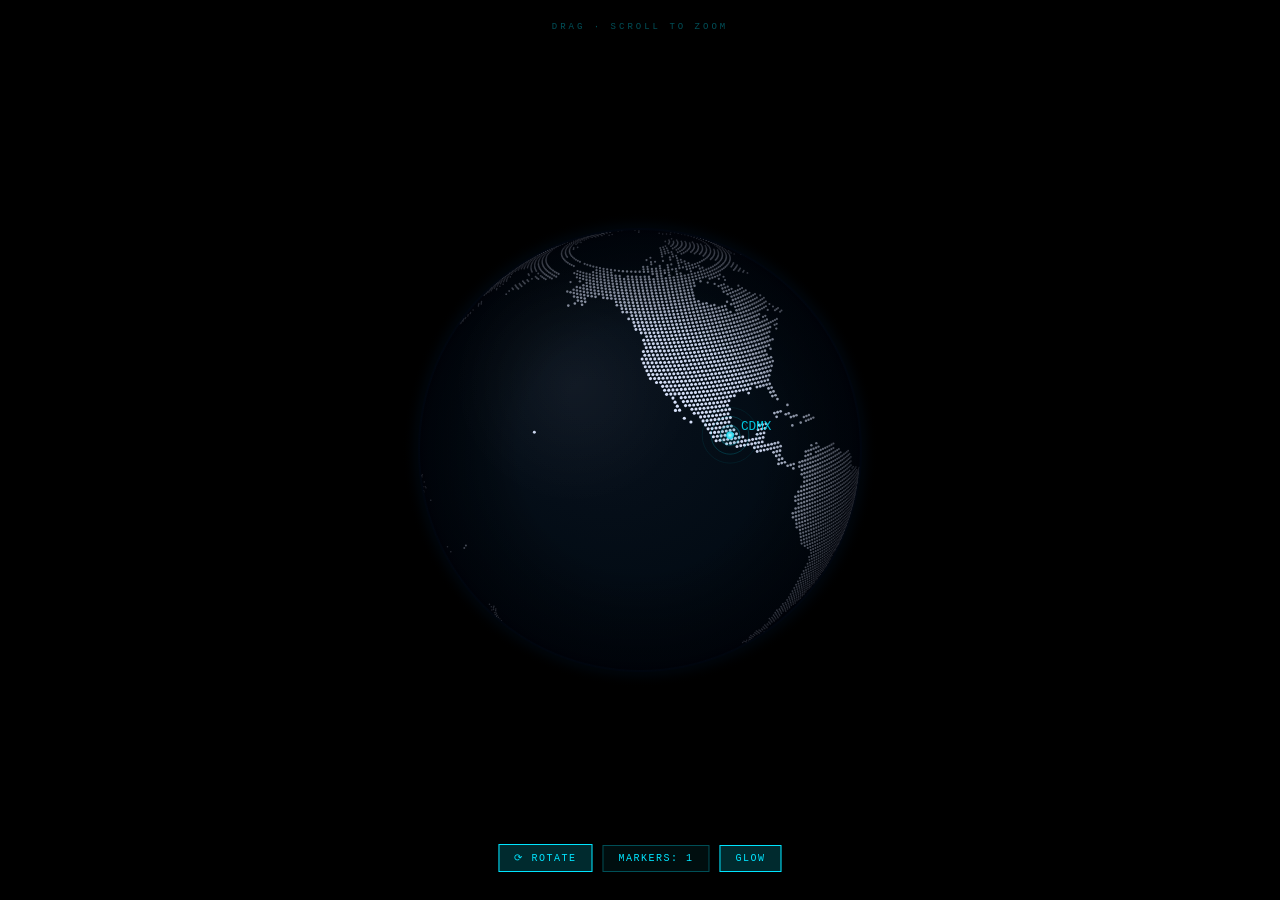
<file: globe-v2.html>
<!DOCTYPE html>
<html lang="es">
<head>
<meta charset="UTF-8">
<meta name="viewport" content="width=device-width, initial-scale=1.0">
<title>Globe — High Detail</title>
<style>
*{margin:0;padding:0;box-sizing:border-box}
body{background:#000;display:flex;align-items:center;justify-content:center;min-height:100vh;overflow:hidden;font-family:'Courier New',monospace}
#wrap{position:relative;width:520px;height:520px}
canvas{display:block;cursor:grab}
canvas:active{cursor:grabbing}
#ui{position:fixed;bottom:28px;left:50%;transform:translateX(-50%);display:flex;gap:10px;align-items:center}
.btn{background:rgba(0,229,255,0.06);border:1px solid rgba(0,229,255,0.3);color:#00e5ff;padding:7px 15px;cursor:pointer;font-family:'Courier New',monospace;font-size:10px;letter-spacing:1.5px;text-transform:uppercase;transition:all .2s;white-space:nowrap}
.btn:hover{background:rgba(0,229,255,0.15);border-color:rgba(0,229,255,0.7)}
.btn.on{background:rgba(0,229,255,0.18);border-color:#00e5ff}
#tip{position:fixed;top:22px;left:50%;transform:translateX(-50%);color:rgba(0,229,255,0.35);font-size:9px;letter-spacing:3px;text-transform:uppercase}
</style>
</head>
<body>
<div id="tip">DRAG · SCROLL TO ZOOM</div>
<div id="wrap"><canvas id="c"></canvas></div>
<div id="ui">
  <button class="btn on" id="bRot">⟳ ROTATE</button>
  <button class="btn" id="bMark">MARKERS: 1</button>
  <button class="btn on" id="bGlow">GLOW</button>
</div>
<script>
// ── DATA ──────────────────────────────────────────────────────
const RAW=[-159.63,-83.8,-149.44,-83.8,-139.26,-83.8,-129.07,-83.8,-118.89,-83.8,-108.7,-83.8,-98.52,-83.8,-88.33,-83.8,-78.15,-83.8,-67.96,-83.8,-57.78,-83.8,-47.59,-83.8,-37.41,-83.8,-27.22,-83.8,-17.04,-83.8,-6.85,-83.8,3.33,-83.8,13.52,-83.8,23.7,-83.8,33.89,-83.8,44.08,-83.8,54.26,-83.8,64.45,-83.8,74.63,-83.8,84.82,-83.8,95.0,-83.8,105.19,-83.8,115.37,-83.8,125.56,-83.8,135.74,-83.8,145.93,-83.8,156.11,-83.8,166.3,-83.8,-154.03,-82.7,-145.37,-82.7,-136.71,-82.7,-128.06,-82.7,-119.4,-82.7,-110.74,-82.7,-102.09,-82.7,-93.43,-82.7,-84.77,-82.7,-76.12,-82.7,-67.46,-82.7,-50.14,-82.7,-41.49,-82.7,-32.83,-82.7,-24.17,-82.7,-15.52,-82.7,-6.86,-82.7,1.8,-82.7,10.45,-82.7,19.11,-82.7,27.77,-82.7,36.43,-82.7,45.08,-82.7,53.74,-82.7,62.4,-82.7,71.05,-82.7,79.71,-82.7,88.37,-82.7,97.02,-82.7,105.68,-82.7,114.34,-82.7,123.0,-82.7,131.65,-82.7,140.31,-82.7,148.97,-82.7,157.62,-82.7,166.28,-82.7,-149.88,-81.6,-142.35,-81.6,-134.82,-81.6,-127.29,-81.6,-119.76,-81.6,-112.23,-81.6,-104.7,-81.6,-97.17,-81.6,-89.64,-81.6,-82.11,-81.6,-74.58,-81.6,-67.05,-81.6,-36.93,-81.6,-29.4,-81.6,-21.87,-81.6,-14.34,-81.6,-6.81,-81.6,0.72,-81.6,8.25,-81.6,15.78,-81.6,23.31,-81.6,30.84,-81.6,38.37,-81.6,45.9,-81.6,53.43,-81.6,60.96,-81.6,68.49,-81.6,76.02,-81.6,83.55,-81.6,91.08,-81.6,98.61,-81.6,106.14,-81.6,113.67,-81.6,121.2,-81.6,128.73,-81.6,136.26,-81.6,143.79,-81.6,151.32,-81.6,158.85,-81.6,-146.68,-80.5,-140.01,-80.5,-133.35,-80.5,-126.68,-80.5,-120.02,-80.5,-113.35,-80.5,-106.69,-80.5,-100.02,-80.5,-93.36,-80.5,-86.69,-80.5,-80.03,-80.5,-60.03,-80.5,-53.37,-80.5,-26.71,-80.5,-20.05,-80.5,-13.38,-80.5,-6.72,-80.5,-0.05,-80.5,6.61,-80.5,13.28,-80.5,19.94,-80.5,26.61,-80.5,33.27,-80.5,39.94,-80.5,46.6,-80.5,53.27,-80.5,59.93,-80.5,66.6,-80.5,73.26,-80.5,79.93,-80.5,86.59,-80.5,93.25,-80.5,99.92,-80.5,106.58,-80.5,113.25,-80.5,119.91,-80.5,126.58,-80.5,133.24,-80.5,139.91,-80.5,146.57,-80.5,153.24,-80.5,159.9,-80.5,-162.06,-79.4,-150.1,-79.4,-144.12,-79.4,-138.14,-79.4,-132.16,-79.4,-126.18,-79.4,-120.2,-79.4,-114.22,-79.4,-108.24,-79.4,-102.26,-79.4,-96.28,-79.4,-90.3,-79.4,-84.32,-79.4,-78.34,-79.4,-48.44,-79.4,-24.52,-79.4,-18.54,-79.4,-12.56,-79.4,-6.58,-79.4,-0.6,-79.4,5.38,-79.4,11.35,-79.4,17.33,-79.4,23.31,-79.4,29.29,-79.4,35.27,-79.4,41.25,-79.4,47.23,-79.4,53.21,-79.4,59.19,-79.4,65.17,-79.4,71.15,-79.4,77.13,-79.4,83.11,-79.4,89.09,-79.4,95.07,-79.4,101.05,-79.4,107.03,-79.4,113.01,-79.4,118.99,-79.4,124.97,-79.4,130.95,-79.4,136.93,-79.4,142.91,-79.4,148.89,-79.4,154.87,-79.4,-152.88,-78.3,-147.45,-78.3,-142.03,-78.3,-136.6,-78.3,-131.18,-78.3,-125.76,-78.3,-120.33,-78.3,-114.91,-78.3,-109.48,-78.3,-104.06,-78.3,-98.63,-78.3,-93.21,-78.3,-87.79,-78.3,-82.36,-78.3,-44.39,-78.3,-33.54,-78.3,-28.12,-78.3,-22.69,-78.3,-17.27,-78.3,-11.84,-78.3,-6.42,-78.3,-0.99,-78.3,4.43,-78.3,9.85,-78.3,15.28,-78.3,20.7,-78.3,26.13,-78.3,31.55,-78.3,36.98,-78.3,42.4,-78.3,47.82,-78.3,53.25,-78.3,58.67,-78.3,64.1,-78.3,69.52,-78.3,74.95,-78.3,80.37,-78.3,85.8,-78.3,91.22,-78.3,96.64,-78.3,102.07,-78.3,107.49,-78.3,112.92,-78.3,118.34,-78.3,123.77,-78.3,129.19,-78.3,134.62,-78.3,140.04,-78.3,145.46,-78.3,150.89,-78.3,156.31,-78.3,161.74,-78.3,-155.17,-77.2,-145.24,-77.2,-140.28,-77.2,-135.31,-77.2,-130.35,-77.2,-125.38,-77.2,-120.42,-77.2,-115.45,-77.2,-110.49,-77.2,-105.52,-77.2,-100.56,-77.2,-95.59,-77.2,-90.63,-77.2,-85.66,-77.2,-80.7,-77.2,-31.05,-77.2,-26.08,-77.2,-21.12,-77.2,-16.15,-77.2,-11.19,-77.2,-6.22,-77.2,-1.26,-77.2,3.71,-77.2,8.67,-77.2,13.64,-77.2,18.6,-77.2,23.57,-77.2,28.53,-77.2,33.5,-77.2,38.46,-77.2,43.43,-77.2,48.39,-77.2,53.36,-77.2,58.32,-77.2,63.29,-77.2,68.25,-77.2,73.22,-77.2,78.18,-77.2,83.15,-77.2,88.11,-77.2,93.08,-77.2,98.04,-77.2,103.01,-77.2,107.97,-77.2,112.94,-77.2,117.9,-77.2,122.87,-77.2,127.83,-77.2,132.8,-77.2,137.76,-77.2,142.73,-77.2,147.69,-77.2,152.66,-77.2,157.62,-77.2,162.59,-77.2,-143.37,-76.1,-138.79,-76.1,-134.21,-76.1,-129.63,-76.1,-125.05,-76.1,-120.47,-76.1,-115.89,-76.1,-111.32,-76.1,-106.74,-76.1,-102.16,-76.1,-97.58,-76.1,-93.0,-76.1,-88.42,-76.1,-83.84,-76.1,-79.26,-76.1,-74.68,-76.1,-70.1,-76.1,-24.31,-76.1,-19.74,-76.1,-15.16,-76.1,-10.58,-76.1,-6.0,-76.1,-1.42,-76.1,3.16,-76.1,7.74,-76.1,12.32,-76.1,16.9,-76.1,21.48,-76.1,26.05,-76.1,30.63,-76.1,35.21,-76.1,39.79,-76.1,44.37,-76.1,48.95,-76.1,53.53,-76.1,58.11,-76.1,62.69,-76.1,67.27,-76.1,71.84,-76.1,76.42,-76.1,81.0,-76.1,85.58,-76.1,90.16,-76.1,94.74,-76.1,99.32,-76.1,103.9,-76.1,108.48,-76.1,113.05,-76.1,117.63,-76.1,122.21,-76.1,126.79,-76.1,131.37,-76.1,135.95,-76.1,140.53,-76.1,145.11,-76.1,149.69,-76.1,154.27,-76.1,158.84,-76.1,-133.25,-75.0,-129.0,-75.0,-124.75,-75.0,-120.5,-75.0,-116.25,-75.0,-112.0,-75.0,-99.25,-75.0,-95.0,-75.0,-90.75,-75.0,-86.5,-75.0,-82.25,-75.0,-78.0,-75.0,-73.75,-75.0,-69.5,-75.0,-65.25,-75.0,-14.25,-75.0,-10.0,-75.0,-5.75,-75.0,-1.5,-75.0,2.75,-75.0,7.0,-75.0,11.25,-75.0,15.5,-75.0,19.75,-75.0,24.0,-75.0,28.25,-75.0,32.5,-75.0,36.75,-75.0,41.0,-75.0,45.25,-75.0,49.5,-75.0,53.75,-75.0,58.0,-75.0,62.25,-75.0,66.5,-75.0,70.75,-75.0,75.0,-75.0,79.25,-75.0,83.5,-75.0,87.75,-75.0,92.0,-75.0,96.25,-75.0,100.5,-75.0,104.75,-75.0,109.01,-75.0,113.26,-75.0,117.51,-75.0,121.76,-75.0,126.01,-75.0,130.26,-75.0,134.51,-75.0,138.76,-75.0,143.01,-75.0,147.26,-75.0,151.51,-75.0,155.76,-75.0,160.01,-75.0,-124.47,-73.9,-120.5,-73.9,-116.53,-73.9,-100.67,-73.9,-96.7,-73.9,-92.73,-73.9,-88.77,-73.9,-84.8,-73.9,-80.83,-73.9,-76.87,-73.9,-72.9,-73.9,-68.93,-73.9,-64.97,-73.9,-61.0,-73.9,-13.4,-73.9,-9.44,-73.9,-5.47,-73.9,-1.5,-73.9,2.46,-73.9,6.43,-73.9,10.4,-73.9,14.36,-73.9,18.33,-73.9,22.3,-73.9,26.26,-73.9,30.23,-73.9,34.2,-73.9,38.16,-73.9,42.13,-73.9,46.1,-73.9,50.06,-73.9,54.03,-73.9,58.0,-73.9,61.96,-73.9,65.93,-73.9,69.9,-73.9,73.86,-73.9,77.83,-73.9,81.8,-73.9,85.76,-73.9,89.73,-73.9,93.7,-73.9,97.66,-73.9,101.63,-73.9,105.6,-73.9,109.56,-73.9,113.53,-73.9,117.5,-73.9,121.46,-73.9,125.43,-73.9,129.4,-73.9,133.36,-73.9,137.33,-73.9,141.3,-73.9,145.26,-73.9,149.23,-73.9,153.2,-73.9,157.16,-73.9,161.13,-73.9,-64.68,-72.8,-60.96,-72.8,-12.61,-72.8,-8.89,-72.8,-5.17,-72.8,-1.45,-72.8,2.27,-72.8,5.99,-72.8,9.71,-72.8,13.43,-72.8,17.15,-72.8,20.87,-72.8,24.59,-72.8,28.31,-72.8,32.03,-72.8,35.75,-72.8,39.47,-72.8,43.19,-72.8,46.91,-72.8,50.63,-72.8,54.35,-72.8,58.07,-72.8,61.79,-72.8,65.51,-72.8,69.23,-72.8,72.95,-72.8,76.67,-72.8,80.39,-72.8,84.11,-72.8,87.83,-72.8,91.55,-72.8,95.27,-72.8,98.99,-72.8,102.71,-72.8,106.43,-72.8,110.15,-72.8,113.87,-72.8,117.59,-72.8,121.31,-72.8,125.03,-72.8,128.75,-72.8,132.47,-72.8,136.19,-72.8,139.91,-72.8,143.63,-72.8,147.35,-72.8,151.07,-72.8,154.79,-72.8,158.51,-72.8,162.23,-72.8,165.95,-72.8,169.67,-72.8,-74.9,-71.7,-71.4,-71.7,-64.39,-71.7,-8.34,-71.7,-4.84,-71.7,-1.33,-71.7,2.17,-71.7,5.67,-71.7,9.18,-71.7,12.68,-71.7,16.18,-71.7,19.69,-71.7,23.19,-71.7,26.69,-71.7,30.2,-71.7,33.7,-71.7,37.2,-71.7,40.71,-71.7,44.21,-71.7,47.71,-71.7,51.22,-71.7,54.72,-71.7,58.22,-71.7,61.73,-71.7,65.23,-71.7,72.24,-71.7,75.74,-71.7,79.24,-71.7,82.75,-71.7,86.25,-71.7,89.75,-71.7,93.25,-71.7,96.76,-71.7,100.26,-71.7,103.76,-71.7,107.27,-71.7,110.77,-71.7,114.27,-71.7,117.78,-71.7,121.28,-71.7,124.78,-71.7,128.29,-71.7,131.79,-71.7,135.29,-71.7,138.8,-71.7,142.3,-71.7,145.8,-71.7,149.31,-71.7,152.81,-71.7,156.31,-71.7,159.82,-71.7,163.32,-71.7,166.82,-71.7,170.33,-71.7,-74.03,-70.6,-70.72,-70.6,-67.4,-70.6,-64.09,-70.6,-60.78,-70.6,8.76,-70.6,15.39,-70.6,18.7,-70.6,22.01,-70.6,31.95,-70.6,35.26,-70.6,38.57,-70.6,41.88,-70.6,45.19,-70.6,48.5,-70.6,51.82,-70.6,55.13,-70.6,58.44,-70.6,61.75,-70.6,65.06,-70.6,68.37,-70.6,75.0,-70.6,78.31,-70.6,81.62,-70.6,84.93,-70.6,88.24,-70.6,91.55,-70.6,94.87,-70.6,98.18,-70.6,101.49,-70.6,104.8,-70.6,108.11,-70.6,111.42,-70.6,114.74,-70.6,118.05,-70.6,121.36,-70.6,124.67,-70.6,127.98,-70.6,131.29,-70.6,134.61,-70.6,137.92,-70.6,141.23,-70.6,144.54,-70.6,147.85,-70.6,151.16,-70.6,154.48,-70.6,157.79,-70.6,161.1,-70.6,164.41,-70.6,-70.07,-69.5,-66.92,-69.5,-63.78,-69.5,33.59,-69.5,39.87,-69.5,43.01,-69.5,46.15,-69.5,49.29,-69.5,52.43,-69.5,55.57,-69.5,58.72,-69.5,61.86,-69.5,65.0,-69.5,68.14,-69.5,77.56,-69.5,80.7,-69.5,83.84,-69.5,86.98,-69.5,90.13,-69.5,93.27,-69.5,96.41,-69.5,99.55,-69.5,102.69,-69.5,105.83,-69.5,108.97,-69.5,112.11,-69.5,115.25,-69.5,118.39,-69.5,121.54,-69.5,124.68,-69.5,127.82,-69.5,130.96,-69.5,134.1,-69.5,137.24,-69.5,140.38,-69.5,143.52,-69.5,146.66,-69.5,149.8,-69.5,152.95,-69.5,156.09,-69.5,159.23,-69.5,-66.45,-68.4,44.11,-68.4,47.1,-68.4,50.09,-68.4,53.07,-68.4,56.06,-68.4,59.05,-68.4,62.04,-68.4,65.03,-68.4,68.01,-68.4,79.97,-68.4,82.95,-68.4,85.94,-68.4,88.93,-68.4,91.92,-68.4,94.91,-68.4,97.9,-68.4,100.88,-68.4,103.87,-68.4,106.86,-68.4,109.85,-68.4,112.84,-68.4,115.82,-68.4,118.81,-68.4,121.8,-68.4,124.79,-68.4,127.78,-68.4,130.76,-68.4,133.75,-68.4,136.74,-68.4,139.73,-68.4,142.72,-68.4,145.7,-68.4,-68.83,-67.3,-65.98,-67.3,50.89,-67.3,53.74,-67.3,56.59,-67.3,85.09,-67.3,87.94,-67.3,90.79,-67.3,93.64,-67.3,96.49,-67.3,99.34,-67.3,102.19,-67.3,105.04,-67.3,107.89,-67.3,110.74,-67.3,113.59,-67.3,116.45,-67.3,122.15,-67.3,125.0,-67.3,127.85,-67.3,130.7,-67.3,133.55,-67.3,136.4,-67.3,139.25,-67.3,142.1,-67.3,-65.51,-66.2,-62.79,-66.2,51.7,-66.2,54.42,-66.2,103.49,-66.2,111.66,-66.2,133.47,-66.2,-62.43,-65.1,-59.55,-64.0,-69.32,-54.1,-67.44,-54.1,-37.43,-54.1,-73.99,-53.0,-72.16,-53.0,-68.5,-53.0,-74.82,-51.9,-73.04,-51.9,-71.25,-51.9,-69.47,-51.9,-58.78,-51.9,-72.09,-50.8,-70.35,-50.8,-74.56,-49.7,-72.86,-49.7,-71.15,-49.7,-69.45,-49.7,-67.75,-49.7,-75.21,-48.6,-73.54,-48.6,-71.88,-48.6,-70.22,-48.6,-68.55,-48.6,-74.17,-47.5,-72.54,-47.5,-70.91,-47.5,-69.28,-47.5,-67.65,-47.5,-66.03,-47.5,-74.72,-46.4,-73.13,-46.4,-71.53,-46.4,-69.94,-46.4,-68.34,-46.4,169.32,-46.4,-72.09,-45.3,-70.53,-45.3,-68.97,-45.3,-67.4,-45.3,167.17,-45.3,168.74,-45.3,170.3,-45.3,-72.59,-44.2,-71.06,-44.2,-69.53,-44.2,-67.99,-44.2,-66.46,-44.2,168.3,-44.2,169.83,-44.2,171.37,-44.2,-71.53,-43.1,-70.02,-43.1,-68.52,-43.1,-67.01,-43.1,-65.5,-43.1,146.91,-43.1,171.02,-43.1,172.52,-43.1,-71.95,-42.0,-70.47,-42.0,-68.99,-42.0,-67.51,-42.0,-66.02,-42.0,145.64,-42.0,147.12,-42.0,172.29,-42.0,173.77,-42.0,-73.76,-40.9,-72.31,-40.9,-70.85,-40.9,-69.4,-40.9,-67.94,-40.9,-66.49,-40.9,-63.58,-40.9,172.18,-40.9,175.1,-40.9,-72.62,-39.8,-71.19,-39.8,-69.75,-39.8,-68.32,-39.8,-66.89,-39.8,-65.46,-39.8,-64.03,-39.8,-62.6,-39.8,147.87,-39.8,175.08,-39.8,176.51,-39.8,-72.88,-38.7,-71.47,-38.7,-70.06,-38.7,-68.65,-38.7,-67.24,-38.7,-65.83,-38.7,-64.42,-38.7,-63.01,-38.7,-61.6,-38.7,-60.19,-38.7,175.19,-38.7,176.6,-38.7,178.01,-38.7,-73.09,-37.6,-71.71,-37.6,-70.32,-37.6,-68.93,-37.6,-67.54,-37.6,-66.15,-37.6,-64.76,-37.6,-63.38,-37.6,-61.99,-37.6,-60.6,-37.6,-59.21,-37.6,-57.82,-37.6,140.72,-37.6,142.1,-37.6,143.49,-37.6,144.88,-37.6,146.27,-37.6,147.66,-37.6,149.05,-37.6,175.43,-37.6,178.2,-37.6,-71.9,-36.5,-70.53,-36.5,-69.16,-36.5,-67.79,-36.5,-66.42,-36.5,-65.05,-36.5,-63.69,-36.5,-62.32,-36.5,-60.95,-36.5,-59.58,-36.5,-58.21,-36.5,-56.84,-36.5,140.21,-36.5,141.57,-36.5,142.94,-36.5,144.31,-36.5,145.68,-36.5,147.05,-36.5,148.42,-36.5,149.79,-36.5,-72.04,-35.4,-70.69,-35.4,-69.34,-35.4,-67.99,-35.4,-66.64,-35.4,-65.29,-35.4,-63.94,-35.4,-62.6,-35.4,-61.25,-35.4,-59.9,-35.4,-58.55,-35.4,-57.2,-35.4,138.48,-35.4,139.83,-35.4,141.18,-35.4,142.53,-35.4,143.88,-35.4,145.23,-35.4,146.57,-35.4,147.92,-35.4,149.27,-35.4,-70.81,-34.3,-69.48,-34.3,-68.15,-34.3,-66.82,-34.3,-65.49,-34.3,-64.15,-34.3,-62.82,-34.3,-61.49,-34.3,-60.16,-34.3,-58.83,-34.3,-57.5,-34.3,-56.16,-34.3,-54.83,-34.3,19.73,-34.3,21.07,-34.3,115.61,-34.3,116.94,-34.3,118.27,-34.3,135.58,-34.3,138.24,-34.3,139.57,-34.3,140.91,-34.3,142.24,-34.3,143.57,-34.3,144.9,-34.3,146.23,-34.3,147.56,-34.3,148.9,-34.3,150.23,-34.3,-70.89,-33.2,-69.57,-33.2,-68.26,-33.2,-66.95,-33.2,-65.63,-33.2,-64.32,-33.2,-63.0,-33.2,-61.69,-33.2,-60.37,-33.2,-59.06,-33.2,-57.74,-33.2,-56.43,-33.2,-55.11,-33.2,-53.8,-33.2,18.5,-33.2,19.82,-33.2,21.13,-33.2,22.45,-33.2,23.76,-33.2,25.08,-33.2,26.39,-33.2,115.78,-33.2,117.1,-33.2,118.41,-33.2,119.73,-33.2,121.04,-33.2,122.36,-33.2,123.67,-33.2,135.5,-33.2,136.82,-33.2,138.13,-33.2,139.44,-33.2,140.76,-33.2,142.07,-33.2,143.39,-33.2,144.7,-33.2,146.02,-33.2,147.33,-33.2,148.65,-33.2,149.96,-33.2,151.28,-33.2,-70.92,-32.1,-69.63,-32.1,-68.33,-32.1,-67.03,-32.1,-65.73,-32.1,-64.43,-32.1,-63.13,-32.1,-61.84,-32.1,-60.54,-32.1,-59.24,-32.1,-57.94,-32.1,-56.64,-32.1,-55.34,-32.1,-54.04,-32.1,-52.75,-32.1,18.67,-32.1,19.97,-32.1,21.27,-32.1,22.57,-32.1,23.87,-32.1,25.17,-32.1,26.46,-32.1,27.76,-32.1,116.06,-32.1,117.36,-32.1,118.66,-32.1,119.96,-32.1,121.26,-32.1,122.55,-32.1,123.85,-32.1,125.15,-32.1,126.45,-32.1,127.75,-32.1,134.24,-32.1,135.54,-32.1,136.84,-32.1,138.14,-32.1,139.43,-32.1,140.73,-32.1,142.03,-32.1,143.33,-32.1,144.63,-32.1,145.93,-32.1,147.23,-32.1,148.52,-32.1,149.82,-32.1,151.12,-32.1,152.42,-32.1,-70.92,-31.0,-69.64,-31.0,-68.35,-31.0,-67.07,-31.0,-65.79,-31.0,-64.5,-31.0,-63.22,-31.0,-61.94,-31.0,-60.65,-31.0,-59.37,-31.0,-58.09,-31.0,-56.8,-31.0,-55.52,-31.0,-54.24,-31.0,-52.95,-31.0,-51.67,-31.0,18.91,-31.0,20.19,-31.0,21.48,-31.0,22.76,-31.0,24.04,-31.0,25.33,-31.0,26.61,-31.0,27.89,-31.0,29.18,-31.0,116.44,-31.0,117.72,-31.0,119.01,-31.0,120.29,-31.0,121.57,-31.0,122.86,-31.0,124.14,-31.0,125.42,-31.0,126.71,-31.0,127.99,-31.0,129.27,-31.0,130.56,-31.0,131.84,-31.0,133.12,-31.0,134.41,-31.0,135.69,-31.0,136.97,-31.0,138.26,-31.0,139.54,-31.0,140.82,-31.0,142.11,-31.0,143.39,-31.0,144.67,-31.0,145.96,-31.0,147.24,-31.0,148.52,-31.0,149.81,-31.0,151.09,-31.0,152.37,-31.0,-70.88,-29.9,-69.61,-29.9,-68.34,-29.9,-67.07,-29.9,-65.8,-29.9,-64.53,-29.9,-63.26,-29.9,-61.99,-29.9,-60.72,-29.9,-59.46,-29.9,-58.19,-29.9,-56.92,-29.9,-55.65,-29.9,-54.38,-29.9,-53.11,-29.9,-51.84,-29.9,-50.57,-29.9,17.95,-29.9,19.22,-29.9,20.49,-29.9,21.75,-29.9,23.02,-29.9,24.29,-29.9,25.56,-29.9,26.83,-29.9,28.1,-29.9,29.37,-29.9,30.64,-29.9,115.65,-29.9,116.92,-29.9,118.19,-29.9,119.46,-29.9,120.73,-29.9,122.0,-29.9,123.27,-29.9,124.53,-29.9,125.8,-29.9,127.07,-29.9,128.34,-29.9,129.61,-29.9,130.88,-29.9,132.15,-29.9,133.42,-29.9,134.69,-29.9,135.95,-29.9,137.22,-29.9,138.49,-29.9,139.76,-29.9,141.03,-29.9,142.3,-29.9,143.57,-29.9,144.84,-29.9,146.11,-29.9,147.37,-29.9,148.64,-29.9,149.91,-29.9,151.18,-29.9,152.45,-29.9,-70.79,-28.8,-69.54,-28.8,-68.28,-28.8,-67.03,-28.8,-65.77,-28.8,-64.52,-28.8,-63.26,-28.8,-62.0,-28.8,-60.75,-28.8,-59.49,-28.8,-58.24,-28.8,-56.98,-28.8,-55.73,-28.8,-54.47,-28.8,-53.22,-28.8,-51.96,-28.8,-50.71,-28.8,-49.45,-28.8,17.08,-28.8,18.33,-28.8,19.59,-28.8,20.84,-28.8,22.1,-28.8,23.35,-28.8,24.61,-28.8,25.86,-28.8,27.12,-28.8,28.37,-28.8,29.63,-28.8,30.89,-28.8,114.99,-28.8,116.24,-28.8,117.5,-28.8,118.75,-28.8,120.01,-28.8,121.26,-28.8,122.52,-28.8,123.77,-28.8,125.03,-28.8,126.29,-28.8,127.54,-28.8,128.8,-28.8,130.05,-28.8,131.31,-28.8,132.56,-28.8,133.82,-28.8,135.07,-28.8,136.33,-28.8,137.58,-28.8,138.84,-28.8,140.09,-28.8,141.35,-28.8,142.6,-28.8,143.86,-28.8,145.11,-28.8,146.37,-28.8,147.63,-28.8,148.88,-28.8,150.14,-28.8,151.39,-28.8,152.65,-28.8,-70.67,-27.7,-69.43,-27.7,-68.19,-27.7,-66.94,-27.7,-65.7,-27.7,-64.46,-27.7,-63.22,-27.7,-61.97,-27.7,-60.73,-27.7,-59.49,-27.7,-58.25,-27.7,-57.0,-27.7,-55.76,-27.7,-54.52,-27.7,-53.28,-27.7,-52.03,-27.7,-50.79,-27.7,-49.55,-27.7,16.3,-27.7,17.54,-27.7,18.78,-27.7,20.02,-27.7,21.27,-27.7,22.51,-27.7,23.75,-27.7,24.99,-27.7,26.24,-27.7,27.48,-27.7,28.72,-27.7,29.96,-27.7,31.21,-27.7,32.45,-27.7,114.45,-27.7,115.69,-27.7,116.93,-27.7,118.17,-27.7,119.41,-27.7,120.66,-27.7,121.9,-27.7,123.14,-27.7,124.38,-27.7,125.63,-27.7,126.87,-27.7,128.11,-27.7,129.35,-27.7,130.6,-27.7,131.84,-27.7,133.08,-27.7,134.32,-27.7,135.57,-27.7,136.81,-27.7,138.05,-27.7,139.29,-27.7,140.54,-27.7,141.78,-27.7,143.02,-27.7,144.26,-27.7,145.5,-27.7,146.75,-27.7,147.99,-27.7,149.23,-27.7,150.47,-27.7,151.72,-27.7,152.96,-27.7,-70.51,-26.6,-69.28,-26.6,-68.05,-26.6,-66.82,-26.6,-65.59,-26.6,-64.36,-26.6,-63.13,-26.6,-61.9,-26.6,-60.67,-26.6,-59.44,-26.6,-58.21,-26.6,-56.98,-26.6,-55.75,-26.6,-54.52,-26.6,-53.29,-26.6,-52.06,-26.6,-50.83,-26.6,-49.6,-26.6,15.6,-26.6,16.83,-26.6,18.06,-26.6,19.29,-26.6,20.52,-26.6,21.75,-26.6,22.99,-26.6,24.22,-26.6,25.45,-26.6,26.68,-26.6,27.91,-26.6,29.14,-26.6,30.37,-26.6,31.6,-26.6,32.83,-26.6,114.02,-26.6,115.25,-26.6,116.48,-26.6,117.71,-26.6,118.94,-26.6,120.17,-26.6,121.4,-26.6,122.63,-26.6,123.86,-26.6,125.09,-26.6,126.32,-26.6,127.55,-26.6,128.78,-26.6,130.01,-26.6,131.24,-26.6,132.47,-26.6,133.7,-26.6,134.93,-26.6,136.16,-26.6,137.39,-26.6,138.63,-26.6,139.86,-26.6,141.09,-26.6,142.32,-26.6,143.55,-26.6,144.78,-26.6,146.01,-26.6,147.24,-26.6,148.47,-26.6,149.7,-26.6,150.93,-26.6,152.16,-26.6,-70.32,-25.5,-69.1,-25.5,-67.88,-25.5,-66.66,-25.5,-65.44,-25.5,-64.22,-25.5,-63.0,-25.5,-61.78,-25.5,-60.57,-25.5,-59.35,-25.5,-58.13,-25.5,-56.91,-25.5,-55.69,-25.5,-54.47,-25.5,-53.25,-25.5,-52.03,-25.5,-50.82,-25.5,-49.6,-25.5,15.0,-25.5,16.21,-25.5,17.43,-25.5,18.65,-25.5,19.87,-25.5,21.09,-25.5,22.31,-25.5,23.53,-25.5,24.75,-25.5,25.96,-25.5,27.18,-25.5,28.4,-25.5,29.62,-25.5,30.84,-25.5,32.06,-25.5,45.46,-25.5,114.93,-25.5,116.15,-25.5,117.37,-25.5,118.59,-25.5,119.81,-25.5,121.02,-25.5,122.24,-25.5,123.46,-25.5,124.68,-25.5,125.9,-25.5,127.12,-25.5,128.34,-25.5,129.56,-25.5,130.77,-25.5,131.99,-25.5,133.21,-25.5,134.43,-25.5,135.65,-25.5,136.87,-25.5,138.09,-25.5,139.31,-25.5,140.52,-25.5,141.74,-25.5,142.96,-25.5,144.18,-25.5,145.4,-25.5,146.62,-25.5,147.84,-25.5,149.05,-25.5,150.27,-25.5,151.49,-25.5,152.71,-25.5,-70.08,-24.4,-68.87,-24.4,-67.67,-24.4,-66.46,-24.4,-65.25,-24.4,-64.04,-24.4,-62.84,-24.4,-61.63,-24.4,-60.42,-24.4,-59.21,-24.4,-58.0,-24.4,-56.8,-24.4,-55.59,-24.4,-54.38,-24.4,-53.17,-24.4,-51.96,-24.4,-50.76,-24.4,-49.55,-24.4,-48.34,-24.4,-47.13,-24.4,15.68,-24.4,16.89,-24.4,18.09,-24.4,19.3,-24.4,20.51,-24.4,21.72,-24.4,22.92,-24.4,24.13,-24.4,25.34,-24.4,26.55,-24.4,27.76,-24.4,28.96,-24.4,30.17,-24.4,31.38,-24.4,32.59,-24.4,33.8,-24.4,35.0,-24.4,44.67,-24.4,45.87,-24.4,47.08,-24.4,113.52,-24.4,114.72,-24.4,115.93,-24.4,117.14,-24.4,118.35,-24.4,119.56,-24.4,120.76,-24.4,121.97,-24.4,123.18,-24.4,124.39,-24.4,125.59,-24.4,126.8,-24.4,128.01,-24.4,129.22,-24.4,130.43,-24.4,131.63,-24.4,132.84,-24.4,134.05,-24.4,135.26,-24.4,136.47,-24.4,137.67,-24.4,138.88,-24.4,140.09,-24.4,141.3,-24.4,142.5,-24.4,143.71,-24.4,144.92,-24.4,146.13,-24.4,147.34,-24.4,148.54,-24.4,149.75,-24.4,150.96,-24.4,-69.81,-23.3,-68.62,-23.3,-67.42,-23.3,-66.22,-23.3,-65.02,-23.3,-63.83,-23.3,-62.63,-23.3,-61.43,-23.3,-60.23,-23.3,-59.03,-23.3,-57.84,-23.3,-56.64,-23.3,-55.44,-23.3,-54.24,-23.3,-53.05,-23.3,-51.85,-23.3,-50.65,-23.3,-49.45,-23.3,-48.26,-23.3,-47.06,-23.3,-45.86,-23.3,-44.66,-23.3,15.22,-23.3,16.42,-23.3,17.62,-23.3,18.81,-23.3,20.01,-23.3,21.21,-23.3,22.41,-23.3,23.6,-23.3,24.8,-23.3,26.0,-23.3,27.2,-23.3,28.4,-23.3,29.59,-23.3,30.79,-23.3,31.99,-23.3,33.19,-23.3,34.38,-23.3,43.97,-23.3,45.16,-23.3,46.36,-23.3,47.56,-23.3,114.63,-23.3,115.83,-23.3,117.02,-23.3,118.22,-23.3,119.42,-23.3,120.62,-23.3,121.81,-23.3,123.01,-23.3,124.21,-23.3,125.41,-23.3,126.6,-23.3,127.8,-23.3,129.0,-23.3,130.2,-23.3,131.4,-23.3,132.59,-23.3,133.79,-23.3,134.99,-23.3,136.19,-23.3,137.38,-23.3,138.58,-23.3,139.78,-23.3,140.98,-23.3,142.17,-23.3,143.37,-23.3,144.57,-23.3,145.77,-23.3,146.97,-23.3,148.16,-23.3,149.36,-23.3,150.56,-23.3,-69.51,-22.2,-68.32,-22.2,-67.13,-22.2,-65.95,-22.2,-64.76,-22.2,-63.57,-22.2,-62.38,-22.2,-61.19,-22.2,-60.0,-22.2,-58.82,-22.2,-57.63,-22.2,-56.44,-22.2,-55.25,-22.2,-54.06,-22.2,-52.88,-22.2,-51.69,-22.2,-50.5,-22.2,-49.31,-22.2,-48.12,-22.2,-46.94,-22.2,-45.75,-22.2,-44.56,-22.2,-43.37,-22.2,-42.18,-22.2,14.84,-22.2,16.03,-22.2,17.22,-22.2,18.41,-22.2,19.6,-22.2,20.78,-22.2,21.97,-22.2,23.16,-22.2,24.35,-22.2,25.54,-22.2,26.72,-22.2,27.91,-22.2,29.1,-22.2,30.29,-22.2,31.48,-22.2,32.66,-22.2,33.85,-22.2,35.04,-22.2,43.36,-22.2,44.55,-22.2,45.73,-22.2,46.92,-22.2,114.64,-22.2,115.83,-22.2,117.02,-22.2,118.21,-22.2,119.39,-22.2,120.58,-22.2,121.77,-22.2,122.96,-22.2,124.15,-22.2,125.33,-22.2,126.52,-22.2,127.71,-22.2,128.9,-22.2,130.09,-22.2,131.27,-22.2,132.46,-22.2,133.65,-22.2,134.84,-22.2,136.03,-22.2,137.21,-22.2,138.4,-22.2,139.59,-22.2,140.78,-22.2,141.97,-22.2,143.16,-22.2,144.34,-22.2,145.53,-22.2,146.72,-22.2,147.91,-22.2,149.1,-22.2,166.92,-22.2,-69.17,-21.1,-67.99,-21.1,-66.81,-21.1,-65.63,-21.1,-64.45,-21.1,-63.27,-21.1,-62.09,-21.1,-60.92,-21.1,-59.74,-21.1,-58.56,-21.1,-57.38,-21.1,-56.2,-21.1,-55.02,-21.1,-53.84,-21.1,-52.66,-21.1,-51.48,-21.1,-50.3,-21.1,-49.13,-21.1,-47.95,-21.1,-46.77,-21.1,-45.59,-21.1,-44.41,-21.1,-43.23,-21.1,-42.05,-21.1,-40.87,-21.1,14.54,-21.1,15.72,-21.1,16.9,-21.1,18.08,-21.1,19.26,-21.1,20.44,-21.1,21.62,-21.1,22.8,-21.1,23.98,-21.1,25.15,-21.1,26.33,-21.1,27.51,-21.1,28.69,-21.1,29.87,-21.1,31.05,-21.1,32.23,-21.1,33.41,-21.1,34.59,-21.1,44.02,-21.1,45.2,-21.1,46.38,-21.1,47.56,-21.1,115.94,-21.1,117.12,-21.1,118.3,-21.1,119.48,-21.1,120.66,-21.1,121.84,-21.1,123.02,-21.1,124.2,-21.1,125.37,-21.1,126.55,-21.1,127.73,-21.1,128.91,-21.1,130.09,-21.1,131.27,-21.1,132.45,-21.1,133.63,-21.1,134.81,-21.1,135.99,-21.1,137.16,-21.1,138.34,-21.1,139.52,-21.1,140.7,-21.1,141.88,-21.1,143.06,-21.1,144.24,-21.1,145.42,-21.1,146.6,-21.1,147.78,-21.1,148.96,-21.1,165.46,-21.1,-69.96,-20.0,-68.79,-20.0,-67.62,-20.0,-66.45,-20.0,-65.28,-20.0,-64.11,-20.0,-62.94,-20.0,-61.77,-20.0,-60.6,-20.0,-59.43,-20.0,-58.26,-20.0,-57.09,-20.0,-55.92,-20.0,-54.75,-20.0,-53.58,-20.0,-52.41,-20.0,-51.23,-20.0,-50.06,-20.0,-48.89,-20.0,-47.72,-20.0,-46.55,-20.0,-45.38,-20.0,-44.21,-20.0,-43.04,-20.0,-41.87,-20.0,-40.7,-20.0,13.15,-20.0,14.32,-20.0,15.49,-20.0,16.66,-20.0,17.83,-20.0,19.0,-20.0,20.17,-20.0,21.34,-20.0,22.51,-20.0,23.68,-20.0,24.85,-20.0,26.02,-20.0,27.2,-20.0,28.37,-20.0,29.54,-20.0,30.71,-20.0,31.88,-20.0,33.05,-20.0,34.22,-20.0,44.75,-20.0,45.92,-20.0,47.1,-20.0,48.27,-20.0,57.63,-20.0,119.67,-20.0,120.84,-20.0,122.01,-20.0,123.18,-20.0,124.35,-20.0,125.53,-20.0,126.7,-20.0,127.87,-20.0,129.04,-20.0,130.21,-20.0,131.38,-20.0,132.55,-20.0,133.72,-20.0,134.89,-20.0,136.06,-20.0,137.23,-20.0,138.4,-20.0,139.57,-20.0,140.74,-20.0,141.91,-20.0,143.08,-20.0,144.25,-20.0,145.43,-20.0,146.6,-20.0,147.77,-20.0,-69.54,-18.9,-68.38,-18.9,-67.22,-18.9,-66.06,-18.9,-64.89,-18.9,-63.73,-18.9,-62.57,-18.9,-61.41,-18.9,-60.24,-18.9,-59.08,-18.9,-57.92,-18.9,-56.76,-18.9,-55.59,-18.9,-54.43,-18.9,-53.27,-18.9,-52.1,-18.9,-50.94,-18.9,-49.78,-18.9,-48.62,-18.9,-47.45,-18.9,-46.29,-18.9,-45.13,-18.9,-43.97,-18.9,-42.8,-18.9,-41.64,-18.9,-40.48,-18.9,13.01,-18.9,14.17,-18.9,15.33,-18.9,16.49,-18.9,17.66,-18.9,18.82,-18.9,19.98,-18.9,21.14,-18.9,22.31,-18.9,23.47,-18.9,24.63,-18.9,25.8,-18.9,26.96,-18.9,28.12,-18.9,29.28,-18.9,30.45,-18.9,31.61,-18.9,32.77,-18.9,33.93,-18.9,35.1,-18.9,44.4,-18.9,45.56,-18.9,46.72,-18.9,47.89,-18.9,49.05,-18.9,122.3,-18.9,123.46,-18.9,124.62,-18.9,125.79,-18.9,126.95,-18.9,128.11,-18.9,129.27,-18.9,130.44,-18.9,131.6,-18.9,132.76,-18.9,133.93,-18.9,135.09,-18.9,136.25,-18.9,137.41,-18.9,138.58,-18.9,139.74,-18.9,140.9,-18.9,142.06,-18.9,143.23,-18.9,144.39,-18.9,145.55,-18.9,-70.25,-17.8,-69.09,-17.8,-67.94,-17.8,-66.78,-17.8,-65.62,-17.8,-64.47,-17.8,-63.31,-17.8,-62.16,-17.8,-61.0,-17.8,-59.85,-17.8,-58.69,-17.8,-57.54,-17.8,-56.38,-17.8,-55.23,-17.8,-54.07,-17.8,-52.92,-17.8,-51.76,-17.8,-50.61,-17.8,-49.45,-17.8,-48.3,-17.8,-47.14,-17.8,-45.98,-17.8,-44.83,-17.8,-43.67,-17.8,-42.52,-17.8,-41.36,-17.8,-40.21,-17.8,11.78,-17.8,12.94,-17.8,14.09,-17.8,15.25,-17.8,16.4,-17.8,17.56,-17.8,18.71,-17.8,19.87,-17.8,21.02,-17.8,22.18,-17.8,23.33,-17.8,24.49,-17.8,25.64,-17.8,26.8,-17.8,27.95,-17.8,29.11,-17.8,30.27,-17.8,31.42,-17.8,32.58,-17.8,33.73,-17.8,34.89,-17.8,36.04,-17.8,44.13,-17.8,45.28,-17.8,46.44,-17.8,47.6,-17.8,48.75,-17.8,122.69,-17.8,123.85,-17.8,125.0,-17.8,126.16,-17.8,127.31,-17.8,128.47,-17.8,129.62,-17.8,130.78,-17.8,131.93,-17.8,133.09,-17.8,134.24,-17.8,135.4,-17.8,136.55,-17.8,137.71,-17.8,138.86,-17.8,140.02,-17.8,141.17,-17.8,142.33,-17.8,143.49,-17.8,144.64,-17.8,145.8,-17.8,178.14,-17.8,-72.05,-16.7,-70.9,-16.7,-69.75,-16.7,-68.6,-16.7,-67.45,-16.7,-66.3,-16.7,-65.16,-16.7,-64.01,-16.7,-62.86,-16.7,-61.71,-16.7,-60.56,-16.7,-59.41,-16.7,-58.27,-16.7,-57.12,-16.7,-55.97,-16.7,-54.82,-16.7,-53.67,-16.7,-52.52,-16.7,-51.37,-16.7,-50.23,-16.7,-49.08,-16.7,-47.93,-16.7,-46.78,-16.7,-45.63,-16.7,-44.48,-16.7,-43.34,-16.7,-42.19,-16.7,-41.04,-16.7,-39.89,-16.7,12.94,-16.7,14.09,-16.7,15.23,-16.7,16.38,-16.7,17.53,-16.7,18.68,-16.7,19.83,-16.7,20.98,-16.7,22.13,-16.7,23.27,-16.7,24.42,-16.7,25.57,-16.7,26.72,-16.7,27.87,-16.7,29.02,-16.7,30.16,-16.7,31.31,-16.7,32.46,-16.7,33.61,-16.7,34.76,-16.7,35.91,-16.7,37.05,-16.7,38.2,-16.7,39.35,-16.7,45.09,-16.7,46.24,-16.7,47.39,-16.7,48.54,-16.7,49.69,-16.7,124.34,-16.7,125.48,-16.7,126.63,-16.7,127.78,-16.7,128.93,-16.7,130.08,-16.7,131.23,-16.7,132.38,-16.7,133.52,-16.7,134.67,-16.7,135.82,-16.7,136.97,-16.7,138.12,-16.7,139.27,-16.7,141.56,-16.7,142.71,-16.7,143.86,-16.7,145.01,-16.7,179.46,-16.7,-73.79,-15.6,-72.65,-15.6,-71.5,-15.6,-70.36,-15.6,-69.22,-15.6,-68.08,-15.6,-66.93,-15.6,-65.79,-15.6,-64.65,-15.6,-63.51,-15.6,-62.37,-15.6,-61.22,-15.6,-60.08,-15.6,-58.94,-15.6,-57.8,-15.6,-56.66,-15.6,-55.51,-15.6,-54.37,-15.6,-53.23,-15.6,-52.09,-15.6,-50.95,-15.6,-49.8,-15.6,-48.66,-15.6,-47.52,-15.6,-46.38,-15.6,-45.24,-15.6,-44.09,-15.6,-42.95,-15.6,-41.81,-15.6,-40.67,-15.6,-39.53,-15.6,13.01,-15.6,14.15,-15.6,15.29,-15.6,16.44,-15.6,17.58,-15.6,18.72,-15.6,19.86,-15.6,21.0,-15.6,22.15,-15.6,23.29,-15.6,24.43,-15.6,25.57,-15.6,26.71,-15.6,27.86,-15.6,29.0,-15.6,30.14,-15.6,31.28,-15.6,32.43,-15.6,33.57,-15.6,34.71,-15.6,35.85,-15.6,36.99,-15.6,38.14,-15.6,39.28,-15.6,40.42,-15.6,47.27,-15.6,48.41,-15.6,49.56,-15.6,124.93,-15.6,126.08,-15.6,127.22,-15.6,128.36,-15.6,129.5,-15.6,130.64,-15.6,131.79,-15.6,132.93,-15.6,134.07,-15.6,135.21,-15.6,142.06,-15.6,143.21,-15.6,144.35,-15.6,-75.47,-14.5,-74.33,-14.5,-73.2,-14.5,-72.06,-14.5,-70.93,-14.5,-69.79,-14.5,-68.65,-14.5,-67.52,-14.5,-66.38,-14.5,-65.24,-14.5,-64.11,-14.5,-62.97,-14.5,-61.84,-14.5,-60.7,-14.5,-59.56,-14.5,-58.43,-14.5,-57.29,-14.5,-56.16,-14.5,-55.02,-14.5,-53.88,-14.5,-52.75,-14.5,-51.61,-14.5,-50.47,-14.5,-49.34,-14.5,-48.2,-14.5,-47.07,-14.5,-45.93,-14.5,-44.79,-14.5,-43.66,-14.5,-42.52,-14.5,-41.38,-14.5,-40.25,-14.5,-39.11,-14.5,13.15,-14.5,14.29,-14.5,15.42,-14.5,16.56,-14.5,17.7,-14.5,18.83,-14.5,19.97,-14.5,21.11,-14.5,22.24,-14.5,23.38,-14.5,24.51,-14.5,25.65,-14.5,26.79,-14.5,27.92,-14.5,29.06,-14.5,30.2,-14.5,31.33,-14.5,32.47,-14.5,33.6,-14.5,34.74,-14.5,35.88,-14.5,37.01,-14.5,38.15,-14.5,39.28,-14.5,40.42,-14.5,48.37,-14.5,49.51,-14.5,125.64,-14.5,126.77,-14.5,130.18,-14.5,131.32,-14.5,132.45,-14.5,133.59,-14.5,134.72,-14.5,141.54,-14.5,142.68,-14.5,143.81,-14.5,-75.97,-13.4,-74.84,-13.4,-73.71,-13.4,-72.58,-13.4,-71.44,-13.4,-70.31,-13.4,-69.18,-13.4,-68.05,-13.4,-66.92,-13.4,-65.79,-13.4,-64.66,-13.4,-63.53,-13.4,-62.4,-13.4,-61.27,-13.4,-60.14,-13.4,-59.01,-13.4,-57.88,-13.4,-56.74,-13.4,-55.61,-13.4,-54.48,-13.4,-53.35,-13.4,-52.22,-13.4,-51.09,-13.4,-49.96,-13.4,-48.83,-13.4,-47.7,-13.4,-46.57,-13.4,-45.44,-13.4,-44.31,-13.4,-43.18,-13.4,-42.04,-13.4,-40.91,-13.4,-39.78,-13.4,13.36,-13.4,14.49,-13.4,15.63,-13.4,16.76,-13.4,17.89,-13.4,19.02,-13.4,20.15,-13.4,21.28,-13.4,22.41,-13.4,23.54,-13.4,24.67,-13.4,25.8,-13.4,26.93,-13.4,28.06,-13.4,29.2,-13.4,30.33,-13.4,31.46,-13.4,32.59,-13.4,33.72,-13.4,34.85,-13.4,35.98,-13.4,37.11,-13.4,38.24,-13.4,39.37,-13.4,40.5,-13.4,49.55,-13.4,130.97,-13.4,132.1,-13.4,133.23,-13.4,134.36,-13.4,135.49,-13.4,142.27,-13.4,143.4,-13.4,-76.42,-12.3,-75.3,-12.3,-74.17,-12.3,-73.04,-12.3,-71.92,-12.3,-70.79,-12.3,-69.67,-12.3,-68.54,-12.3,-67.42,-12.3,-66.29,-12.3,-65.16,-12.3,-64.04,-12.3,-62.91,-12.3,-61.79,-12.3,-60.66,-12.3,-59.53,-12.3,-58.41,-12.3,-57.28,-12.3,-56.16,-12.3,-55.03,-12.3,-53.91,-12.3,-52.78,-12.3,-51.65,-12.3,-50.53,-12.3,-49.4,-12.3,-48.28,-12.3,-47.15,-12.3,-46.02,-12.3,-44.9,-12.3,-43.77,-12.3,-42.65,-12.3,-41.52,-12.3,-40.4,-12.3,-39.27,-12.3,-38.14,-12.3,13.65,-12.3,14.77,-12.3,15.9,-12.3,17.02,-12.3,18.15,-12.3,19.27,-12.3,20.4,-12.3,21.53,-12.3,22.65,-12.3,23.78,-12.3,24.9,-12.3,26.03,-12.3,27.16,-12.3,28.28,-12.3,29.41,-12.3,30.53,-12.3,31.66,-12.3,32.78,-12.3,33.91,-12.3,35.04,-12.3,36.16,-12.3,37.29,-12.3,38.41,-12.3,39.54,-12.3,131.86,-12.3,132.98,-12.3,134.11,-12.3,135.24,-12.3,136.36,-12.3,141.99,-12.3,-76.84,-11.2,-75.71,-11.2,-74.59,-11.2,-73.47,-11.2,-72.35,-11.2,-71.23,-11.2,-70.11,-11.2,-68.99,-11.2,-67.86,-11.2,-66.74,-11.2,-65.62,-11.2,-64.5,-11.2,-63.38,-11.2,-62.26,-11.2,-61.14,-11.2,-60.01,-11.2,-58.89,-11.2,-57.77,-11.2,-56.65,-11.2,-55.53,-11.2,-54.41,-11.2,-53.29,-11.2,-52.17,-11.2,-51.04,-11.2,-49.92,-11.2,-48.8,-11.2,-47.68,-11.2,-46.56,-11.2,-45.44,-11.2,-44.32,-11.2,-43.19,-11.2,-42.07,-11.2,-40.95,-11.2,-39.83,-11.2,-38.71,-11.2,-37.59,-11.2,13.99,-11.2,15.12,-11.2,16.24,-11.2,17.36,-11.2,18.48,-11.2,19.6,-11.2,20.72,-11.2,21.84,-11.2,22.97,-11.2,24.09,-11.2,25.21,-11.2,26.33,-11.2,27.45,-11.2,28.57,-11.2,29.69,-11.2,30.81,-11.2,31.94,-11.2,33.06,-11.2,34.18,-11.2,35.3,-11.2,36.42,-11.2,37.54,-11.2,38.66,-11.2,39.79,-11.2,-77.21,-10.1,-76.09,-10.1,-74.97,-10.1,-73.86,-10.1,-72.74,-10.1,-71.62,-10.1,-70.5,-10.1,-69.39,-10.1,-68.27,-10.1,-67.15,-10.1,-66.03,-10.1,-64.92,-10.1,-63.8,-10.1,-62.68,-10.1,-61.56,-10.1,-60.45,-10.1,-59.33,-10.1,-58.21,-10.1,-57.1,-10.1,-55.98,-10.1,-54.86,-10.1,-53.74,-10.1,-52.63,-10.1,-51.51,-10.1,-50.39,-10.1,-49.27,-10.1,-48.16,-10.1,-47.04,-10.1,-45.92,-10.1,-44.8,-10.1,-43.69,-10.1,-42.57,-10.1,-41.45,-10.1,-40.34,-10.1,-39.22,-10.1,-38.1,-10.1,-36.98,-10.1,14.41,-10.1,15.53,-10.1,16.65,-10.1,17.76,-10.1,18.88,-10.1,20.0,-10.1,21.12,-10.1,22.23,-10.1,23.35,-10.1,24.47,-10.1,25.59,-10.1,26.7,-10.1,27.82,-10.1,28.94,-10.1,30.06,-10.1,31.17,-10.1,32.29,-10.1,33.41,-10.1,34.52,-10.1,35.64,-10.1,36.76,-10.1,37.88,-10.1,38.99,-10.1,120.56,-10.1,123.91,-10.1,148.49,-10.1,149.61,-10.1,-78.65,-9.0,-77.54,-9.0,-76.42,-9.0,-75.31,-9.0,-74.2,-9.0,-73.08,-9.0,-71.97,-9.0,-70.86,-9.0,-69.74,-9.0,-68.63,-9.0,-67.52,-9.0,-66.4,-9.0,-65.29,-9.0,-64.17,-9.0,-63.06,-9.0,-61.95,-9.0,-60.83,-9.0,-59.72,-9.0,-58.61,-9.0,-57.49,-9.0,-56.38,-9.0,-55.26,-9.0,-54.15,-9.0,-53.04,-9.0,-51.92,-9.0,-50.81,-9.0,-49.7,-9.0,-48.58,-9.0,-47.47,-9.0,-46.35,-9.0,-45.24,-9.0,-44.13,-9.0,-43.01,-9.0,-41.9,-9.0,-40.79,-9.0,-39.67,-9.0,-38.56,-9.0,-37.44,-9.0,-36.33,-9.0,-35.22,-9.0,13.79,-9.0,14.9,-9.0,16.01,-9.0,17.13,-9.0,18.24,-9.0,19.35,-9.0,20.47,-9.0,21.58,-9.0,22.7,-9.0,23.81,-9.0,24.92,-9.0,26.04,-9.0,27.15,-9.0,28.26,-9.0,29.38,-9.0,30.49,-9.0,31.61,-9.0,32.72,-9.0,33.83,-9.0,34.95,-9.0,36.06,-9.0,37.17,-9.0,38.29,-9.0,39.4,-9.0,117.36,-9.0,125.16,-9.0,141.86,-9.0,142.98,-9.0,147.43,-9.0,148.54,-9.0,160.8,-9.0,-78.94,-7.9,-77.83,-7.9,-76.72,-7.9,-75.61,-7.9,-74.5,-7.9,-73.39,-7.9,-72.28,-7.9,-71.17,-7.9,-70.06,-7.9,-68.95,-7.9,-67.84,-7.9,-66.72,-7.9,-65.61,-7.9,-64.5,-7.9,-63.39,-7.9,-62.28,-7.9,-61.17,-7.9,-60.06,-7.9,-58.95,-7.9,-57.84,-7.9,-56.73,-7.9,-55.62,-7.9,-54.51,-7.9,-53.4,-7.9,-52.29,-7.9,-51.18,-7.9,-50.07,-7.9,-48.96,-7.9,-47.85,-7.9,-46.74,-7.9,-45.62,-7.9,-44.51,-7.9,-43.4,-7.9,-42.29,-7.9,-41.18,-7.9,-40.07,-7.9,-38.96,-7.9,-37.85,-7.9,-36.74,-7.9,-35.63,-7.9,13.23,-7.9,14.34,-7.9,15.45,-7.9,16.57,-7.9,17.68,-7.9,18.79,-7.9,19.9,-7.9,21.01,-7.9,22.12,-7.9,23.23,-7.9,24.34,-7.9,25.45,-7.9,26.56,-7.9,27.67,-7.9,28.78,-7.9,29.89,-7.9,31.0,-7.9,32.11,-7.9,33.22,-7.9,34.33,-7.9,35.44,-7.9,36.56,-7.9,37.67,-7.9,38.78,-7.9,110.96,-7.9,112.07,-7.9,113.18,-7.9,114.29,-7.9,129.84,-7.9,138.72,-7.9,139.84,-7.9,140.95,-7.9,142.06,-7.9,143.17,-7.9,146.5,-7.9,147.61,-7.9,-79.19,-6.8,-78.08,-6.8,-76.98,-6.8,-75.87,-6.8,-74.76,-6.8,-73.65,-6.8,-72.54,-6.8,-71.44,-6.8,-70.33,-6.8,-69.22,-6.8,-68.11,-6.8,-67.01,-6.8,-65.9,-6.8,-64.79,-6.8,-63.68,-6.8,-62.57,-6.8,-61.47,-6.8,-60.36,-6.8,-59.25,-6.8,-58.14,-6.8,-57.04,-6.8,-55.93,-6.8,-54.82,-6.8,-53.71,-6.8,-52.6,-6.8,-51.5,-6.8,-50.39,-6.8,-49.28,-6.8,-48.17,-6.8,-47.06,-6.8,-45.96,-6.8,-44.85,-6.8,-43.74,-6.8,-42.63,-6.8,-41.53,-6.8,-40.42,-6.8,-39.31,-6.8,-38.2,-6.8,-37.09,-6.8,-35.99,-6.8,12.76,-6.8,13.86,-6.8,14.97,-6.8,16.08,-6.8,17.19,-6.8,18.29,-6.8,19.4,-6.8,20.51,-6.8,21.62,-6.8,22.73,-6.8,23.83,-6.8,24.94,-6.8,26.05,-6.8,27.16,-6.8,28.27,-6.8,29.37,-6.8,30.48,-6.8,31.59,-6.8,32.7,-6.8,33.8,-6.8,34.91,-6.8,36.02,-6.8,37.13,-6.8,38.24,-6.8,105.81,-6.8,106.92,-6.8,108.03,-6.8,111.35,-6.8,139.04,-6.8,140.15,-6.8,141.26,-6.8,142.37,-6.8,143.48,-6.8,144.58,-6.8,145.69,-6.8,146.8,-6.8,155.66,-6.8,156.77,-6.8,-80.51,-5.7,-79.4,-5.7,-78.3,-5.7,-77.19,-5.7,-76.09,-5.7,-74.98,-5.7,-73.88,-5.7,-72.77,-5.7,-71.66,-5.7,-70.56,-5.7,-69.45,-5.7,-68.35,-5.7,-67.24,-5.7,-66.14,-5.7,-65.03,-5.7,-63.93,-5.7,-62.82,-5.7,-61.72,-5.7,-60.61,-5.7,-59.5,-5.7,-58.4,-5.7,-57.29,-5.7,-56.19,-5.7,-55.08,-5.7,-53.98,-5.7,-52.87,-5.7,-51.77,-5.7,-50.66,-5.7,-49.56,-5.7,-48.45,-5.7,-47.34,-5.7,-46.24,-5.7,-45.13,-5.7,-44.03,-5.7,-42.92,-5.7,-41.82,-5.7,-40.71,-5.7,-39.61,-5.7,-38.5,-5.7,-37.39,-5.7,-36.29,-5.7,12.35,-5.7,13.46,-5.7,14.56,-5.7,15.67,-5.7,16.77,-5.7,17.88,-5.7,18.98,-5.7,20.09,-5.7,21.19,-5.7,22.3,-5.7,23.41,-5.7,24.51,-5.7,25.62,-5.7,26.72,-5.7,27.83,-5.7,28.93,-5.7,30.04,-5.7,31.14,-5.7,32.25,-5.7,33.35,-5.7,34.46,-5.7,35.57,-5.7,36.67,-5.7,37.78,-5.7,38.88,-5.7,138.37,-5.7,139.48,-5.7,140.59,-5.7,141.69,-5.7,142.8,-5.7,143.9,-5.7,145.01,-5.7,146.11,-5.7,149.43,-5.7,150.53,-5.7,154.96,-5.7,-80.68,-4.6,-79.58,-4.6,-78.47,-4.6,-77.37,-4.6,-76.27,-4.6,-75.16,-4.6,-74.06,-4.6,-72.96,-4.6,-71.85,-4.6,-70.75,-4.6,-69.64,-4.6,-68.54,-4.6,-67.44,-4.6,-66.33,-4.6,-65.23,-4.6,-64.13,-4.6,-63.02,-4.6,-61.92,-4.6,-60.82,-4.6,-59.71,-4.6,-58.61,-4.6,-57.51,-4.6,-56.4,-4.6,-55.3,-4.6,-54.19,-4.6,-53.09,-4.6,-51.99,-4.6,-50.88,-4.6,-49.78,-4.6,-48.68,-4.6,-47.57,-4.6,-46.47,-4.6,-45.37,-4.6,-44.26,-4.6,-43.16,-4.6,-42.06,-4.6,-40.95,-4.6,-39.85,-4.6,-38.75,-4.6,-37.64,-4.6,12.02,-4.6,13.12,-4.6,14.23,-4.6,15.33,-4.6,16.43,-4.6,17.54,-4.6,18.64,-4.6,19.74,-4.6,20.85,-4.6,21.95,-4.6,23.05,-4.6,24.16,-4.6,25.26,-4.6,26.36,-4.6,27.47,-4.6,28.57,-4.6,29.68,-4.6,30.78,-4.6,31.88,-4.6,32.99,-4.6,34.09,-4.6,35.19,-4.6,36.3,-4.6,37.4,-4.6,38.5,-4.6,103.61,-4.6,104.72,-4.6,105.82,-4.6,120.17,-4.6,136.72,-4.6,137.82,-4.6,138.93,-4.6,140.03,-4.6,141.13,-4.6,142.24,-4.6,143.34,-4.6,144.45,-4.6,152.17,-4.6,-79.71,-3.5,-78.61,-3.5,-77.51,-3.5,-76.41,-3.5,-75.3,-3.5,-74.2,-3.5,-73.1,-3.5,-72.0,-3.5,-70.9,-3.5,-69.79,-3.5,-68.69,-3.5,-67.59,-3.5,-66.49,-3.5,-65.39,-3.5,-64.28,-3.5,-63.18,-3.5,-62.08,-3.5,-60.98,-3.5,-59.88,-3.5,-58.77,-3.5,-57.67,-3.5,-56.57,-3.5,-55.47,-3.5,-54.37,-3.5,-53.26,-3.5,-52.16,-3.5,-51.06,-3.5,-49.96,-3.5,-48.86,-3.5,-47.75,-3.5,-46.65,-3.5,-45.55,-3.5,-44.45,-3.5,-43.35,-3.5,-42.24,-3.5,-41.14,-3.5,-40.04,-3.5,-38.94,-3.5,11.76,-3.5,12.86,-3.5,13.96,-3.5,15.06,-3.5,16.17,-3.5,17.27,-3.5,18.37,-3.5,19.47,-3.5,20.57,-3.5,21.68,-3.5,22.78,-3.5,23.88,-3.5,24.98,-3.5,26.08,-3.5,27.19,-3.5,28.29,-3.5,29.39,-3.5,30.49,-3.5,31.59,-3.5,32.7,-3.5,33.8,-3.5,34.9,-3.5,36.0,-3.5,37.1,-3.5,38.21,-3.5,39.31,-3.5,102.13,-3.5,103.23,-3.5,104.33,-3.5,105.43,-3.5,115.35,-3.5,119.76,-3.5,121.96,-3.5,126.37,-3.5,130.78,-3.5,132.98,-3.5,134.09,-3.5,135.19,-3.5,136.29,-3.5,137.39,-3.5,138.49,-3.5,139.6,-3.5,140.7,-3.5,141.8,-3.5,142.9,-3.5,-78.71,-2.4,-77.61,-2.4,-76.51,-2.4,-75.41,-2.4,-74.31,-2.4,-73.21,-2.4,-72.11,-2.4,-71.0,-2.4,-69.9,-2.4,-68.8,-2.4,-67.7,-2.4,-66.6,-2.4,-65.5,-2.4,-64.4,-2.4,-63.3,-2.4,-62.2,-2.4,-61.1,-2.4,-59.99,-2.4,-58.89,-2.4,-57.79,-2.4,-56.69,-2.4,-55.59,-2.4,-54.49,-2.4,-53.39,-2.4,-52.29,-2.4,-51.19,-2.4,-50.09,-2.4,-48.99,-2.4,-47.88,-2.4,-46.78,-2.4,-45.68,-2.4,-44.58,-2.4,10.47,-2.4,11.57,-2.4,12.67,-2.4,13.77,-2.4,14.87,-2.4,15.97,-2.4,17.07,-2.4,18.17,-2.4,19.27,-2.4,20.38,-2.4,21.48,-2.4,22.58,-2.4,23.68,-2.4,24.78,-2.4,25.88,-2.4,26.98,-2.4,28.08,-2.4,29.18,-2.4,30.28,-2.4,31.39,-2.4,32.49,-2.4,33.59,-2.4,34.69,-2.4,35.79,-2.4,36.89,-2.4,37.99,-2.4,39.09,-2.4,40.19,-2.4,101.85,-2.4,102.95,-2.4,104.05,-2.4,105.15,-2.4,106.25,-2.4,110.65,-2.4,111.76,-2.4,112.86,-2.4,113.96,-2.4,115.06,-2.4,116.16,-2.4,119.46,-2.4,120.56,-2.4,121.66,-2.4,137.08,-2.4,138.18,-2.4,139.28,-2.4,-79.87,-1.3,-78.77,-1.3,-77.67,-1.3,-76.57,-1.3,-75.47,-1.3,-74.37,-1.3,-73.27,-1.3,-72.17,-1.3,-71.07,-1.3,-69.97,-1.3,-68.87,-1.3,-67.77,-1.3,-66.67,-1.3,-65.57,-1.3,-64.47,-1.3,-63.37,-1.3,-62.27,-1.3,-61.17,-1.3,-60.07,-1.3,-58.97,-1.3,-57.87,-1.3,-56.77,-1.3,-55.67,-1.3,-54.57,-1.3,-53.47,-1.3,-52.37,-1.3,-51.27,-1.3,-50.17,-1.3,-49.07,-1.3,-47.97,-1.3,-46.87,-1.3,-45.77,-1.3,9.25,-1.3,10.35,-1.3,11.45,-1.3,12.55,-1.3,13.65,-1.3,14.75,-1.3,15.85,-1.3,16.95,-1.3,18.05,-1.3,19.15,-1.3,20.25,-1.3,21.35,-1.3,22.45,-1.3,23.55,-1.3,24.65,-1.3,25.75,-1.3,26.85,-1.3,27.95,-1.3,29.05,-1.3,30.15,-1.3,31.25,-1.3,32.35,-1.3,33.45,-1.3,34.56,-1.3,35.66,-1.3,36.76,-1.3,37.86,-1.3,38.96,-1.3,40.06,-1.3,41.16,-1.3,100.57,-1.3,101.67,-1.3,102.77,-1.3,103.87,-1.3,110.47,-1.3,111.58,-1.3,112.68,-1.3,113.78,-1.3,114.88,-1.3,115.98,-1.3,120.38,-1.3,121.48,-1.3,131.38,-1.3,132.48,-1.3,133.58,-1.3,-79.9,-0.2,-78.8,-0.2,-77.7,-0.2,-76.6,-0.2,-75.5,-0.2,-74.4,-0.2,-73.3,-0.2,-72.2,-0.2,-71.1,-0.2,-70.0,-0.2,-68.9,-0.2,-67.8,-0.2,-66.7,-0.2,-65.6,-0.2,-64.5,-0.2,-63.4,-0.2,-62.3,-0.2,-61.2,-0.2,-60.1,-0.2,-59.0,-0.2,-57.9,-0.2,-56.8,-0.2,-55.7,-0.2,-54.6,-0.2,-53.5,-0.2,-52.4,-0.2,-50.2,-0.2,-49.1,-0.2,10.3,-0.2,11.4,-0.2,12.5,-0.2,13.6,-0.2,14.7,-0.2,15.8,-0.2,16.9,-0.2,18.0,-0.2,19.1,-0.2,20.2,-0.2,21.3,-0.2,22.4,-0.2,23.5,-0.2,24.6,-0.2,25.7,-0.2,26.8,-0.2,27.9,-0.2,29.0,-0.2,30.1,-0.2,31.2,-0.2,32.3,-0.2,33.4,-0.2,34.5,-0.2,35.6,-0.2,36.7,-0.2,37.8,-0.2,38.9,-0.2,40.0,-0.2,41.1,-0.2,42.2,-0.2,100.5,-0.2,101.6,-0.2,102.7,-0.2,109.3,-0.2,110.4,-0.2,111.5,-0.2,112.6,-0.2,113.7,-0.2,114.8,-0.2,115.9,-0.2,117.0,-0.2,131.3,-0.2,-78.79,0.9,-77.69,0.9,-76.59,0.9,-75.49,0.9,-74.39,0.9,-73.29,0.9,-72.19,0.9,-71.09,0.9,-69.99,0.9,-68.89,0.9,-67.79,0.9,-66.69,0.9,-65.59,0.9,-64.49,0.9,-63.39,0.9,-62.29,0.9,-61.19,0.9,-60.09,0.9,-58.99,0.9,-57.88,0.9,-56.78,0.9,-55.68,0.9,-54.58,0.9,-53.48,0.9,-52.38,0.9,-51.28,0.9,10.32,0.9,11.42,0.9,12.52,0.9,13.62,0.9,14.72,0.9,15.82,0.9,16.92,0.9,18.02,0.9,19.12,0.9,20.22,0.9,21.32,0.9,22.42,0.9,23.53,0.9,24.63,0.9,25.73,0.9,26.83,0.9,27.93,0.9,29.03,0.9,30.13,0.9,31.23,0.9,32.33,0.9,33.43,0.9,34.53,0.9,35.63,0.9,36.73,0.9,37.83,0.9,38.93,0.9,40.03,0.9,41.13,0.9,42.23,0.9,43.33,0.9,99.43,0.9,100.53,0.9,101.63,0.9,102.73,0.9,109.34,0.9,110.44,0.9,111.54,0.9,112.64,0.9,113.74,0.9,114.84,0.9,115.94,0.9,117.04,0.9,120.34,0.9,121.44,0.9,122.54,0.9,124.74,0.9,128.04,0.9,-77.64,2.0,-76.54,2.0,-75.44,2.0,-74.34,2.0,-73.23,2.0,-72.13,2.0,-71.03,2.0,-69.93,2.0,-68.83,2.0,-67.73,2.0,-66.63,2.0,-65.53,2.0,-64.43,2.0,-63.33,2.0,-62.23,2.0,-61.13,2.0,-60.03,2.0,-58.93,2.0,-57.83,2.0,-56.72,2.0,-55.62,2.0,-54.52,2.0,-53.42,2.0,-52.32,2.0,-51.22,2.0,10.42,2.0,11.52,2.0,12.62,2.0,13.72,2.0,14.82,2.0,15.92,2.0,17.02,2.0,18.12,2.0,19.22,2.0,20.32,2.0,21.42,2.0,22.52,2.0,23.62,2.0,24.72,2.0,25.83,2.0,26.93,2.0,28.03,2.0,29.13,2.0,30.23,2.0,31.33,2.0,32.43,2.0,33.53,2.0,34.63,2.0,35.73,2.0,36.83,2.0,37.93,2.0,39.03,2.0,40.13,2.0,41.23,2.0,42.34,2.0,43.44,2.0,44.54,2.0,98.47,2.0,99.57,2.0,100.67,2.0,102.87,2.0,103.97,2.0,111.68,2.0,112.78,2.0,113.88,2.0,114.98,2.0,116.08,2.0,117.18,2.0,-76.45,3.1,-75.35,3.1,-74.25,3.1,-73.14,3.1,-72.04,3.1,-70.94,3.1,-69.84,3.1,-68.74,3.1,-67.64,3.1,-66.53,3.1,-65.43,3.1,-64.33,3.1,-63.23,3.1,-62.13,3.1,-61.03,3.1,-59.92,3.1,-58.82,3.1,-57.72,3.1,-56.62,3.1,-55.52,3.1,-54.42,3.1,-53.31,3.1,-52.21,3.1,-51.11,3.1,10.58,3.1,11.68,3.1,12.78,3.1,13.88,3.1,14.99,3.1,16.09,3.1,17.19,3.1,18.29,3.1,19.39,3.1,20.49,3.1,21.59,3.1,22.7,3.1,23.8,3.1,24.9,3.1,26.0,3.1,27.1,3.1,28.2,3.1,29.31,3.1,30.41,3.1,31.51,3.1,32.61,3.1,33.71,3.1,34.81,3.1,35.92,3.1,37.02,3.1,38.12,3.1,39.22,3.1,40.32,3.1,41.42,3.1,42.53,3.1,43.63,3.1,44.73,3.1,45.83,3.1,97.61,3.1,98.71,3.1,102.01,3.1,103.11,3.1,113.03,3.1,114.13,3.1,115.23,3.1,116.33,3.1,117.44,3.1,-76.32,4.2,-75.22,4.2,-74.12,4.2,-73.01,4.2,-71.91,4.2,-70.81,4.2,-69.7,4.2,-68.6,4.2,-67.5,4.2,-66.39,4.2,-65.29,4.2,-64.19,4.2,-63.09,4.2,-61.98,4.2,-60.88,4.2,-59.78,4.2,-58.67,4.2,-57.57,4.2,-56.47,4.2,-55.37,4.2,-54.26,4.2,-53.16,4.2,-52.06,4.2,9.71,4.2,10.81,4.2,11.92,4.2,13.02,4.2,14.12,4.2,15.22,4.2,16.33,4.2,17.43,4.2,18.53,4.2,19.64,4.2,20.74,4.2,21.84,4.2,22.95,4.2,24.05,4.2,25.15,4.2,26.25,4.2,27.36,4.2,28.46,4.2,29.56,4.2,30.67,4.2,31.77,4.2,32.87,4.2,33.97,4.2,35.08,4.2,36.18,4.2,37.28,4.2,38.39,4.2,39.49,4.2,40.59,4.2,41.7,4.2,42.8,4.2,43.9,4.2,45.0,4.2,46.11,4.2,47.21,4.2,96.84,4.2,97.95,4.2,101.26,4.2,102.36,4.2,114.49,4.2,115.59,4.2,116.7,4.2,117.8,4.2,-77.26,5.3,-76.16,5.3,-75.05,5.3,-73.95,5.3,-72.84,5.3,-71.74,5.3,-70.63,5.3,-69.53,5.3,-68.42,5.3,-67.32,5.3,-66.21,5.3,-65.11,5.3,-64.0,5.3,-62.9,5.3,-61.79,5.3,-60.69,5.3,-59.59,5.3,-58.48,5.3,-57.38,5.3,-56.27,5.3,-55.17,5.3,-54.06,5.3,-52.96,5.3,-8.77,5.3,-7.66,5.3,-6.56,5.3,-5.45,5.3,-2.14,5.3,-1.03,5.3,5.59,5.3,6.7,5.3,7.8,5.3,8.91,5.3,10.01,5.3,11.12,5.3,12.22,5.3,13.33,5.3,14.43,5.3,15.54,5.3,16.64,5.3,17.75,5.3,18.85,5.3,19.95,5.3,21.06,5.3,22.16,5.3,23.27,5.3,24.37,5.3,25.48,5.3,26.58,5.3,27.69,5.3,28.79,5.3,29.9,5.3,31.0,5.3,32.11,5.3,33.21,5.3,34.32,5.3,35.42,5.3,36.53,5.3,37.63,5.3,38.74,5.3,39.84,5.3,40.94,5.3,42.05,5.3,43.15,5.3,44.26,5.3,45.36,5.3,46.47,5.3,47.57,5.3,100.6,5.3,101.7,5.3,102.81,5.3,116.07,5.3,117.17,5.3,118.28,5.3,-77.06,6.4,-75.95,6.4,-74.84,6.4,-73.74,6.4,-72.63,6.4,-71.52,6.4,-70.42,6.4,-69.31,6.4,-68.2,6.4,-67.1,6.4,-65.99,6.4,-64.88,6.4,-63.78,6.4,-62.67,6.4,-61.56,6.4,-60.45,6.4,-59.35,6.4,-58.24,6.4,-10.64,6.4,-9.54,6.4,-8.43,6.4,-7.32,6.4,-6.22,6.4,-5.11,6.4,-4.0,6.4,-2.9,6.4,-1.79,6.4,-0.68,6.4,0.42,6.4,1.53,6.4,2.64,6.4,4.85,6.4,5.96,6.4,7.07,6.4,8.17,6.4,9.28,6.4,10.39,6.4,11.49,6.4,12.6,6.4,13.71,6.4,14.81,6.4,15.92,6.4,17.03,6.4,18.13,6.4,19.24,6.4,20.35,6.4,21.46,6.4,22.56,6.4,23.67,6.4,24.78,6.4,25.88,6.4,26.99,6.4,28.1,6.4,29.2,6.4,30.31,6.4,31.42,6.4,32.52,6.4,33.63,6.4,34.74,6.4,35.85,6.4,36.95,6.4,38.06,6.4,39.17,6.4,40.27,6.4,41.38,6.4,42.49,6.4,43.59,6.4,44.7,6.4,45.81,6.4,46.91,6.4,48.02,6.4,80.12,6.4,81.23,6.4,101.15,6.4,116.65,6.4,124.4,6.4,125.5,6.4,-80.15,7.5,-77.93,7.5,-76.82,7.5,-75.71,7.5,-74.6,7.5,-73.49,7.5,-72.38,7.5,-71.27,7.5,-70.16,7.5,-69.05,7.5,-67.94,7.5,-66.83,7.5,-65.72,7.5,-64.61,7.5,-63.5,7.5,-62.39,7.5,-61.28,7.5,-60.17,7.5,-59.07,7.5,-11.36,7.5,-10.25,7.5,-9.14,7.5,-8.03,7.5,-6.92,7.5,-5.81,7.5,-4.7,7.5,-3.59,7.5,-2.48,7.5,-1.37,7.5,-0.26,7.5,0.85,7.5,1.96,7.5,3.07,7.5,4.18,7.5,5.29,7.5,6.39,7.5,7.5,7.5,8.61,7.5,9.72,7.5,10.83,7.5,11.94,7.5,13.05,7.5,14.16,7.5,15.27,7.5,16.38,7.5,17.49,7.5,18.6,7.5,19.71,7.5,20.82,7.5,21.93,7.5,23.04,7.5,24.15,7.5,25.26,7.5,26.37,7.5,27.47,7.5,28.58,7.5,29.69,7.5,30.8,7.5,31.91,7.5,33.02,7.5,34.13,7.5,35.24,7.5,36.35,7.5,37.46,7.5,38.57,7.5,39.68,7.5,40.79,7.5,41.9,7.5,43.01,7.5,44.12,7.5,45.23,7.5,46.34,7.5,47.45,7.5,48.56,7.5,49.66,7.5,80.73,7.5,99.59,7.5,125.11,7.5,126.22,7.5,-82.1,8.6,-80.99,8.6,-79.87,8.6,-77.65,8.6,-76.54,8.6,-75.42,8.6,-74.31,8.6,-73.2,8.6,-72.09,8.6,-70.97,8.6,-69.86,8.6,-68.75,8.6,-67.64,8.6,-66.52,8.6,-65.41,8.6,-64.3,8.6,-63.19,8.6,-62.07,8.6,-13.12,8.6,-12.01,8.6,-10.9,8.6,-9.79,8.6,-8.67,8.6,-7.56,8.6,-6.45,8.6,-5.34,8.6,-4.22,8.6,-3.11,8.6,-2.0,8.6,-0.89,8.6,0.23,8.6,1.34,8.6,2.45,8.6,3.56,8.6,4.68,8.6,5.79,8.6,6.9,8.6,8.01,8.6,9.13,8.6,10.24,8.6,11.35,8.6,12.46,8.6,13.58,8.6,14.69,8.6,15.8,8.6,16.91,8.6,18.03,8.6,19.14,8.6,20.25,8.6,21.36,8.6,22.48,8.6,23.59,8.6,24.7,8.6,25.81,8.6,26.93,8.6,28.04,8.6,29.15,8.6,30.26,8.6,31.38,8.6,32.49,8.6,33.6,8.6,34.71,8.6,35.83,8.6,36.94,8.6,38.05,8.6,39.16,8.6,40.28,8.6,41.39,8.6,42.5,8.6,43.61,8.6,44.73,8.6,45.84,8.6,46.95,8.6,48.06,8.6,49.18,8.6,50.29,8.6,76.99,8.6,78.1,8.6,80.33,8.6,99.24,8.6,104.8,8.6,124.83,8.6,125.94,8.6,-85.14,9.7,-84.03,9.7,-82.91,9.7,-75.1,9.7,-73.98,9.7,-72.87,9.7,-70.64,9.7,-69.52,9.7,-68.4,9.7,-67.29,9.7,-66.17,9.7,-65.06,9.7,-63.94,9.7,-62.82,9.7,-61.71,9.7,-12.61,9.7,-11.49,9.7,-10.37,9.7,-9.26,9.7,-8.14,9.7,-7.03,9.7,-5.91,9.7,-4.8,9.7,-3.68,9.7,-2.56,9.7,-1.45,9.7,-0.33,9.7,0.78,9.7,1.9,9.7,3.02,9.7,4.13,9.7,5.25,9.7,6.36,9.7,7.48,9.7,8.6,9.7,9.71,9.7,10.83,9.7,11.94,9.7,13.06,9.7,14.18,9.7,15.29,9.7,16.41,9.7,17.52,9.7,18.64,9.7,19.76,9.7,20.87,9.7,21.99,9.7,23.1,9.7,24.22,9.7,25.34,9.7,26.45,9.7,27.57,9.7,28.68,9.7,29.8,9.7,30.92,9.7,32.03,9.7,33.15,9.7,34.26,9.7,35.38,9.7,36.5,9.7,37.61,9.7,38.73,9.7,39.84,9.7,40.96,9.7,42.07,9.7,43.19,9.7,44.31,9.7,45.42,9.7,46.54,9.7,47.65,9.7,48.77,9.7,49.89,9.7,76.67,9.7,77.79,9.7,78.9,9.7,80.02,9.7,98.99,9.7,105.68,9.7,122.42,9.7,123.54,9.7,-84.81,10.8,-83.69,10.8,-74.74,10.8,-73.62,10.8,-72.5,10.8,-71.38,10.8,-70.26,10.8,-69.14,10.8,-14.26,10.8,-13.14,10.8,-12.02,10.8,-10.9,10.8,-9.79,10.8,-8.67,10.8,-7.55,10.8,-6.43,10.8,-5.31,10.8,-4.19,10.8,-3.07,10.8,-1.95,10.8,-0.83,10.8,0.29,10.8,1.41,10.8,2.53,10.8,3.65,10.8,4.77,10.8,5.89,10.8,7.01,10.8,8.13,10.8,9.25,10.8,10.37,10.8,11.49,10.8,12.61,10.8,13.73,10.8,14.85,10.8,15.97,10.8,17.09,10.8,18.21,10.8,19.33,10.8,20.45,10.8,21.57,10.8,22.69,10.8,23.81,10.8,24.93,10.8,26.05,10.8,27.17,10.8,28.29,10.8,29.41,10.8,30.53,10.8,31.65,10.8,32.77,10.8,33.89,10.8,35.01,10.8,36.13,10.8,37.25,10.8,38.37,10.8,39.49,10.8,40.61,10.8,41.73,10.8,42.85,10.8,47.33,10.8,48.45,10.8,49.57,10.8,50.69,10.8,76.44,10.8,77.56,10.8,78.68,10.8,79.8,10.8,98.84,10.8,104.44,10.8,105.56,10.8,106.68,10.8,107.8,10.8,122.36,10.8,123.48,10.8,-85.57,11.9,-84.45,11.9,-72.08,11.9,-69.83,11.9,-15.87,11.9,-14.75,11.9,-13.62,11.9,-12.5,11.9,-11.38,11.9,-10.25,11.9,-9.13,11.9,-8.0,11.9,-6.88,11.9,-5.76,11.9,-4.63,11.9,-3.51,11.9,-2.38,11.9,-1.26,11.9,-0.13,11.9,0.99,11.9,2.11,11.9,3.24,11.9,4.36,11.9,5.49,11.9,6.61,11.9,7.73,11.9,8.86,11.9,9.98,11.9,11.11,11.9,12.23,11.9,13.36,11.9,14.48,11.9,15.6,11.9,16.73,11.9,17.85,11.9,18.98,11.9,20.1,11.9,21.22,11.9,22.35,11.9,23.47,11.9,24.6,11.9,25.72,11.9,26.85,11.9,27.97,11.9,29.09,11.9,30.22,11.9,31.34,11.9,32.47,11.9,33.59,11.9,34.71,11.9,35.84,11.9,36.96,11.9,38.09,11.9,39.21,11.9,40.34,11.9,41.46,11.9,42.58,11.9,76.31,11.9,77.43,11.9,78.56,11.9,79.68,11.9,98.79,11.9,103.29,11.9,104.41,11.9,105.54,11.9,106.66,11.9,107.78,11.9,108.91,11.9,-86.3,13.0,-85.17,13.0,-84.04,13.0,-16.3,13.0,-15.18,13.0,-14.05,13.0,-12.92,13.0,-11.79,13.0,-10.66,13.0,-9.53,13.0,-8.4,13.0,-7.27,13.0,-6.14,13.0,-5.02,13.0,-3.89,13.0,-2.76,13.0,-1.63,13.0,-0.5,13.0,0.63,13.0,1.76,13.0,2.89,13.0,4.02,13.0,5.15,13.0,6.27,13.0,7.4,13.0,8.53,13.0,9.66,13.0,10.79,13.0,11.92,13.0,13.05,13.0,14.18,13.0,15.31,13.0,16.43,13.0,17.56,13.0,18.69,13.0,19.82,13.0,20.95,13.0,22.08,13.0,23.21,13.0,24.34,13.0,25.47,13.0,26.6,13.0,27.72,13.0,28.85,13.0,29.98,13.0,31.11,13.0,32.24,13.0,33.37,13.0,34.5,13.0,35.63,13.0,36.76,13.0,37.88,13.0,39.01,13.0,40.14,13.0,41.27,13.0,42.4,13.0,43.53,13.0,44.66,13.0,75.14,13.0,76.27,13.0,77.4,13.0,78.53,13.0,79.65,13.0,98.85,13.0,99.98,13.0,101.1,13.0,102.23,13.0,103.36,13.0,104.49,13.0,105.62,13.0,106.75,13.0,107.88,13.0,109.01,13.0,121.43,13.0,123.68,13.0,-91.53,14.1,-90.4,14.1,-89.27,14.1,-88.13,14.1,-87.0,14.1,-85.86,14.1,-84.73,14.1,-83.6,14.1,-16.68,14.1,-15.55,14.1,-14.41,14.1,-13.28,14.1,-12.14,14.1,-11.01,14.1,-9.87,14.1,-8.74,14.1,-7.61,14.1,-6.47,14.1,-5.34,14.1,-4.2,14.1,-3.07,14.1,-1.94,14.1,-0.8,14.1,0.33,14.1,1.47,14.1,2.6,14.1,3.74,14.1,4.87,14.1,6.0,14.1,7.14,14.1,8.27,14.1,9.41,14.1,10.54,14.1,11.67,14.1,12.81,14.1,13.94,14.1,15.08,14.1,16.21,14.1,17.35,14.1,18.48,14.1,19.61,14.1,20.75,14.1,21.88,14.1,23.02,14.1,24.15,14.1,25.28,14.1,26.42,14.1,27.55,14.1,28.69,14.1,29.82,14.1,30.96,14.1,32.09,14.1,33.22,14.1,34.36,14.1,35.49,14.1,36.63,14.1,37.76,14.1,38.89,14.1,40.03,14.1,41.16,14.1,43.43,14.1,44.57,14.1,45.7,14.1,46.83,14.1,47.97,14.1,75.19,14.1,76.32,14.1,77.46,14.1,78.59,14.1,79.72,14.1,99.01,14.1,100.14,14.1,101.27,14.1,102.41,14.1,103.54,14.1,104.68,14.1,105.81,14.1,106.95,14.1,108.08,14.1,109.21,14.1,121.69,14.1,122.82,14.1,-92.23,15.2,-91.09,15.2,-89.95,15.2,-88.81,15.2,-87.67,15.2,-86.53,15.2,-85.39,15.2,-84.25,15.2,-15.86,15.2,-14.72,15.2,-13.58,15.2,-12.44,15.2,-11.3,15.2,-10.16,15.2,-9.02,15.2,-7.88,15.2,-6.74,15.2,-5.6,15.2,-4.46,15.2,-3.32,15.2,-2.18,15.2,-1.04,15.2,0.1,15.2,1.24,15.2,2.38,15.2,3.52,15.2,4.66,15.2,5.8,15.2,6.94,15.2,8.08,15.2,9.22,15.2,10.36,15.2,11.5,15.2,12.64,15.2,13.78,15.2,14.92,15.2,16.06,15.2,17.2,15.2,18.34,15.2,19.48,15.2,20.62,15.2,21.76,15.2,22.9,15.2,24.04,15.2,25.18,15.2,26.32,15.2,27.46,15.2,28.6,15.2,29.74,15.2,30.88,15.2,32.02,15.2,33.16,15.2,34.3,15.2,35.44,15.2,36.58,15.2,37.72,15.2,38.86,15.2,40.0,15.2,43.42,15.2,44.56,15.2,45.7,15.2,46.84,15.2,47.98,15.2,49.12,15.2,50.26,15.2,74.19,15.2,75.33,15.2,76.47,15.2,77.61,15.2,78.75,15.2,79.89,15.2,98.13,15.2,99.27,15.2,100.41,15.2,101.55,15.2,102.69,15.2,103.83,15.2,104.97,15.2,106.11,15.2,107.25,15.2,108.39,15.2,120.93,15.2,-97.48,16.3,-96.34,16.3,-95.19,16.3,-94.05,16.3,-92.9,16.3,-91.75,16.3,-90.61,16.3,-89.46,16.3,-16.11,16.3,-14.97,16.3,-13.82,16.3,-12.67,16.3,-11.53,16.3,-10.38,16.3,-9.24,16.3,-8.09,16.3,-6.94,16.3,-5.8,16.3,-4.65,16.3,-3.51,16.3,-2.36,16.3,-1.21,16.3,-0.07,16.3,1.08,16.3,2.22,16.3,3.37,16.3,4.52,16.3,5.66,16.3,6.81,16.3,7.95,16.3,9.1,16.3,10.25,16.3,11.39,16.3,12.54,16.3,13.69,16.3,14.83,16.3,15.98,16.3,17.12,16.3,18.27,16.3,19.42,16.3,20.56,16.3,21.71,16.3,22.85,16.3,24.0,16.3,25.15,16.3,26.29,16.3,27.44,16.3,28.58,16.3,29.73,16.3,30.88,16.3,32.02,16.3,33.17,16.3,34.31,16.3,35.46,16.3,36.61,16.3,37.75,16.3,38.9,16.3,43.48,16.3,44.63,16.3,45.77,16.3,46.92,16.3,48.07,16.3,49.21,16.3,50.36,16.3,51.51,16.3,74.43,16.3,75.57,16.3,76.72,16.3,77.86,16.3,79.01,16.3,80.16,16.3,95.06,16.3,98.49,16.3,99.64,16.3,100.79,16.3,101.93,16.3,103.08,16.3,104.22,16.3,105.37,16.3,106.52,16.3,107.66,16.3,121.42,16.3,-100.46,17.4,-99.31,17.4,-98.15,17.4,-97.0,17.4,-95.85,17.4,-94.7,17.4,-93.54,17.4,-92.39,17.4,-91.24,17.4,-90.09,17.4,-88.93,17.4,-15.16,17.4,-14.0,17.4,-12.85,17.4,-11.7,17.4,-10.55,17.4,-9.39,17.4,-8.24,17.4,-7.09,17.4,-5.93,17.4,-4.78,17.4,-3.63,17.4,-2.48,17.4,-1.32,17.4,-0.17,17.4,0.98,17.4,2.13,17.4,3.29,17.4,4.44,17.4,5.59,17.4,6.75,17.4,7.9,17.4,9.05,17.4,10.2,17.4,11.36,17.4,12.51,17.4,13.66,17.4,14.81,17.4,15.97,17.4,17.12,17.4,18.27,17.4,19.43,17.4,20.58,17.4,21.73,17.4,22.88,17.4,24.04,17.4,25.19,17.4,26.34,17.4,27.49,17.4,28.65,17.4,29.8,17.4,30.95,17.4,32.11,17.4,33.26,17.4,34.41,17.4,35.56,17.4,36.72,17.4,37.87,17.4,42.48,17.4,43.63,17.4,44.79,17.4,45.94,17.4,47.09,17.4,48.24,17.4,49.4,17.4,50.55,17.4,51.7,17.4,52.86,17.4,54.01,17.4,55.16,17.4,73.6,17.4,74.76,17.4,75.91,17.4,77.06,17.4,78.22,17.4,79.37,17.4,80.52,17.4,81.67,17.4,82.83,17.4,95.51,17.4,96.66,17.4,97.81,17.4,98.97,17.4,100.12,17.4,101.27,17.4,102.42,17.4,103.58,17.4,104.73,17.4,105.88,17.4,120.87,17.4,122.02,17.4,-103.44,18.5,-102.28,18.5,-101.12,18.5,-99.96,18.5,-98.8,18.5,-97.64,18.5,-96.48,18.5,-95.32,18.5,-90.68,18.5,-89.52,18.5,-88.36,18.5,-77.93,18.5,-74.45,18.5,-72.13,18.5,-70.97,18.5,-69.81,18.5,-68.65,18.5,-15.29,18.5,-14.13,18.5,-12.97,18.5,-11.81,18.5,-10.65,18.5,-9.49,18.5,-8.33,18.5,-7.17,18.5,-6.01,18.5,-4.85,18.5,-3.69,18.5,-2.53,18.5,-1.37,18.5,-0.21,18.5,0.95,18.5,2.11,18.5,3.27,18.5,4.43,18.5,5.59,18.5,6.75,18.5,7.91,18.5,9.07,18.5,10.23,18.5,11.39,18.5,12.55,18.5,13.71,18.5,14.87,18.5,16.03,18.5,17.19,18.5,18.35,18.5,19.51,18.5,20.67,18.5,21.83,18.5,22.99,18.5,24.15,18.5,25.31,18.5,26.47,18.5,27.63,18.5,28.79,18.5,29.95,18.5,31.11,18.5,32.27,18.5,33.43,18.5,34.59,18.5,35.75,18.5,36.91,18.5,41.55,18.5,42.71,18.5,43.87,18.5,45.03,18.5,46.19,18.5,47.35,18.5,48.51,18.5,49.67,18.5,50.83,18.5,51.99,18.5,53.15,18.5,54.31,18.5,55.47,18.5,56.63,18.5,74.03,18.5,75.19,18.5,76.35,18.5,77.51,18.5,78.67,18.5,79.83,18.5,80.99,18.5,82.15,18.5,83.31,18.5,94.91,18.5,96.07,18.5,97.23,18.5,98.39,18.5,99.55,18.5,100.71,18.5,101.87,18.5,103.03,18.5,104.19,18.5,105.35,18.5,108.83,18.5,109.99,18.5,-155.48,19.6,-104.1,19.6,-102.93,19.6,-101.77,19.6,-100.6,19.6,-99.43,19.6,-98.26,19.6,-97.1,19.6,-90.09,19.6,-88.92,19.6,-87.76,19.6,-72.58,19.6,-71.41,19.6,-70.24,19.6,-15.36,19.6,-14.19,19.6,-13.03,19.6,-11.86,19.6,-10.69,19.6,-9.52,19.6,-8.35,19.6,-7.19,19.6,-6.02,19.6,-4.85,19.6,-3.68,19.6,-2.52,19.6,-1.35,19.6,-0.18,19.6,0.99,19.6,2.15,19.6,3.32,19.6,4.49,19.6,5.66,19.6,6.83,19.6,7.99,19.6,9.16,19.6,10.33,19.6,11.5,19.6,12.66,19.6,13.83,19.6,15.0,19.6,16.17,19.6,17.33,19.6,18.5,19.6,19.67,19.6,20.84,19.6,22.0,19.6,23.17,19.6,24.34,19.6,25.51,19.6,26.68,19.6,27.84,19.6,29.01,19.6,30.18,19.6,31.35,19.6,32.51,19.6,33.68,19.6,34.85,19.6,36.02,19.6,37.18,19.6,41.85,19.6,43.02,19.6,44.19,19.6,45.36,19.6,46.53,19.6,47.69,19.6,48.86,19.6,50.03,19.6,51.2,19.6,52.36,19.6,53.53,19.6,54.7,19.6,55.87,19.6,57.03,19.6,73.38,19.6,74.55,19.6,75.72,19.6,76.88,19.6,78.05,19.6,79.22,19.6,80.39,19.6,81.56,19.6,82.72,19.6,83.89,19.6,85.06,19.6,94.4,19.6,95.57,19.6,96.73,19.6,97.9,19.6,99.07,19.6,100.24,19.6,101.41,19.6,102.57,19.6,103.74,19.6,104.91,19.6,109.58,19.6,110.75,19.6,-104.74,20.7,-103.57,20.7,-102.39,20.7,-101.21,20.7,-100.04,20.7,-98.86,20.7,-97.69,20.7,-89.45,20.7,-88.28,20.7,-87.1,20.7,-77.7,20.7,-76.52,20.7,-75.34,20.7,-16.55,20.7,-15.37,20.7,-14.2,20.7,-13.02,20.7,-11.84,20.7,-10.67,20.7,-9.49,20.7,-8.32,20.7,-7.14,20.7,-5.97,20.7,-4.79,20.7,-3.61,20.7,-2.44,20.7,-1.26,20.7,-0.09,20.7,1.09,20.7,2.27,20.7,3.44,20.7,4.62,20.7,5.79,20.7,6.97,20.7,8.15,20.7,9.32,20.7,10.5,20.7,11.67,20.7,12.85,20.7,14.03,20.7,15.2,20.7,16.38,20.7,17.55,20.7,18.73,20.7,19.91,20.7,21.08,20.7,22.26,20.7,23.43,20.7,24.61,20.7,25.78,20.7,26.96,20.7,28.14,20.7,29.31,20.7,30.49,20.7,31.66,20.7,32.84,20.7,34.02,20.7,35.19,20.7,36.37,20.7,39.9,20.7,41.07,20.7,42.25,20.7,43.42,20.7,44.6,20.7,45.78,20.7,46.95,20.7,48.13,20.7,49.3,20.7,50.48,20.7,51.65,20.7,52.83,20.7,54.01,20.7,55.18,20.7,56.36,20.7,57.53,20.7,74.0,20.7,75.17,20.7,76.35,20.7,77.52,20.7,78.7,20.7,79.88,20.7,81.05,20.7,82.23,20.7,83.4,20.7,84.58,20.7,85.76,20.7,86.93,20.7,92.81,20.7,93.99,20.7,95.16,20.7,96.34,20.7,97.52,20.7,98.69,20.7,99.87,20.7,101.04,20.7,102.22,20.7,103.39,20.7,104.57,20.7,105.75,20.7,-105.36,21.8,-104.18,21.8,-102.99,21.8,-101.81,21.8,-100.62,21.8,-99.44,21.8,-98.25,21.8,-82.85,21.8,-79.3,21.8,-78.11,21.8,-16.51,21.8,-15.32,21.8,-14.14,21.8,-12.95,21.8,-11.77,21.8,-10.58,21.8,-9.4,21.8,-8.21,21.8,-7.03,21.8,-5.85,21.8,-4.66,21.8,-3.48,21.8,-2.29,21.8,-1.11,21.8,0.08,21.8,1.26,21.8,2.45,21.8,3.63,21.8,4.82,21.8,6.0,21.8,7.19,21.8,8.37,21.8,9.56,21.8,10.74,21.8,11.93,21.8,13.11,21.8,14.29,21.8,15.48,21.8,16.66,21.8,17.85,21.8,19.03,21.8,20.22,21.8,21.4,21.8,22.59,21.8,23.77,21.8,24.96,21.8,26.14,21.8,27.33,21.8,28.51,21.8,29.7,21.8,30.88,21.8,32.07,21.8,33.25,21.8,34.44,21.8,35.62,21.8,36.8,21.8,39.17,21.8,40.36,21.8,41.54,21.8,42.73,21.8,43.91,21.8,45.1,21.8,46.28,21.8,47.47,21.8,48.65,21.8,49.84,21.8,51.02,21.8,52.21,21.8,53.39,21.8,54.58,21.8,55.76,21.8,56.94,21.8,58.13,21.8,59.31,21.8,69.98,21.8,71.16,21.8,73.53,21.8,74.72,21.8,75.9,21.8,77.09,21.8,78.27,21.8,79.45,21.8,80.64,21.8,81.82,21.8,83.01,21.8,84.19,21.8,85.38,21.8,86.56,21.8,87.75,21.8,88.93,21.8,92.49,21.8,93.67,21.8,94.86,21.8,96.04,21.8,97.23,21.8,98.41,21.8,99.6,21.8,100.78,21.8,101.96,21.8,103.15,21.8,104.33,21.8,105.52,21.8,106.7,21.8,107.89,21.8,109.07,21.8,110.26,21.8,111.44,21.8,-105.96,22.9,-104.77,22.9,-103.58,22.9,-102.38,22.9,-101.19,22.9,-99.99,22.9,-98.8,22.9,-83.28,22.9,-82.08,22.9,-80.89,22.9,-15.21,22.9,-14.02,22.9,-12.82,22.9,-11.63,22.9,-10.44,22.9,-9.24,22.9,-8.05,22.9,-6.85,22.9,-5.66,22.9,-4.47,22.9,-3.27,22.9,-2.08,22.9,-0.88,22.9,0.31,22.9,1.51,22.9,2.7,22.9,3.89,22.9,5.09,22.9,6.28,22.9,7.48,22.9,8.67,22.9,9.86,22.9,11.06,22.9,12.25,22.9,13.45,22.9,14.64,22.9,15.83,22.9,17.03,22.9,18.22,22.9,19.42,22.9,20.61,22.9,21.81,22.9,23.0,22.9,24.19,22.9,25.39,22.9,26.58,22.9,27.78,22.9,28.97,22.9,30.16,22.9,31.36,22.9,32.55,22.9,33.75,22.9,34.94,22.9,39.72,22.9,40.91,22.9,42.11,22.9,43.3,22.9,44.49,22.9,45.69,22.9,46.88,22.9,48.08,22.9,49.27,22.9,50.46,22.9,51.66,22.9,52.85,22.9,54.05,22.9,55.24,22.9,56.43,22.9,57.63,22.9,58.82,22.9,69.57,22.9,70.76,22.9,71.96,22.9,73.15,22.9,74.35,22.9,75.54,22.9,76.73,22.9,77.93,22.9,79.12,22.9,80.32,22.9,81.51,22.9,82.7,22.9,83.9,22.9,85.09,22.9,86.29,22.9,87.48,22.9,88.68,22.9,89.87,22.9,91.06,22.9,92.26,22.9,93.45,22.9,94.65,22.9,95.84,22.9,97.03,22.9,98.23,22.9,99.42,22.9,100.62,22.9,101.81,22.9,103.0,22.9,104.2,22.9,105.39,22.9,106.59,22.9,107.78,22.9,108.98,22.9,110.17,22.9,111.36,22.9,112.56,22.9,113.75,22.9,114.95,22.9,116.14,22.9,120.92,22.9,-110.16,24.0,-106.55,24.0,-105.35,24.0,-104.14,24.0,-102.94,24.0,-101.73,24.0,-100.53,24.0,-99.33,24.0,-98.12,24.0,-77.65,24.0,-15.04,24.0,-13.83,24.0,-12.63,24.0,-11.43,24.0,-10.22,24.0,-9.02,24.0,-7.81,24.0,-6.61,24.0,-5.41,24.0,-4.2,24.0,-3.0,24.0,-1.79,24.0,-0.59,24.0,0.61,24.0,1.82,24.0,3.02,24.0,4.23,24.0,5.43,24.0,6.64,24.0,7.84,24.0,9.04,24.0,10.25,24.0,11.45,24.0,12.66,24.0,13.86,24.0,15.06,24.0,16.27,24.0,17.47,24.0,18.68,24.0,19.88,24.0,21.08,24.0,22.29,24.0,23.49,24.0,24.7,24.0,25.9,24.0,27.11,24.0,28.31,24.0,29.51,24.0,30.72,24.0,31.92,24.0,33.13,24.0,34.33,24.0,35.53,24.0,39.15,24.0,40.35,24.0,41.55,24.0,42.76,24.0,43.96,24.0,45.17,24.0,46.37,24.0,47.57,24.0,48.78,24.0,49.98,24.0,51.19,24.0,52.39,24.0,53.6,24.0,54.8,24.0,56.0,24.0,68.04,24.0,69.25,24.0,70.45,24.0,71.66,24.0,72.86,24.0,74.07,24.0,75.27,24.0,76.47,24.0,77.68,24.0,78.88,24.0,80.09,24.0,81.29,24.0,82.49,24.0,83.7,24.0,84.9,24.0,86.11,24.0,87.31,24.0,88.51,24.0,89.72,24.0,90.92,24.0,92.13,24.0,93.33,24.0,94.53,24.0,95.74,24.0,96.94,24.0,98.15,24.0,99.35,24.0,100.56,24.0,101.76,24.0,102.96,24.0,104.17,24.0,105.37,24.0,106.58,24.0,107.78,24.0,108.98,24.0,110.19,24.0,111.39,24.0,112.6,24.0,113.8,24.0,115.0,24.0,116.21,24.0,117.41,24.0,121.02,24.0,-111.98,25.1,-107.12,25.1,-105.9,25.1,-104.69,25.1,-103.47,25.1,-102.26,25.1,-101.04,25.1,-99.83,25.1,-98.61,25.1,-14.8,25.1,-13.59,25.1,-12.37,25.1,-11.16,25.1,-9.94,25.1,-8.73,25.1,-7.51,25.1,-6.3,25.1,-5.08,25.1,-3.87,25.1,-2.65,25.1,-1.44,25.1,-0.22,25.1,0.99,25.1,2.21,25.1,3.42,25.1,4.64,25.1,5.85,25.1,7.06,25.1,8.28,25.1,9.49,25.1,10.71,25.1,11.92,25.1,13.14,25.1,14.35,25.1,15.57,25.1,16.78,25.1,18.0,25.1,19.21,25.1,20.43,25.1,21.64,25.1,22.86,25.1,24.07,25.1,25.29,25.1,26.5,25.1,27.71,25.1,28.93,25.1,30.14,25.1,31.36,25.1,32.57,25.1,33.79,25.1,37.43,25.1,38.65,25.1,39.86,25.1,41.08,25.1,42.29,25.1,43.51,25.1,44.72,25.1,45.94,25.1,47.15,25.1,48.36,25.1,49.58,25.1,55.65,25.1,67.8,25.1,69.01,25.1,70.23,25.1,71.44,25.1,72.66,25.1,73.87,25.1,75.09,25.1,76.3,25.1,77.52,25.1,78.73,25.1,79.95,25.1,81.16,25.1,82.38,25.1,83.59,25.1,84.81,25.1,86.02,25.1,87.24,25.1,88.45,25.1,89.66,25.1,90.88,25.1,92.09,25.1,93.31,25.1,94.52,25.1,95.74,25.1,96.95,25.1,98.17,25.1,99.38,25.1,100.6,25.1,101.81,25.1,103.03,25.1,104.24,25.1,105.46,25.1,106.67,25.1,107.89,25.1,109.1,25.1,110.31,25.1,111.53,25.1,112.74,25.1,113.96,25.1,115.17,25.1,116.39,25.1,117.6,25.1,118.82,25.1,121.25,25.1,-108.89,26.2,-107.67,26.2,-106.44,26.2,-105.22,26.2,-103.99,26.2,-102.76,26.2,-101.54,26.2,-100.31,26.2,-99.09,26.2,-97.86,26.2,-80.7,26.2,-13.27,26.2,-12.04,26.2,-10.82,26.2,-9.59,26.2,-8.37,26.2,-7.14,26.2,-5.91,26.2,-4.69,26.2,-3.46,26.2,-2.24,26.2,-1.01,26.2,0.22,26.2,1.44,26.2,2.67,26.2,3.89,26.2,5.12,26.2,6.35,26.2,7.57,26.2,8.8,26.2,10.02,26.2,11.25,26.2,12.48,26.2,13.7,26.2,14.93,26.2,16.15,26.2,17.38,26.2,18.61,26.2,19.83,26.2,21.06,26.2,22.28,26.2,23.51,26.2,24.73,26.2,25.96,26.2,27.19,26.2,28.41,26.2,29.64,26.2,30.86,26.2,32.09,26.2,33.32,26.2,36.99,26.2,38.22,26.2,39.45,26.2,40.67,26.2,41.9,26.2,43.12,26.2,44.35,26.2,45.58,26.2,46.8,26.2,48.03,26.2,49.25,26.2,50.48,26.2,57.84,26.2,59.06,26.2,60.29,26.2,61.51,26.2,62.74,26.2,63.97,26.2,65.19,26.2,66.42,26.2,67.64,26.2,68.87,26.2,70.1,26.2,71.32,26.2,72.55,26.2,73.77,26.2,75.0,26.2,76.22,26.2,77.45,26.2,78.68,26.2,79.9,26.2,81.13,26.2,82.35,26.2,83.58,26.2,84.81,26.2,86.03,26.2,87.26,26.2,88.48,26.2,89.71,26.2,90.94,26.2,92.16,26.2,93.39,26.2,94.61,26.2,95.84,26.2,97.07,26.2,98.29,26.2,99.52,26.2,100.74,26.2,101.97,26.2,103.2,26.2,104.42,26.2,105.65,26.2,106.87,26.2,108.1,26.2,109.33,26.2,110.55,26.2,111.78,26.2,113.0,26.2,114.23,26.2,115.46,26.2,116.68,26.2,117.91,26.2,119.13,26.2,127.72,26.2,-114.39,27.3,-113.15,27.3,-109.44,27.3,-108.2,27.3,-106.97,27.3,-105.73,27.3,-104.49,27.3,-103.25,27.3,-102.01,27.3,-100.78,27.3,-99.54,27.3,-98.3,27.3,-82.21,27.3,-80.97,27.3,-12.89,27.3,-11.65,27.3,-10.41,27.3,-9.17,27.3,-7.93,27.3,-6.7,27.3,-5.46,27.3,-4.22,27.3,-2.98,27.3,-1.75,27.3,-0.51,27.3,0.73,27.3,1.97,27.3,3.21,27.3,4.44,27.3,5.68,27.3,6.92,27.3,8.16,27.3,9.4,27.3,10.63,27.3,11.87,27.3,13.11,27.3,14.35,27.3,15.58,27.3,16.82,27.3,18.06,27.3,19.3,27.3,20.54,27.3,21.77,27.3,23.01,27.3,24.25,27.3,25.49,27.3,26.73,27.3,27.96,27.3,29.2,27.3,30.44,27.3,31.68,27.3,32.92,27.3,36.63,27.3,37.87,27.3,39.1,27.3,40.34,27.3,41.58,27.3,42.82,27.3,44.06,27.3,45.29,27.3,46.53,27.3,47.77,27.3,49.01,27.3,53.96,27.3,55.2,27.3,56.43,27.3,57.67,27.3,58.91,27.3,60.15,27.3,61.39,27.3,62.62,27.3,63.86,27.3,65.1,27.3,66.34,27.3,67.58,27.3,68.81,27.3,70.05,27.3,71.29,27.3,72.53,27.3,73.77,27.3,75.0,27.3,76.24,27.3,77.48,27.3,78.72,27.3,79.95,27.3,81.19,27.3,82.43,27.3,83.67,27.3,84.91,27.3,86.14,27.3,87.38,27.3,88.62,27.3,89.86,27.3,91.1,27.3,92.33,27.3,93.57,27.3,94.81,27.3,96.05,27.3,97.28,27.3,98.52,27.3,99.76,27.3,101.0,27.3,102.24,27.3,103.47,27.3,104.71,27.3,105.95,27.3,107.19,27.3,108.43,27.3,109.66,27.3,110.9,27.3,112.14,27.3,113.38,27.3,114.62,27.3,115.85,27.3,117.09,27.3,118.33,27.3,119.57,27.3,-113.72,28.4,-111.22,28.4,-109.97,28.4,-108.72,28.4,-107.47,28.4,-106.22,28.4,-104.97,28.4,-103.72,28.4,-102.47,28.4,-101.22,28.4,-99.97,28.4,-98.72,28.4,-97.47,28.4,-82.46,28.4,-81.21,28.4,-11.18,28.4,-9.93,28.4,-8.68,28.4,-7.43,28.4,-6.18,28.4,-4.93,28.4,-3.68,28.4,-2.43,28.4,-1.18,28.4,0.07,28.4,1.32,28.4,2.57,28.4,3.82,28.4,5.07,28.4,6.32,28.4,7.57,28.4,8.83,28.4,10.08,28.4,11.33,28.4,12.58,28.4,13.83,28.4,15.08,28.4,16.33,28.4,17.58,28.4,18.83,28.4,20.08,28.4,21.33,28.4,22.58,28.4,23.83,28.4,25.08,28.4,26.33,28.4,27.58,28.4,28.83,28.4,30.08,28.4,31.33,28.4,32.58,28.4,33.84,28.4,35.09,28.4,36.34,28.4,37.59,28.4,38.84,28.4,40.09,28.4,41.34,28.4,42.59,28.4,43.84,28.4,45.09,28.4,46.34,28.4,47.59,28.4,51.34,28.4,52.59,28.4,53.84,28.4,55.09,28.4,56.34,28.4,57.59,28.4,58.85,28.4,60.1,28.4,61.35,28.4,62.6,28.4,63.85,28.4,65.1,28.4,66.35,28.4,67.6,28.4,68.85,28.4,70.1,28.4,71.35,28.4,72.6,28.4,73.85,28.4,75.1,28.4,76.35,28.4,77.6,28.4,78.85,28.4,80.1,28.4,81.35,28.4,82.6,28.4,83.86,28.4,85.11,28.4,86.36,28.4,87.61,28.4,88.86,28.4,90.11,28.4,91.36,28.4,92.61,28.4,93.86,28.4,95.11,28.4,96.36,28.4,97.61,28.4,98.86,28.4,100.11,28.4,101.36,28.4,102.61,28.4,103.86,28.4,105.11,28.4,106.36,28.4,107.61,28.4,108.87,28.4,110.12,28.4,111.37,28.4,112.62,28.4,113.87,28.4,115.12,28.4,116.37,28.4,117.62,28.4,118.87,28.4,120.12,28.4,121.37,28.4,-114.28,29.5,-111.75,29.5,-110.49,29.5,-109.22,29.5,-107.96,29.5,-106.7,29.5,-105.43,29.5,-104.17,29.5,-102.91,29.5,-101.64,29.5,-100.38,29.5,-99.11,29.5,-97.85,29.5,-96.59,29.5,-95.32,29.5,-90.27,29.5,-82.68,29.5,-81.42,29.5,-9.38,29.5,-8.12,29.5,-6.85,29.5,-5.59,29.5,-4.32,29.5,-3.06,29.5,-1.8,29.5,-0.53,29.5,0.73,29.5,1.99,29.5,3.26,29.5,4.52,29.5,5.79,29.5,7.05,29.5,8.31,29.5,9.58,29.5,10.84,29.5,12.11,29.5,13.37,29.5,14.63,29.5,15.9,29.5,17.16,29.5,18.42,29.5,19.69,29.5,20.95,29.5,22.22,29.5,23.48,29.5,24.74,29.5,26.01,29.5,27.27,29.5,28.54,29.5,29.8,29.5,31.06,29.5,32.33,29.5,33.59,29.5,34.85,29.5,36.12,29.5,37.38,29.5,38.65,29.5,39.91,29.5,41.17,29.5,42.44,29.5,43.7,29.5,44.97,29.5,46.23,29.5,47.49,29.5,51.28,29.5,52.55,29.5,53.81,29.5,55.08,29.5,56.34,29.5,57.6,29.5,58.87,29.5,60.13,29.5,61.4,29.5,62.66,29.5,63.92,29.5,65.19,29.5,66.45,29.5,67.71,29.5,68.98,29.5,70.24,29.5,71.51,29.5,72.77,29.5,74.03,29.5,75.3,29.5,76.56,29.5,77.83,29.5,79.09,29.5,80.35,29.5,81.62,29.5,82.88,29.5,84.14,29.5,85.41,29.5,86.67,29.5,87.94,29.5,89.2,29.5,90.46,29.5,91.73,29.5,92.99,29.5,94.26,29.5,95.52,29.5,96.78,29.5,98.05,29.5,99.31,29.5,100.57,29.5,101.84,29.5,103.1,29.5,104.37,29.5,105.63,29.5,106.89,29.5,108.16,29.5,109.42,29.5,110.69,29.5,111.95,29.5,113.21,29.5,114.48,29.5,115.74,29.5,117.01,29.5,118.27,29.5,119.53,29.5,120.8,29.5,-114.82,30.6,-112.27,30.6,-110.99,30.6,-109.71,30.6,-108.43,30.6,-107.16,30.6,-105.88,30.6,-104.6,30.6,-103.32,30.6,-102.04,30.6,-100.77,30.6,-99.49,30.6,-98.21,30.6,-96.93,30.6,-95.65,30.6,-94.38,30.6,-93.1,30.6,-91.82,30.6,-90.54,30.6,-89.26,30.6,-86.71,30.6,-85.43,30.6,-84.15,30.6,-82.87,30.6,-81.6,30.6,-8.75,30.6,-7.47,30.6,-6.2,30.6,-4.92,30.6,-3.64,30.6,-2.36,30.6,-1.08,30.6,0.19,30.6,1.47,30.6,2.75,30.6,4.03,30.6,5.31,30.6,6.58,30.6,7.86,30.6,9.14,30.6,10.42,30.6,11.7,30.6,12.97,30.6,14.25,30.6,15.53,30.6,16.81,30.6,18.08,30.6,20.64,30.6,21.92,30.6,23.2,30.6,24.47,30.6,25.75,30.6,27.03,30.6,28.31,30.6,29.59,30.6,30.86,30.6,32.14,30.6,33.42,30.6,34.7,30.6,35.98,30.6,37.25,30.6,38.53,30.6,39.81,30.6,41.09,30.6,42.37,30.6,43.64,30.6,44.92,30.6,46.2,30.6,47.48,30.6,48.76,30.6,50.03,30.6,51.31,30.6,52.59,30.6,53.87,30.6,55.15,30.6,56.42,30.6,57.7,30.6,58.98,30.6,60.26,30.6,61.54,30.6,62.81,30.6,64.09,30.6,65.37,30.6,66.65,30.6,67.93,30.6,69.2,30.6,70.48,30.6,71.76,30.6,73.04,30.6,74.32,30.6,75.59,30.6,76.87,30.6,78.15,30.6,79.43,30.6,80.71,30.6,81.98,30.6,83.26,30.6,84.54,30.6,85.82,30.6,87.1,30.6,88.37,30.6,89.65,30.6,90.93,30.6,92.21,30.6,93.48,30.6,94.76,30.6,96.04,30.6,97.32,30.6,98.6,30.6,99.87,30.6,101.15,30.6,102.43,30.6,103.71,30.6,104.99,30.6,106.26,30.6,107.54,30.6,108.82,30.6,110.1,30.6,111.38,30.6,112.65,30.6,113.93,30.6,115.21,30.6,116.49,30.6,117.77,30.6,119.04,30.6,120.32,30.6,-116.65,31.7,-115.36,31.7,-114.06,31.7,-112.77,31.7,-111.48,31.7,-110.18,31.7,-108.89,31.7,-107.6,31.7,-106.31,31.7,-105.01,31.7,-103.72,31.7,-102.43,31.7,-101.13,31.7,-99.84,31.7,-98.55,31.7,-97.26,31.7,-95.96,31.7,-94.67,31.7,-93.38,31.7,-92.08,31.7,-90.79,31.7,-89.5,31.7,-88.21,31.7,-86.91,31.7,-85.62,31.7,-84.33,31.7,-83.03,31.7,-81.74,31.7,-9.34,31.7,-8.05,31.7,-6.75,31.7,-5.46,31.7,-4.17,31.7,-2.87,31.7,-1.58,31.7,-0.29,31.7,1.0,31.7,2.3,31.7,3.59,31.7,4.88,31.7,6.18,31.7,7.47,31.7,8.76,31.7,10.05,31.7,11.35,31.7,12.64,31.7,13.93,31.7,15.23,31.7,20.4,31.7,21.69,31.7,22.98,31.7,24.28,31.7,34.62,31.7,35.91,31.7,37.2,31.7,38.5,31.7,39.79,31.7,41.08,31.7,42.38,31.7,43.67,31.7,44.96,31.7,46.25,31.7,47.55,31.7,48.84,31.7,50.13,31.7,51.43,31.7,52.72,31.7,54.01,31.7,55.3,31.7,56.6,31.7,57.89,31.7,59.18,31.7,60.48,31.7,61.77,31.7,63.06,31.7,64.36,31.7,65.65,31.7,66.94,31.7,68.23,31.7,69.53,31.7,70.82,31.7,72.11,31.7,73.41,31.7,74.7,31.7,75.99,31.7,77.28,31.7,78.58,31.7,79.87,31.7,81.16,31.7,82.46,31.7,83.75,31.7,85.04,31.7,86.33,31.7,87.63,31.7,88.92,31.7,90.21,31.7,91.51,31.7,92.8,31.7,94.09,31.7,95.38,31.7,96.68,31.7,97.97,31.7,99.26,31.7,100.56,31.7,101.85,31.7,103.14,31.7,104.43,31.7,105.73,31.7,107.02,31.7,108.31,31.7,109.61,31.7,110.9,31.7,112.19,31.7,113.48,31.7,114.78,31.7,116.07,31.7,117.36,31.7,118.66,31.7,119.95,31.7,130.29,31.7,-117.19,32.8,-115.88,32.8,-114.57,32.8,-113.26,32.8,-111.95,32.8,-110.64,32.8,-109.33,32.8,-108.02,32.8,-106.72,32.8,-105.41,32.8,-104.1,32.8,-102.79,32.8,-101.48,32.8,-100.17,32.8,-98.86,32.8,-97.56,32.8,-96.25,32.8,-94.94,32.8,-93.63,32.8,-92.32,32.8,-91.01,32.8,-89.7,32.8,-88.4,32.8,-87.09,32.8,-85.78,32.8,-84.47,32.8,-83.16,32.8,-81.85,32.8,-80.54,32.8,-8.57,32.8,-7.26,32.8,-5.95,32.8,-4.64,32.8,-3.33,32.8,-2.02,32.8,-0.72,32.8,0.59,32.8,1.9,32.8,3.21,32.8,4.52,32.8,5.83,32.8,7.14,32.8,8.44,32.8,9.75,32.8,11.06,32.8,12.37,32.8,21.53,32.8,35.93,32.8,37.23,32.8,38.54,32.8,39.85,32.8,41.16,32.8,42.47,32.8,43.78,32.8,45.09,32.8,46.39,32.8,47.7,32.8,49.01,32.8,50.32,32.8,51.63,32.8,52.94,32.8,54.25,32.8,55.56,32.8,56.86,32.8,58.17,32.8,59.48,32.8,60.79,32.8,62.1,32.8,63.41,32.8,64.72,32.8,66.02,32.8,67.33,32.8,68.64,32.8,69.95,32.8,71.26,32.8,72.57,32.8,73.88,32.8,75.19,32.8,76.49,32.8,77.8,32.8,79.11,32.8,80.42,32.8,81.73,32.8,83.04,32.8,84.35,32.8,85.65,32.8,86.96,32.8,88.27,32.8,89.58,32.8,90.89,32.8,92.2,32.8,93.51,32.8,94.81,32.8,96.12,32.8,97.43,32.8,98.74,32.8,100.05,32.8,101.36,32.8,102.67,32.8,103.98,32.8,105.28,32.8,106.59,32.8,107.9,32.8,109.21,32.8,110.52,32.8,111.83,32.8,113.14,32.8,114.44,32.8,115.75,32.8,117.06,32.8,118.37,32.8,119.68,32.8,130.15,32.8,131.46,32.8,132.77,32.8,-117.71,33.9,-116.39,33.9,-115.06,33.9,-113.74,33.9,-112.41,33.9,-111.09,33.9,-109.76,33.9,-108.43,33.9,-107.11,33.9,-105.78,33.9,-104.46,33.9,-103.13,33.9,-101.81,33.9,-100.48,33.9,-99.16,33.9,-97.83,33.9,-96.51,33.9,-95.18,33.9,-93.86,33.9,-92.53,33.9,-91.21,33.9,-89.88,33.9,-88.56,33.9,-87.23,33.9,-85.91,33.9,-84.58,33.9,-83.25,33.9,-81.93,33.9,-80.6,33.9,-79.28,33.9,-6.39,33.9,-5.06,33.9,-3.74,33.9,-2.41,33.9,-1.09,33.9,0.24,33.9,1.56,33.9,2.89,33.9,4.21,33.9,5.54,33.9,6.86,33.9,8.19,33.9,9.52,33.9,36.02,33.9,37.35,33.9,38.67,33.9,40.0,33.9,41.32,33.9,42.65,33.9,43.97,33.9,45.3,33.9,46.62,33.9,47.95,33.9,49.27,33.9,50.6,33.9,51.92,33.9,53.25,33.9,54.57,33.9,55.9,33.9,57.23,33.9,58.55,33.9,59.88,33.9,61.2,33.9,62.53,33.9,63.85,33.9,65.18,33.9,66.5,33.9,67.83,33.9,69.15,33.9,70.48,33.9,71.8,33.9,73.13,33.9,74.45,33.9,75.78,33.9,77.1,33.9,78.43,33.9,79.76,33.9,81.08,33.9,82.41,33.9,83.73,33.9,85.06,33.9,86.38,33.9,87.71,33.9,89.03,33.9,90.36,33.9,91.68,33.9,93.01,33.9,94.33,33.9,95.66,33.9,96.98,33.9,98.31,33.9,99.63,33.9,100.96,33.9,102.28,33.9,103.61,33.9,104.94,33.9,106.26,33.9,107.59,33.9,108.91,33.9,110.24,33.9,111.56,33.9,112.89,33.9,114.21,33.9,115.54,33.9,116.86,33.9,118.19,33.9,119.51,33.9,132.77,33.9,134.09,33.9,135.42,33.9,-119.57,35.0,-118.23,35.0,-116.89,35.0,-115.54,35.0,-114.2,35.0,-112.86,35.0,-111.51,35.0,-110.17,35.0,-108.83,35.0,-107.49,35.0,-106.14,35.0,-104.8,35.0,-103.46,35.0,-102.11,35.0,-100.77,35.0,-99.43,35.0,-98.09,35.0,-96.74,35.0,-95.4,35.0,-94.06,35.0,-92.71,35.0,-91.37,35.0,-90.03,35.0,-88.69,35.0,-87.34,35.0,-86.0,35.0,-84.66,35.0,-83.31,35.0,-81.97,35.0,-80.63,35.0,-79.29,35.0,-77.94,35.0,-5.43,35.0,-4.09,35.0,-2.74,35.0,-1.4,35.0,-0.06,35.0,1.29,35.0,2.63,35.0,3.97,35.0,5.31,35.0,6.66,35.0,8.0,35.0,9.34,35.0,10.68,35.0,25.46,35.0,33.51,35.0,36.2,35.0,37.54,35.0,38.88,35.0,40.23,35.0,41.57,35.0,42.91,35.0,44.26,35.0,45.6,35.0,46.94,35.0,48.28,35.0,49.63,35.0,50.97,35.0,52.31,35.0,53.66,35.0,55.0,35.0,56.34,35.0,57.68,35.0,59.03,35.0,60.37,35.0,61.71,35.0,63.06,35.0,64.4,35.0,65.74,35.0,67.08,35.0,68.43,35.0,69.77,35.0,71.11,35.0,72.46,35.0,73.8,35.0,75.14,35.0,76.48,35.0,77.83,35.0,79.17,35.0,80.51,35.0,81.86,35.0,83.2,35.0,84.54,35.0,85.88,35.0,87.23,35.0,88.57,35.0,89.91,35.0,91.26,35.0,92.6,35.0,93.94,35.0,95.28,35.0,96.63,35.0,97.97,35.0,99.31,35.0,100.66,35.0,102.0,35.0,103.34,35.0,104.68,35.0,106.03,35.0,107.37,35.0,108.71,35.0,110.06,35.0,111.4,35.0,112.74,35.0,114.08,35.0,115.43,35.0,116.77,35.0,118.11,35.0,127.51,35.0,132.88,35.0,134.23,35.0,135.57,35.0,136.91,35.0,138.26,35.0,-121.46,36.1,-120.1,36.1,-118.74,36.1,-117.38,36.1,-116.01,36.1,-114.65,36.1,-113.29,36.1,-111.93,36.1,-110.57,36.1,-109.21,36.1,-107.85,36.1,-106.48,36.1,-105.12,36.1,-103.76,36.1,-102.4,36.1,-101.04,36.1,-99.68,36.1,-98.32,36.1,-96.95,36.1,-95.59,36.1,-94.23,36.1,-92.87,36.1,-91.51,36.1,-90.15,36.1,-88.79,36.1,-87.42,36.1,-86.06,36.1,-84.7,36.1,-83.34,36.1,-81.98,36.1,-80.62,36.1,-79.26,36.1,-77.89,36.1,-76.53,36.1,-5.74,36.1,1.07,36.1,2.43,36.1,3.79,36.1,5.15,36.1,6.51,36.1,7.87,36.1,9.24,36.1,36.46,36.1,37.82,36.1,39.19,36.1,40.55,36.1,41.91,36.1,43.27,36.1,44.63,36.1,45.99,36.1,47.35,36.1,48.72,36.1,50.08,36.1,51.44,36.1,52.8,36.1,54.16,36.1,55.52,36.1,56.88,36.1,58.25,36.1,59.61,36.1,60.97,36.1,62.33,36.1,63.69,36.1,65.05,36.1,66.41,36.1,67.78,36.1,69.14,36.1,70.5,36.1,71.86,36.1,73.22,36.1,74.58,36.1,75.94,36.1,77.31,36.1,78.67,36.1,80.03,36.1,81.39,36.1,82.75,36.1,84.11,36.1,85.47,36.1,86.84,36.1,88.2,36.1,89.56,36.1,90.92,36.1,92.28,36.1,93.64,36.1,95.0,36.1,96.36,36.1,97.73,36.1,99.09,36.1,100.45,36.1,101.81,36.1,103.17,36.1,104.53,36.1,105.89,36.1,107.26,36.1,108.62,36.1,109.98,36.1,111.34,36.1,112.7,36.1,114.06,36.1,115.42,36.1,116.79,36.1,118.15,36.1,119.51,36.1,127.68,36.1,129.04,36.1,137.21,36.1,138.57,36.1,139.93,36.1,-122.0,37.2,-120.62,37.2,-119.24,37.2,-117.86,37.2,-116.47,37.2,-115.09,37.2,-113.71,37.2,-112.33,37.2,-110.95,37.2,-109.57,37.2,-108.19,37.2,-106.81,37.2,-105.43,37.2,-104.05,37.2,-102.66,37.2,-101.28,37.2,-99.9,37.2,-98.52,37.2,-97.14,37.2,-95.76,37.2,-94.38,37.2,-93.0,37.2,-91.62,37.2,-90.24,37.2,-88.85,37.2,-87.47,37.2,-86.09,37.2,-84.71,37.2,-83.33,37.2,-81.95,37.2,-80.57,37.2,-79.19,37.2,-77.81,37.2,-76.43,37.2,-8.76,37.2,-7.38,37.2,-6.0,37.2,-4.61,37.2,-3.23,37.2,-1.85,37.2,9.2,37.2,14.72,37.2,21.62,37.2,28.53,37.2,29.91,37.2,31.29,37.2,32.67,37.2,34.05,37.2,35.43,37.2,36.82,37.2,38.2,37.2,39.58,37.2,40.96,37.2,42.34,37.2,43.72,37.2,45.1,37.2,46.48,37.2,47.86,37.2,49.24,37.2,50.63,37.2,52.01,37.2,53.39,37.2,54.77,37.2,56.15,37.2,57.53,37.2,58.91,37.2,60.29,37.2,61.67,37.2,63.05,37.2,64.44,37.2,65.82,37.2,67.2,37.2,68.58,37.2,69.96,37.2,71.34,37.2,72.72,37.2,74.1,37.2,75.48,37.2,76.86,37.2,78.25,37.2,79.63,37.2,81.01,37.2,82.39,37.2,83.77,37.2,85.15,37.2,86.53,37.2,87.91,37.2,89.29,37.2,90.67,37.2,92.06,37.2,93.44,37.2,94.82,37.2,96.2,37.2,97.58,37.2,98.96,37.2,100.34,37.2,101.72,37.2,103.1,37.2,104.48,37.2,105.86,37.2,107.25,37.2,108.63,37.2,110.01,37.2,111.39,37.2,112.77,37.2,114.15,37.2,115.53,37.2,116.91,37.2,118.29,37.2,121.06,37.2,122.44,37.2,127.96,37.2,129.34,37.2,139.01,37.2,140.39,37.2,-122.53,38.3,-121.13,38.3,-119.73,38.3,-118.33,38.3,-116.92,38.3,-115.52,38.3,-114.12,38.3,-112.72,38.3,-111.32,38.3,-109.92,38.3,-108.51,38.3,-107.11,38.3,-105.71,38.3,-104.31,38.3,-102.91,38.3,-101.51,38.3,-100.1,38.3,-98.7,38.3,-97.3,38.3,-95.9,38.3,-94.5,38.3,-93.1,38.3,-91.69,38.3,-90.29,38.3,-88.89,38.3,-87.49,38.3,-86.09,38.3,-84.69,38.3,-83.28,38.3,-81.88,38.3,-80.48,38.3,-79.08,38.3,-77.68,38.3,-7.59,38.3,-6.19,38.3,-4.79,38.3,-3.39,38.3,-1.99,38.3,-0.59,38.3,16.23,38.3,20.44,38.3,21.84,38.3,23.24,38.3,26.05,38.3,27.45,38.3,28.85,38.3,30.25,38.3,31.65,38.3,33.05,38.3,34.46,38.3,35.86,38.3,37.26,38.3,38.66,38.3,40.06,38.3,41.46,38.3,42.87,38.3,44.27,38.3,45.67,38.3,47.07,38.3,48.47,38.3,49.87,38.3,51.28,38.3,52.68,38.3,54.08,38.3,55.48,38.3,56.88,38.3,58.28,38.3,59.69,38.3,61.09,38.3,62.49,38.3,63.89,38.3,65.29,38.3,66.69,38.3,68.1,38.3,69.5,38.3,70.9,38.3,72.3,38.3,73.7,38.3,75.1,38.3,76.51,38.3,77.91,38.3,79.31,38.3,80.71,38.3,82.11,38.3,83.51,38.3,84.92,38.3,86.32,38.3,87.72,38.3,89.12,38.3,90.52,38.3,91.92,38.3,93.33,38.3,94.73,38.3,96.13,38.3,97.53,38.3,98.93,38.3,100.33,38.3,101.74,38.3,103.14,38.3,104.54,38.3,105.94,38.3,107.34,38.3,108.74,38.3,110.15,38.3,111.55,38.3,112.95,38.3,114.35,38.3,115.75,38.3,117.15,38.3,125.56,38.3,126.97,38.3,128.37,38.3,139.58,38.3,140.98,38.3,-123.06,39.4,-121.64,39.4,-120.21,39.4,-118.79,39.4,-117.37,39.4,-115.94,39.4,-114.52,39.4,-113.09,39.4,-111.67,39.4,-110.25,39.4,-108.82,39.4,-107.4,39.4,-105.98,39.4,-104.55,39.4,-103.13,39.4,-101.71,39.4,-100.28,39.4,-98.86,39.4,-97.44,39.4,-96.01,39.4,-94.59,39.4,-93.17,39.4,-91.74,39.4,-90.32,39.4,-88.89,39.4,-87.47,39.4,-86.05,39.4,-84.62,39.4,-83.2,39.4,-81.78,39.4,-80.35,39.4,-78.93,39.4,-77.51,39.4,-74.66,39.4,-9.18,39.4,-7.75,39.4,-6.33,39.4,-4.91,39.4,-3.48,39.4,-2.06,39.4,-0.64,39.4,9.33,39.4,16.45,39.4,20.72,39.4,22.14,39.4,27.83,39.4,29.26,39.4,30.68,39.4,32.1,39.4,33.53,39.4,34.95,39.4,36.37,39.4,37.8,39.4,39.22,39.4,40.65,39.4,42.07,39.4,43.49,39.4,44.92,39.4,46.34,39.4,47.76,39.4,49.19,39.4,50.61,39.4,52.03,39.4,53.46,39.4,54.88,39.4,56.3,39.4,57.73,39.4,59.15,39.4,60.57,39.4,62.0,39.4,63.42,39.4,64.85,39.4,66.27,39.4,67.69,39.4,69.12,39.4,70.54,39.4,71.96,39.4,73.39,39.4,74.81,39.4,76.23,39.4,77.66,39.4,79.08,39.4,80.5,39.4,81.93,39.4,83.35,39.4,84.77,39.4,86.2,39.4,87.62,39.4,89.04,39.4,90.47,39.4,91.89,39.4,93.32,39.4,94.74,39.4,96.16,39.4,97.59,39.4,99.01,39.4,100.43,39.4,101.86,39.4,103.28,39.4,104.7,39.4,106.13,39.4,107.55,39.4,108.97,39.4,110.4,39.4,111.82,39.4,113.24,39.4,114.67,39.4,116.09,39.4,117.52,39.4,118.94,39.4,126.06,39.4,127.48,39.4,140.29,39.4,141.72,39.4,-123.58,40.5,-122.14,40.5,-120.69,40.5,-119.24,40.5,-117.8,40.5,-116.35,40.5,-114.9,40.5,-113.46,40.5,-112.01,40.5,-110.56,40.5,-109.12,40.5,-107.67,40.5,-106.22,40.5,-104.78,40.5,-103.33,40.5,-101.88,40.5,-100.44,40.5,-98.99,40.5,-97.54,40.5,-96.1,40.5,-94.65,40.5,-93.2,40.5,-91.76,40.5,-90.31,40.5,-88.86,40.5,-87.42,40.5,-85.97,40.5,-84.52,40.5,-83.08,40.5,-81.63,40.5,-80.18,40.5,-78.74,40.5,-77.29,40.5,-75.85,40.5,-74.4,40.5,-7.86,40.5,-6.41,40.5,-4.96,40.5,-3.52,40.5,-2.07,40.5,-0.62,40.5,9.5,40.5,15.29,40.5,16.74,40.5,19.63,40.5,21.08,40.5,22.52,40.5,29.76,40.5,31.2,40.5,32.65,40.5,34.1,40.5,35.54,40.5,36.99,40.5,38.44,40.5,39.88,40.5,41.33,40.5,42.78,40.5,44.22,40.5,45.67,40.5,47.12,40.5,48.56,40.5,50.01,40.5,51.46,40.5,52.9,40.5,54.35,40.5,55.8,40.5,57.24,40.5,58.69,40.5,60.13,40.5,61.58,40.5,63.03,40.5,64.47,40.5,65.92,40.5,67.37,40.5,68.81,40.5,70.26,40.5,71.71,40.5,73.15,40.5,74.6,40.5,76.05,40.5,77.49,40.5,78.94,40.5,80.39,40.5,81.83,40.5,83.28,40.5,84.73,40.5,86.17,40.5,87.62,40.5,89.07,40.5,90.51,40.5,91.96,40.5,93.41,40.5,94.85,40.5,96.3,40.5,97.75,40.5,99.19,40.5,100.64,40.5,102.09,40.5,103.53,40.5,104.98,40.5,106.43,40.5,107.87,40.5,109.32,40.5,110.77,40.5,112.21,40.5,113.66,40.5,115.11,40.5,116.55,40.5,118.0,40.5,119.45,40.5,122.34,40.5,123.79,40.5,125.23,40.5,126.68,40.5,128.12,40.5,141.14,40.5,-124.1,41.6,-122.63,41.6,-121.16,41.6,-119.69,41.6,-118.22,41.6,-116.75,41.6,-115.28,41.6,-113.81,41.6,-112.33,41.6,-110.86,41.6,-109.39,41.6,-107.92,41.6,-106.45,41.6,-104.98,41.6,-103.51,41.6,-102.04,41.6,-100.57,41.6,-99.1,41.6,-97.62,41.6,-96.15,41.6,-94.68,41.6,-93.21,41.6,-91.74,41.6,-90.27,41.6,-88.8,41.6,-87.33,41.6,-85.86,41.6,-84.39,41.6,-82.91,41.6,-81.44,41.6,-79.97,41.6,-78.5,41.6,-77.03,41.6,-75.56,41.6,-74.09,41.6,-72.62,41.6,-71.15,41.6,-7.89,41.6,-6.42,41.6,-4.95,41.6,-3.48,41.6,-2.01,41.6,-0.54,41.6,0.93,41.6,2.4,41.6,12.7,41.6,14.17,41.6,15.64,41.6,20.05,41.6,21.52,41.6,23.0,41.6,24.47,41.6,25.94,41.6,27.41,41.6,33.29,41.6,34.76,41.6,42.12,41.6,43.59,41.6,45.06,41.6,46.53,41.6,48.0,41.6,49.47,41.6,50.94,41.6,52.42,41.6,53.89,41.6,55.36,41.6,56.83,41.6,58.3,41.6,59.77,41.6,61.24,41.6,62.71,41.6,64.18,41.6,65.65,41.6,67.13,41.6,68.6,41.6,70.07,41.6,71.54,41.6,73.01,41.6,74.48,41.6,75.95,41.6,77.42,41.6,78.89,41.6,80.36,41.6,81.84,41.6,83.31,41.6,84.78,41.6,86.25,41.6,87.72,41.6,89.19,41.6,90.66,41.6,92.13,41.6,93.6,41.6,95.07,41.6,96.55,41.6,98.02,41.6,99.49,41.6,100.96,41.6,102.43,41.6,103.9,41.6,105.37,41.6,106.84,41.6,108.31,41.6,109.78,41.6,111.26,41.6,112.73,41.6,114.2,41.6,115.67,41.6,117.14,41.6,118.61,41.6,120.08,41.6,121.55,41.6,123.02,41.6,124.49,41.6,125.96,41.6,127.44,41.6,128.91,41.6,-123.12,42.7,-121.63,42.7,-120.13,42.7,-118.63,42.7,-117.14,42.7,-115.64,42.7,-114.14,42.7,-112.65,42.7,-111.15,42.7,-109.65,42.7,-108.15,42.7,-106.66,42.7,-105.16,42.7,-103.66,42.7,-102.17,42.7,-100.67,42.7,-99.17,42.7,-97.68,42.7,-96.18,42.7,-94.68,42.7,-93.19,42.7,-91.69,42.7,-90.19,42.7,-88.7,42.7,-87.2,42.7,-85.7,42.7,-84.21,42.7,-82.71,42.7,-81.21,42.7,-79.72,42.7,-78.22,42.7,-76.72,42.7,-75.23,42.7,-73.73,42.7,-72.23,42.7,-7.87,42.7,-6.37,42.7,-4.88,42.7,-3.38,42.7,-1.88,42.7,-0.39,42.7,1.11,42.7,2.61,42.7,11.59,42.7,13.08,42.7,19.07,42.7,20.57,42.7,22.06,42.7,23.56,42.7,25.06,42.7,26.55,42.7,41.52,42.7,43.02,42.7,44.52,42.7,46.01,42.7,47.51,42.7,49.01,42.7,50.5,42.7,52.0,42.7,53.5,42.7,54.99,42.7,56.49,42.7,57.99,42.7,59.48,42.7,60.98,42.7,62.48,42.7,63.97,42.7,65.47,42.7,66.97,42.7,68.46,42.7,69.96,42.7,71.46,42.7,72.95,42.7,74.45,42.7,75.95,42.7,77.44,42.7,78.94,42.7,80.44,42.7,81.94,42.7,83.43,42.7,84.93,42.7,86.43,42.7,87.92,42.7,89.42,42.7,90.92,42.7,92.41,42.7,93.91,42.7,95.41,42.7,96.9,42.7,98.4,42.7,99.9,42.7,101.39,42.7,102.89,42.7,104.39,42.7,105.88,42.7,107.38,42.7,108.88,42.7,110.37,42.7,111.87,42.7,113.37,42.7,114.86,42.7,116.36,42.7,117.86,42.7,119.35,42.7,120.85,42.7,122.35,42.7,123.84,42.7,125.34,42.7,126.84,42.7,128.34,42.7,129.83,42.7,140.31,42.7,141.81,42.7,143.3,42.7,-123.61,43.8,-122.09,43.8,-120.56,43.8,-119.04,43.8,-117.51,43.8,-115.99,43.8,-114.47,43.8,-112.94,43.8,-111.42,43.8,-109.89,43.8,-108.37,43.8,-106.85,43.8,-105.32,43.8,-103.8,43.8,-102.27,43.8,-100.75,43.8,-99.23,43.8,-97.7,43.8,-96.18,43.8,-94.65,43.8,-93.13,43.8,-91.6,43.8,-90.08,43.8,-88.56,43.8,-87.03,43.8,-85.51,43.8,-83.98,43.8,-82.46,43.8,-80.94,43.8,-79.41,43.8,-77.89,43.8,-76.36,43.8,-74.84,43.8,-73.32,43.8,-71.79,43.8,-70.27,43.8,-65.7,43.8,-0.16,43.8,1.36,43.8,2.89,43.8,4.41,43.8,5.93,43.8,7.46,43.8,10.51,43.8,12.03,43.8,16.6,43.8,18.13,43.8,19.65,43.8,21.17,43.8,22.7,43.8,24.22,43.8,25.75,43.8,27.27,43.8,39.46,43.8,40.99,43.8,42.51,43.8,44.04,43.8,45.56,43.8,47.08,43.8,48.61,43.8,50.13,43.8,51.66,43.8,53.18,43.8,54.7,43.8,56.23,43.8,57.75,43.8,59.28,43.8,60.8,43.8,62.32,43.8,63.85,43.8,65.37,43.8,66.9,43.8,68.42,43.8,69.94,43.8,71.47,43.8,72.99,43.8,74.52,43.8,76.04,43.8,77.56,43.8,79.09,43.8,80.61,43.8,82.14,43.8,83.66,43.8,85.19,43.8,86.71,43.8,88.23,43.8,89.76,43.8,91.28,43.8,92.81,43.8,94.33,43.8,95.85,43.8,97.38,43.8,98.9,43.8,100.43,43.8,101.95,43.8,103.47,43.8,105.0,43.8,106.52,43.8,108.05,43.8,109.57,43.8,111.09,43.8,112.62,43.8,114.14,43.8,115.67,43.8,117.19,43.8,118.71,43.8,120.24,43.8,121.76,43.8,123.29,43.8,124.81,43.8,126.33,43.8,127.86,43.8,129.38,43.8,130.91,43.8,132.43,43.8,133.95,43.8,141.57,43.8,143.1,43.8,144.62,43.8,-122.54,44.9,-120.99,44.9,-119.44,44.9,-117.88,44.9,-116.33,44.9,-114.78,44.9,-113.22,44.9,-111.67,44.9,-110.12,44.9,-108.57,44.9,-107.01,44.9,-105.46,44.9,-103.91,44.9,-102.35,44.9,-100.8,44.9,-99.25,44.9,-97.69,44.9,-96.14,44.9,-94.59,44.9,-93.04,44.9,-91.48,44.9,-89.93,44.9,-88.38,44.9,-86.82,44.9,-85.27,44.9,-83.72,44.9,-82.17,44.9,-80.61,44.9,-79.06,44.9,-77.51,44.9,-75.95,44.9,-74.4,44.9,-72.85,44.9,-71.3,44.9,-69.74,44.9,-68.19,44.9,-65.08,44.9,-63.53,44.9,0.14,44.9,1.69,44.9,3.25,44.9,4.8,44.9,6.35,44.9,7.9,44.9,9.46,44.9,11.01,44.9,15.67,44.9,17.22,44.9,18.77,44.9,20.33,44.9,21.88,44.9,23.43,44.9,24.99,44.9,26.54,44.9,28.09,44.9,34.3,44.9,37.41,44.9,38.96,44.9,40.52,44.9,42.07,44.9,43.62,44.9,45.17,44.9,46.73,44.9,48.28,44.9,49.83,44.9,51.39,44.9,52.94,44.9,54.49,44.9,56.04,44.9,57.6,44.9,59.15,44.9,60.7,44.9,62.26,44.9,63.81,44.9,65.36,44.9,66.92,44.9,68.47,44.9,70.02,44.9,71.57,44.9,73.13,44.9,74.68,44.9,76.23,44.9,77.79,44.9,79.34,44.9,80.89,44.9,82.44,44.9,84.0,44.9,85.55,44.9,87.1,44.9,88.66,44.9,90.21,44.9,91.76,44.9,93.32,44.9,94.87,44.9,96.42,44.9,97.97,44.9,99.53,44.9,101.08,44.9,102.63,44.9,104.19,44.9,105.74,44.9,107.29,44.9,108.84,44.9,110.4,44.9,111.95,44.9,113.5,44.9,115.06,44.9,116.61,44.9,118.16,44.9,119.71,44.9,121.27,44.9,122.82,44.9,124.37,44.9,125.93,44.9,127.48,44.9,129.03,44.9,130.59,44.9,132.14,44.9,133.69,44.9,135.24,44.9,-122.99,46.0,-121.41,46.0,-119.83,46.0,-118.24,46.0,-116.66,46.0,-115.08,46.0,-113.49,46.0,-111.91,46.0,-110.33,46.0,-108.74,46.0,-107.16,46.0,-105.57,46.0,-103.99,46.0,-102.41,46.0,-100.82,46.0,-99.24,46.0,-97.66,46.0,-96.07,46.0,-94.49,46.0,-92.91,46.0,-91.32,46.0,-89.74,46.0,-88.16,46.0,-86.57,46.0,-84.99,46.0,-83.41,46.0,-81.82,46.0,-80.24,46.0,-78.66,46.0,-77.07,46.0,-75.49,46.0,-73.9,46.0,-72.32,46.0,-70.74,46.0,-69.15,46.0,-67.57,46.0,-65.99,46.0,-64.4,46.0,-62.82,46.0,-61.24,46.0,-1.06,46.0,0.52,46.0,2.1,46.0,3.69,46.0,5.27,46.0,6.85,46.0,8.44,46.0,10.02,46.0,11.6,46.0,13.19,46.0,14.77,46.0,16.36,46.0,17.94,46.0,19.52,46.0,21.11,46.0,22.69,46.0,24.27,46.0,25.86,46.0,27.44,46.0,29.02,46.0,33.77,46.0,38.52,46.0,40.11,46.0,41.69,46.0,43.28,46.0,44.86,46.0,46.44,46.0,48.03,46.0,49.61,46.0,51.19,46.0,52.78,46.0,54.36,46.0,55.94,46.0,57.53,46.0,59.11,46.0,60.69,46.0,62.28,46.0,63.86,46.0,65.44,46.0,67.03,46.0,68.61,46.0,70.19,46.0,71.78,46.0,73.36,46.0,74.95,46.0,76.53,46.0,78.11,46.0,79.7,46.0,81.28,46.0,82.86,46.0,84.45,46.0,86.03,46.0,87.61,46.0,89.2,46.0,90.78,46.0,92.36,46.0,93.95,46.0,95.53,46.0,97.11,46.0,98.7,46.0,100.28,46.0,101.87,46.0,103.45,46.0,105.03,46.0,106.62,46.0,108.2,46.0,109.78,46.0,111.37,46.0,112.95,46.0,114.53,46.0,116.12,46.0,117.7,46.0,119.28,46.0,120.87,46.0,122.45,46.0,124.03,46.0,125.62,46.0,127.2,46.0,128.78,46.0,130.37,46.0,131.95,46.0,133.54,46.0,135.12,46.0,136.7,46.0,-123.44,47.1,-121.83,47.1,-120.21,47.1,-118.59,47.1,-116.98,47.1,-115.36,47.1,-113.75,47.1,-112.13,47.1,-110.51,47.1,-108.9,47.1,-107.28,47.1,-105.67,47.1,-104.05,47.1,-102.44,47.1,-100.82,47.1,-99.2,47.1,-97.59,47.1,-95.97,47.1,-94.36,47.1,-92.74,47.1,-91.12,47.1,-89.51,47.1,-87.89,47.1,-86.28,47.1,-84.66,47.1,-83.04,47.1,-81.43,47.1,-79.81,47.1,-78.2,47.1,-76.58,47.1,-74.96,47.1,-73.35,47.1,-71.73,47.1,-70.12,47.1,-68.5,47.1,-66.88,47.1,-55.57,47.1,-53.96,47.1,-0.63,47.1,0.98,47.1,2.6,47.1,4.22,47.1,5.83,47.1,7.45,47.1,9.06,47.1,10.68,47.1,12.3,47.1,13.91,47.1,15.53,47.1,17.14,47.1,18.76,47.1,20.38,47.1,21.99,47.1,23.61,47.1,25.22,47.1,26.84,47.1,28.46,47.1,30.07,47.1,31.69,47.1,33.3,47.1,34.92,47.1,36.54,47.1,38.15,47.1,39.77,47.1,41.38,47.1,43.0,47.1,44.61,47.1,46.23,47.1,47.85,47.1,49.46,47.1,51.08,47.1,52.69,47.1,54.31,47.1,55.93,47.1,57.54,47.1,59.16,47.1,60.77,47.1,62.39,47.1,64.01,47.1,65.62,47.1,67.24,47.1,68.85,47.1,70.47,47.1,72.09,47.1,73.7,47.1,75.32,47.1,76.93,47.1,78.55,47.1,80.17,47.1,81.78,47.1,83.4,47.1,85.01,47.1,86.63,47.1,88.25,47.1,89.86,47.1,91.48,47.1,93.09,47.1,94.71,47.1,96.32,47.1,97.94,47.1,99.56,47.1,101.17,47.1,102.79,47.1,104.4,47.1,106.02,47.1,107.64,47.1,109.25,47.1,110.87,47.1,112.48,47.1,114.1,47.1,115.72,47.1,117.33,47.1,118.95,47.1,120.56,47.1,122.18,47.1,123.8,47.1,125.41,47.1,127.03,47.1,128.64,47.1,130.26,47.1,131.88,47.1,133.49,47.1,135.11,47.1,136.72,47.1,138.34,47.1,-122.24,48.2,-120.59,48.2,-118.94,48.2,-117.29,48.2,-115.64,48.2,-113.99,48.2,-112.34,48.2,-110.69,48.2,-109.04,48.2,-107.39,48.2,-105.74,48.2,-104.08,48.2,-102.43,48.2,-100.78,48.2,-99.13,48.2,-97.48,48.2,-95.83,48.2,-94.18,48.2,-92.53,48.2,-90.88,48.2,-89.23,48.2,-87.58,48.2,-85.93,48.2,-84.28,48.2,-82.63,48.2,-80.98,48.2,-79.33,48.2,-77.68,48.2,-76.03,48.2,-74.38,48.2,-72.73,48.2,-71.08,48.2,-67.78,48.2,-66.13,48.2,-57.88,48.2,-56.23,48.2,-54.57,48.2,-3.41,48.2,-1.76,48.2,-0.11,48.2,1.54,48.2,3.19,48.2,4.84,48.2,6.49,48.2,8.14,48.2,9.79,48.2,11.44,48.2,13.09,48.2,14.74,48.2,16.39,48.2,18.04,48.2,19.69,48.2,21.34,48.2,22.99,48.2,24.64,48.2,26.29,48.2,27.94,48.2,29.59,48.2,31.24,48.2,32.89,48.2,34.54,48.2,36.19,48.2,37.84,48.2,39.49,48.2,41.14,48.2,42.79,48.2,44.45,48.2,46.1,48.2,47.75,48.2,49.4,48.2,51.05,48.2,52.7,48.2,54.35,48.2,56.0,48.2,57.65,48.2,59.3,48.2,60.95,48.2,62.6,48.2,64.25,48.2,65.9,48.2,67.55,48.2,69.2,48.2,70.85,48.2,72.5,48.2,74.15,48.2,75.8,48.2,77.45,48.2,79.1,48.2,80.75,48.2,82.4,48.2,84.05,48.2,85.7,48.2,87.35,48.2,89.0,48.2,90.65,48.2,92.3,48.2,93.96,48.2,95.61,48.2,97.26,48.2,98.91,48.2,100.56,48.2,102.21,48.2,103.86,48.2,105.51,48.2,107.16,48.2,108.81,48.2,110.46,48.2,112.11,48.2,113.76,48.2,115.41,48.2,117.06,48.2,118.71,48.2,120.36,48.2,122.01,48.2,123.66,48.2,125.31,48.2,126.96,48.2,128.61,48.2,130.26,48.2,131.91,48.2,133.56,48.2,135.21,48.2,136.86,48.2,138.51,48.2,-124.33,49.3,-122.65,49.3,-120.96,49.3,-119.27,49.3,-117.59,49.3,-115.9,49.3,-114.21,49.3,-112.53,49.3,-110.84,49.3,-109.15,49.3,-107.46,49.3,-105.78,49.3,-104.09,49.3,-102.4,49.3,-100.72,49.3,-99.03,49.3,-97.34,49.3,-95.66,49.3,-93.97,49.3,-92.28,49.3,-90.6,49.3,-88.91,49.3,-87.22,49.3,-85.54,49.3,-83.85,49.3,-82.16,49.3,-80.48,49.3,-78.79,49.3,-77.1,49.3,-75.41,49.3,-73.73,49.3,-72.04,49.3,-70.35,49.3,-68.67,49.3,-61.92,49.3,-56.86,49.3,-1.19,49.3,0.49,49.3,2.18,49.3,3.87,49.3,5.55,49.3,7.24,49.3,8.93,49.3,10.62,49.3,12.3,49.3,13.99,49.3,15.68,49.3,17.36,49.3,19.05,49.3,20.74,49.3,22.42,49.3,24.11,49.3,25.8,49.3,27.48,49.3,29.17,49.3,30.86,49.3,32.54,49.3,34.23,49.3,35.92,49.3,37.61,49.3,39.29,49.3,40.98,49.3,42.67,49.3,44.35,49.3,46.04,49.3,47.73,49.3,49.41,49.3,51.1,49.3,52.79,49.3,54.47,49.3,56.16,49.3,57.85,49.3,59.53,49.3,61.22,49.3,62.91,49.3,64.59,49.3,66.28,49.3,67.97,49.3,69.66,49.3,71.34,49.3,73.03,49.3,74.72,49.3,76.4,49.3,78.09,49.3,79.78,49.3,81.46,49.3,83.15,49.3,84.84,49.3,86.52,49.3,88.21,49.3,89.9,49.3,91.58,49.3,93.27,49.3,94.96,49.3,96.65,49.3,98.33,49.3,100.02,49.3,101.71,49.3,103.39,49.3,105.08,49.3,106.77,49.3,108.45,49.3,110.14,49.3,111.83,49.3,113.51,49.3,115.2,49.3,116.89,49.3,118.57,49.3,120.26,49.3,121.95,49.3,123.64,49.3,125.32,49.3,127.01,49.3,128.7,49.3,130.38,49.3,132.07,49.3,133.76,49.3,135.44,49.3,137.13,49.3,138.82,49.3,142.19,49.3,143.88,49.3,-126.5,50.4,-124.78,50.4,-123.05,50.4,-121.33,50.4,-119.6,50.4,-117.87,50.4,-116.15,50.4,-114.42,50.4,-112.7,50.4,-110.97,50.4,-109.25,50.4,-107.52,50.4,-105.8,50.4,-104.07,50.4,-102.34,50.4,-100.62,50.4,-98.89,50.4,-97.17,50.4,-95.44,50.4,-93.72,50.4,-91.99,50.4,-90.26,50.4,-88.54,50.4,-86.81,50.4,-85.09,50.4,-83.36,50.4,-81.64,50.4,-79.91,50.4,-78.18,50.4,-76.46,50.4,-74.73,50.4,-73.01,50.4,-71.28,50.4,-69.56,50.4,-67.83,50.4,-66.1,50.4,-64.38,50.4,-62.65,50.4,-60.93,50.4,-57.48,50.4,-3.98,50.4,2.92,50.4,4.65,50.4,6.38,50.4,8.1,50.4,9.83,50.4,11.55,50.4,13.28,50.4,15.0,50.4,16.73,50.4,18.46,50.4,20.18,50.4,21.91,50.4,23.63,50.4,25.36,50.4,27.08,50.4,28.81,50.4,30.53,50.4,32.26,50.4,33.99,50.4,35.71,50.4,37.44,50.4,39.16,50.4,40.89,50.4,42.61,50.4,44.34,50.4,46.07,50.4,47.79,50.4,49.52,50.4,51.24,50.4,52.97,50.4,54.69,50.4,56.42,50.4,58.15,50.4,59.87,50.4,61.6,50.4,63.32,50.4,65.05,50.4,66.77,50.4,68.5,50.4,70.23,50.4,71.95,50.4,73.68,50.4,75.4,50.4,77.13,50.4,78.85,50.4,80.58,50.4,82.31,50.4,84.03,50.4,85.76,50.4,87.48,50.4,89.21,50.4,90.93,50.4,92.66,50.4,94.39,50.4,96.11,50.4,97.84,50.4,99.56,50.4,101.29,50.4,103.01,50.4,104.74,50.4,106.47,50.4,108.19,50.4,109.92,50.4,111.64,50.4,113.37,50.4,115.09,50.4,116.82,50.4,118.55,50.4,120.27,50.4,122.0,50.4,123.72,50.4,125.45,50.4,127.17,50.4,128.9,50.4,130.63,50.4,132.35,50.4,134.08,50.4,135.8,50.4,137.53,50.4,139.25,50.4,142.71,50.4,-126.99,51.5,-125.22,51.5,-123.46,51.5,-121.69,51.5,-119.92,51.5,-118.15,51.5,-116.39,51.5,-114.62,51.5,-112.85,51.5,-111.09,51.5,-109.32,51.5,-107.55,51.5,-105.78,51.5,-104.02,51.5,-102.25,51.5,-100.48,51.5,-98.72,51.5,-96.95,51.5,-95.18,51.5,-93.42,51.5,-91.65,51.5,-89.88,51.5,-88.11,51.5,-86.35,51.5,-84.58,51.5,-82.81,51.5,-81.05,51.5,-79.28,51.5,-77.51,51.5,-75.75,51.5,-73.98,51.5,-72.21,51.5,-70.44,51.5,-68.68,51.5,-66.91,51.5,-65.14,51.5,-63.38,51.5,-61.61,51.5,-59.84,51.5,-58.08,51.5,-3.3,51.5,-1.53,51.5,0.24,51.5,3.77,51.5,5.54,51.5,7.3,51.5,9.07,51.5,10.84,51.5,12.61,51.5,14.37,51.5,16.14,51.5,17.91,51.5,19.67,51.5,21.44,51.5,23.21,51.5,24.98,51.5,26.74,51.5,28.51,51.5,30.28,51.5,32.04,51.5,33.81,51.5,35.58,51.5,37.34,51.5,39.11,51.5,40.88,51.5,42.65,51.5,44.41,51.5,46.18,51.5,47.95,51.5,49.71,51.5,51.48,51.5,53.25,51.5,55.01,51.5,56.78,51.5,58.55,51.5,60.32,51.5,62.08,51.5,63.85,51.5,65.62,51.5,67.38,51.5,69.15,51.5,70.92,51.5,72.68,51.5,74.45,51.5,76.22,51.5,77.99,51.5,79.75,51.5,81.52,51.5,83.29,51.5,85.05,51.5,86.82,51.5,88.59,51.5,90.36,51.5,92.12,51.5,93.89,51.5,95.66,51.5,97.42,51.5,99.19,51.5,100.96,51.5,102.72,51.5,104.49,51.5,106.26,51.5,108.03,51.5,109.79,51.5,111.56,51.5,113.33,51.5,115.09,51.5,116.86,51.5,118.63,51.5,120.39,51.5,122.16,51.5,123.93,51.5,125.7,51.5,127.46,51.5,129.23,51.5,131.0,51.5,132.76,51.5,134.53,51.5,136.3,51.5,138.06,51.5,139.83,51.5,143.37,51.5,157.5,51.5,-127.48,52.6,-125.67,52.6,-123.86,52.6,-122.05,52.6,-120.23,52.6,-118.42,52.6,-116.61,52.6,-114.8,52.6,-112.99,52.6,-111.18,52.6,-109.37,52.6,-107.56,52.6,-105.75,52.6,-103.94,52.6,-102.12,52.6,-100.31,52.6,-98.5,52.6,-96.69,52.6,-94.88,52.6,-93.07,52.6,-91.26,52.6,-89.45,52.6,-87.64,52.6,-85.82,52.6,-84.01,52.6,-82.2,52.6,-78.58,52.6,-76.77,52.6,-74.96,52.6,-73.15,52.6,-71.34,52.6,-69.52,52.6,-67.71,52.6,-65.9,52.6,-64.09,52.6,-62.28,52.6,-60.47,52.6,-58.66,52.6,-56.85,52.6,-9.76,52.6,-7.95,52.6,-2.52,52.6,-0.7,52.6,1.11,52.6,4.73,52.6,6.54,52.6,8.35,52.6,10.16,52.6,11.97,52.6,13.78,52.6,15.6,52.6,17.41,52.6,19.22,52.6,21.03,52.6,22.84,52.6,24.65,52.6,26.46,52.6,28.27,52.6,30.08,52.6,31.9,52.6,33.71,52.6,35.52,52.6,37.33,52.6,39.14,52.6,40.95,52.6,42.76,52.6,44.57,52.6,46.38,52.6,48.19,52.6,50.01,52.6,51.82,52.6,53.63,52.6,55.44,52.6,57.25,52.6,59.06,52.6,60.87,52.6,62.68,52.6,64.49,52.6,66.31,52.6,68.12,52.6,69.93,52.6,71.74,52.6,73.55,52.6,75.36,52.6,77.17,52.6,78.98,52.6,80.79,52.6,82.61,52.6,84.42,52.6,86.23,52.6,88.04,52.6,89.85,52.6,91.66,52.6,93.47,52.6,95.28,52.6,97.09,52.6,98.9,52.6,100.72,52.6,102.53,52.6,104.34,52.6,106.15,52.6,107.96,52.6,109.77,52.6,111.58,52.6,113.39,52.6,115.2,52.6,117.02,52.6,118.83,52.6,120.64,52.6,122.45,52.6,124.26,52.6,126.07,52.6,127.88,52.6,129.69,52.6,131.5,52.6,133.32,52.6,135.13,52.6,136.94,52.6,138.75,52.6,140.56,52.6,142.37,52.6,156.86,52.6,-129.83,53.7,-127.97,53.7,-126.12,53.7,-124.26,53.7,-122.4,53.7,-120.54,53.7,-118.68,53.7,-116.83,53.7,-114.97,53.7,-113.11,53.7,-111.25,53.7,-109.39,53.7,-107.54,53.7,-105.68,53.7,-103.82,53.7,-101.96,53.7,-100.1,53.7,-98.25,53.7,-96.39,53.7,-94.53,53.7,-92.67,53.7,-90.81,53.7,-88.95,53.7,-87.1,53.7,-85.24,53.7,-83.38,53.7,-77.81,53.7,-75.95,53.7,-74.09,53.7,-72.23,53.7,-70.37,53.7,-68.52,53.7,-66.66,53.7,-64.8,53.7,-62.94,53.7,-61.08,53.7,-57.37,53.7,-9.06,53.7,-7.2,53.7,-1.63,53.7,9.52,53.7,11.38,53.7,13.24,53.7,15.1,53.7,16.96,53.7,18.81,53.7,20.67,53.7,22.53,53.7,24.39,53.7,26.25,53.7,28.1,53.7,29.96,53.7,31.82,53.7,33.68,53.7,35.54,53.7,37.39,53.7,39.25,53.7,41.11,53.7,42.97,53.7,44.83,53.7,46.68,53.7,48.54,53.7,50.4,53.7,52.26,53.7,54.12,53.7,55.97,53.7,57.83,53.7,59.69,53.7,61.55,53.7,63.41,53.7,65.26,53.7,67.12,53.7,68.98,53.7,70.84,53.7,72.7,53.7,74.56,53.7,76.41,53.7,78.27,53.7,80.13,53.7,81.99,53.7,83.85,53.7,85.7,53.7,87.56,53.7,89.42,53.7,91.28,53.7,93.14,53.7,94.99,53.7,96.85,53.7,98.71,53.7,100.57,53.7,102.43,53.7,104.28,53.7,106.14,53.7,108.0,53.7,109.86,53.7,111.72,53.7,113.57,53.7,115.43,53.7,117.29,53.7,119.15,53.7,121.01,53.7,122.86,53.7,124.72,53.7,126.58,53.7,128.44,53.7,130.3,53.7,132.16,53.7,134.01,53.7,135.87,53.7,139.59,53.7,156.31,53.7,158.17,53.7,-128.48,54.8,-126.57,54.8,-124.66,54.8,-122.75,54.8,-120.84,54.8,-118.93,54.8,-117.03,54.8,-115.12,54.8,-113.21,54.8,-111.3,54.8,-109.39,54.8,-107.48,54.8,-105.58,54.8,-103.67,54.8,-101.76,54.8,-99.85,54.8,-97.94,54.8,-96.04,54.8,-94.13,54.8,-92.22,54.8,-90.31,54.8,-88.4,54.8,-86.49,54.8,-84.59,54.8,-82.68,54.8,-78.86,54.8,-76.95,54.8,-75.04,54.8,-73.14,54.8,-71.23,54.8,-69.32,54.8,-67.41,54.8,-65.5,54.8,-63.59,54.8,-61.69,54.8,-59.78,54.8,-8.25,54.8,-6.35,54.8,-4.44,54.8,-2.53,54.8,8.92,54.8,20.37,54.8,22.28,54.8,24.19,54.8,26.1,54.8,28.0,54.8,29.91,54.8,31.82,54.8,33.73,54.8,35.64,54.8,37.55,54.8,39.45,54.8,41.36,54.8,43.27,54.8,45.18,54.8,47.09,54.8,48.99,54.8,50.9,54.8,52.81,54.8,54.72,54.8,56.63,54.8,58.54,54.8,60.44,54.8,62.35,54.8,64.26,54.8,66.17,54.8,68.08,54.8,69.99,54.8,71.89,54.8,73.8,54.8,75.71,54.8,77.62,54.8,79.53,54.8,81.44,54.8,83.34,54.8,85.25,54.8,87.16,54.8,89.07,54.8,90.98,54.8,92.89,54.8,94.79,54.8,96.7,54.8,98.61,54.8,100.52,54.8,102.43,54.8,104.34,54.8,106.24,54.8,108.15,54.8,110.06,54.8,111.97,54.8,113.88,54.8,115.78,54.8,117.69,54.8,119.6,54.8,121.51,54.8,123.42,54.8,125.33,54.8,127.23,54.8,129.14,54.8,131.05,54.8,132.96,54.8,134.87,54.8,155.86,54.8,157.77,54.8,159.68,54.8,161.58,54.8,-160.38,55.9,-132.91,55.9,-130.95,55.9,-128.99,55.9,-127.02,55.9,-125.06,55.9,-123.1,55.9,-121.14,55.9,-119.18,55.9,-117.21,55.9,-115.25,55.9,-113.29,55.9,-111.33,55.9,-109.37,55.9,-107.4,55.9,-105.44,55.9,-103.48,55.9,-101.52,55.9,-99.56,55.9,-97.59,55.9,-95.63,55.9,-93.67,55.9,-91.71,55.9,-89.75,55.9,-87.78,55.9,-79.94,55.9,-76.01,55.9,-74.05,55.9,-72.09,55.9,-70.13,55.9,-68.16,55.9,-66.2,55.9,-64.24,55.9,-62.28,55.9,-3.42,55.9,8.36,55.9,12.28,55.9,14.24,55.9,22.09,55.9,24.05,55.9,26.01,55.9,27.98,55.9,29.94,55.9,31.9,55.9,33.86,55.9,35.83,55.9,37.79,55.9,39.75,55.9,41.71,55.9,43.67,55.9,45.64,55.9,47.6,55.9,49.56,55.9,51.52,55.9,53.48,55.9,55.45,55.9,57.41,55.9,59.37,55.9,61.33,55.9,63.29,55.9,65.26,55.9,67.22,55.9,69.18,55.9,71.14,55.9,73.1,55.9,75.07,55.9,77.03,55.9,78.99,55.9,80.95,55.9,82.91,55.9,84.88,55.9,86.84,55.9,88.8,55.9,90.76,55.9,92.72,55.9,94.69,55.9,96.65,55.9,98.61,55.9,100.57,55.9,102.53,55.9,104.5,55.9,106.46,55.9,108.42,55.9,110.38,55.9,112.34,55.9,114.31,55.9,116.27,55.9,118.23,55.9,120.19,55.9,122.16,55.9,124.12,55.9,126.08,55.9,128.04,55.9,130.0,55.9,131.97,55.9,133.93,55.9,135.89,55.9,157.47,55.9,159.43,55.9,161.4,55.9,-157.78,57.0,-153.74,57.0,-133.55,57.0,-131.53,57.0,-129.51,57.0,-127.49,57.0,-125.47,57.0,-123.45,57.0,-121.43,57.0,-119.41,57.0,-117.39,57.0,-115.37,57.0,-113.35,57.0,-111.33,57.0,-109.31,57.0,-107.29,57.0,-105.27,57.0,-103.25,57.0,-101.23,57.0,-99.21,57.0,-97.19,57.0,-95.17,57.0,-93.15,57.0,-91.13,57.0,-74.98,57.0,-72.96,57.0,-70.94,57.0,-68.92,57.0,-66.9,57.0,-64.88,57.0,-62.86,57.0,-6.31,57.0,-4.29,57.0,-2.27,57.0,9.85,57.0,13.89,57.0,15.91,57.0,21.97,57.0,23.99,57.0,26.01,57.0,28.03,57.0,30.05,57.0,32.07,57.0,34.09,57.0,36.11,57.0,38.13,57.0,40.15,57.0,42.17,57.0,44.19,57.0,46.2,57.0,48.22,57.0,50.24,57.0,52.26,57.0,54.28,57.0,56.3,57.0,58.32,57.0,60.34,57.0,62.36,57.0,64.38,57.0,66.4,57.0,68.42,57.0,70.44,57.0,72.46,57.0,74.48,57.0,76.5,57.0,78.52,57.0,80.54,57.0,82.56,57.0,84.58,57.0,86.6,57.0,88.62,57.0,90.64,57.0,92.66,57.0,94.68,57.0,96.7,57.0,98.72,57.0,100.74,57.0,102.76,57.0,104.78,57.0,106.8,57.0,108.82,57.0,110.83,57.0,112.85,57.0,114.87,57.0,116.89,57.0,118.91,57.0,120.93,57.0,122.95,57.0,124.97,57.0,126.99,57.0,129.01,57.0,131.03,57.0,133.05,57.0,135.07,57.0,137.09,57.0,157.29,57.0,159.31,57.0,161.33,57.0,-157.1,58.1,-155.02,58.1,-152.94,58.1,-136.29,58.1,-134.2,58.1,-132.12,58.1,-130.04,58.1,-127.96,58.1,-125.88,58.1,-123.8,58.1,-121.72,58.1,-119.63,58.1,-117.55,58.1,-115.47,58.1,-113.39,58.1,-111.31,58.1,-109.23,58.1,-107.14,58.1,-105.06,58.1,-102.98,58.1,-100.9,58.1,-98.82,58.1,-96.74,58.1,-94.65,58.1,-75.92,58.1,-73.84,58.1,-71.76,58.1,-69.67,58.1,-67.59,58.1,-65.51,58.1,-63.43,58.1,-5.15,58.1,7.34,58.1,11.51,58.1,13.59,58.1,15.67,58.1,26.08,58.1,28.16,58.1,30.24,58.1,32.32,58.1,34.41,58.1,36.49,58.1,38.57,58.1,40.65,58.1,42.73,58.1,44.81,58.1,46.89,58.1,48.98,58.1,51.06,58.1,53.14,58.1,55.22,58.1,57.3,58.1,59.38,58.1,61.47,58.1,63.55,58.1,65.63,58.1,67.71,58.1,69.79,58.1,71.87,58.1,73.96,58.1,76.04,58.1,78.12,58.1,80.2,58.1,82.28,58.1,84.36,58.1,86.45,58.1,88.53,58.1,90.61,58.1,92.69,58.1,94.77,58.1,96.85,58.1,98.94,58.1,101.02,58.1,103.1,58.1,105.18,58.1,107.26,58.1,109.34,58.1,111.42,58.1,113.51,58.1,115.59,58.1,117.67,58.1,119.75,58.1,121.83,58.1,123.91,58.1,126.0,58.1,128.08,58.1,130.16,58.1,132.24,58.1,134.32,58.1,136.4,58.1,138.49,58.1,140.57,58.1,159.3,58.1,161.38,58.1,-160.67,59.2,-158.52,59.2,-156.37,59.2,-154.22,59.2,-137.03,59.2,-134.89,59.2,-132.74,59.2,-130.59,59.2,-128.44,59.2,-126.29,59.2,-124.15,59.2,-122.0,59.2,-119.85,59.2,-117.7,59.2,-115.55,59.2,-113.4,59.2,-111.26,59.2,-109.11,59.2,-106.96,59.2,-104.81,59.2,-102.66,59.2,-100.51,59.2,-98.37,59.2,-96.22,59.2,-76.88,59.2,-74.74,59.2,-72.59,59.2,-70.44,59.2,-63.99,59.2,6.9,59.2,9.05,59.2,11.19,59.2,13.34,59.2,15.49,59.2,17.64,59.2,24.08,59.2,26.23,59.2,28.38,59.2,30.53,59.2,32.68,59.2,34.83,59.2,36.97,59.2,39.12,59.2,41.27,59.2,43.42,59.2,45.57,59.2,47.72,59.2,49.86,59.2,52.01,59.2,54.16,59.2,56.31,59.2,58.46,59.2,60.6,59.2,62.75,59.2,64.9,59.2,67.05,59.2,69.2,59.2,71.35,59.2,73.49,59.2,75.64,59.2,77.79,59.2,79.94,59.2,82.09,59.2,84.24,59.2,86.38,59.2,88.53,59.2,90.68,59.2,92.83,59.2,94.98,59.2,97.13,59.2,99.27,59.2,101.42,59.2,103.57,59.2,105.72,59.2,107.87,59.2,110.01,59.2,112.16,59.2,114.31,59.2,116.46,59.2,118.61,59.2,120.76,59.2,122.9,59.2,125.05,59.2,127.2,59.2,129.35,59.2,131.5,59.2,133.65,59.2,135.79,59.2,137.94,59.2,140.09,59.2,142.24,59.2,152.98,59.2,155.13,59.2,161.57,59.2,-166.68,60.3,-164.46,60.3,-162.24,60.3,-160.02,60.3,-157.8,60.3,-155.58,60.3,-153.36,60.3,-151.14,60.3,-148.92,60.3,-144.48,60.3,-142.26,60.3,-140.04,60.3,-137.82,60.3,-135.6,60.3,-133.38,60.3,-131.16,60.3,-128.94,60.3,-126.72,60.3,-124.5,60.3,-122.28,60.3,-120.06,60.3,-117.84,60.3,-115.62,60.3,-113.4,60.3,-111.17,60.3,-108.95,60.3,-106.73,60.3,-104.51,60.3,-102.29,60.3,-100.07,60.3,-97.85,60.3,-95.63,60.3,-75.65,60.3,-73.43,60.3,-71.21,60.3,-44.57,60.3,6.49,60.3,8.71,60.3,10.93,60.3,13.15,60.3,15.37,60.3,17.59,60.3,24.26,60.3,30.92,60.3,33.14,60.3,35.36,60.3,37.58,60.3,39.8,60.3,42.02,60.3,44.24,60.3,46.46,60.3,48.68,60.3,50.9,60.3,53.12,60.3,55.34,60.3,57.56,60.3,59.78,60.3,62.0,60.3,64.22,60.3,66.44,60.3,68.66,60.3,70.88,60.3,73.1,60.3,75.32,60.3,77.54,60.3,79.76,60.3,81.98,60.3,84.2,60.3,86.42,60.3,88.64,60.3,90.86,60.3,93.08,60.3,95.3,60.3,97.52,60.3,99.74,60.3,101.96,60.3,104.18,60.3,106.4,60.3,108.62,60.3,110.84,60.3,113.06,60.3,115.28,60.3,117.5,60.3,119.72,60.3,121.94,60.3,124.16,60.3,126.38,60.3,128.6,60.3,130.82,60.3,133.04,60.3,135.26,60.3,137.48,60.3,139.7,60.3,141.92,60.3,144.14,60.3,146.36,60.3,148.58,60.3,150.8,60.3,153.02,60.3,161.91,60.3,164.13,60.3,166.35,60.3,-163.91,61.4,-161.62,61.4,-159.32,61.4,-157.02,61.4,-154.72,61.4,-152.42,61.4,-150.13,61.4,-147.83,61.4,-145.53,61.4,-143.23,61.4,-140.94,61.4,-138.64,61.4,-136.34,61.4,-134.04,61.4,-131.74,61.4,-129.45,61.4,-127.15,61.4,-124.85,61.4,-122.55,61.4,-120.25,61.4,-117.96,61.4,-115.66,61.4,-113.36,61.4,-111.06,61.4,-108.76,61.4,-106.47,61.4,-104.17,61.4,-101.87,61.4,-99.57,61.4,-97.27,61.4,-94.98,61.4,-76.59,61.4,-74.3,61.4,-72.0,61.4,-46.72,61.4,-44.42,61.4,6.13,61.4,8.43,61.4,10.73,61.4,13.03,61.4,15.32,61.4,22.22,61.4,24.52,61.4,26.81,61.4,29.11,61.4,31.41,61.4,33.71,61.4,36.01,61.4,38.3,61.4,40.6,61.4,42.9,61.4,45.2,61.4,47.49,61.4,49.79,61.4,52.09,61.4,54.39,61.4,56.69,61.4,58.98,61.4,61.28,61.4,63.58,61.4,65.88,61.4,68.18,61.4,70.47,61.4,72.77,61.4,75.07,61.4,77.37,61.4,79.67,61.4,81.96,61.4,84.26,61.4,86.56,61.4,88.86,61.4,91.16,61.4,93.45,61.4,95.75,61.4,98.05,61.4,100.35,61.4,102.65,61.4,104.94,61.4,107.24,61.4,109.54,61.4,111.84,61.4,114.13,61.4,116.43,61.4,118.73,61.4,121.03,61.4,123.33,61.4,125.62,61.4,127.92,61.4,130.22,61.4,132.52,61.4,134.82,61.4,137.11,61.4,139.41,61.4,141.71,61.4,144.01,61.4,146.31,61.4,148.6,61.4,150.9,61.4,153.2,61.4,155.5,61.4,160.09,61.4,164.69,61.4,166.99,61.4,169.29,61.4,171.58,61.4,-163.32,62.5,-160.94,62.5,-158.56,62.5,-156.18,62.5,-153.8,62.5,-151.41,62.5,-149.03,62.5,-146.65,62.5,-144.27,62.5,-141.88,62.5,-139.5,62.5,-137.12,62.5,-134.74,62.5,-132.36,62.5,-129.97,62.5,-127.59,62.5,-125.21,62.5,-122.83,62.5,-120.44,62.5,-118.06,62.5,-115.68,62.5,-113.3,62.5,-110.91,62.5,-108.53,62.5,-106.15,62.5,-103.77,62.5,-101.39,62.5,-99.0,62.5,-96.62,62.5,-94.24,62.5,-77.56,62.5,-68.03,62.5,-48.98,62.5,-46.59,62.5,-44.21,62.5,8.2,62.5,10.58,62.5,12.96,62.5,15.34,62.5,22.49,62.5,24.87,62.5,27.26,62.5,29.64,62.5,32.02,62.5,34.4,62.5,36.78,62.5,39.17,62.5,41.55,62.5,43.93,62.5,46.31,62.5,48.7,62.5,51.08,62.5,53.46,62.5,55.84,62.5,58.22,62.5,60.61,62.5,62.99,62.5,65.37,62.5,67.75,62.5,70.14,62.5,72.52,62.5,74.9,62.5,77.28,62.5,79.67,62.5,82.05,62.5,84.43,62.5,86.81,62.5,89.19,62.5,91.58,62.5,93.96,62.5,96.34,62.5,98.72,62.5,101.11,62.5,103.49,62.5,105.87,62.5,108.25,62.5,110.63,62.5,113.02,62.5,115.4,62.5,117.78,62.5,120.16,62.5,122.55,62.5,124.93,62.5,127.31,62.5,129.69,62.5,132.07,62.5,134.46,62.5,136.84,62.5,139.22,62.5,141.6,62.5,143.99,62.5,146.37,62.5,148.75,62.5,151.13,62.5,153.51,62.5,155.9,62.5,158.28,62.5,160.66,62.5,163.04,62.5,165.43,62.5,167.81,62.5,170.19,62.5,172.57,62.5,174.96,62.5,-170.1,63.6,-160.21,63.6,-157.73,63.6,-155.26,63.6,-152.79,63.6,-150.31,63.6,-147.84,63.6,-145.36,63.6,-142.89,63.6,-140.42,63.6,-137.94,63.6,-135.47,63.6,-133.0,63.6,-130.52,63.6,-128.05,63.6,-125.57,63.6,-123.1,63.6,-120.63,63.6,-118.15,63.6,-115.68,63.6,-113.2,63.6,-110.73,63.6,-108.26,63.6,-105.78,63.6,-103.31,63.6,-100.83,63.6,-98.36,63.6,-95.89,63.6,-93.41,63.6,-90.94,63.6,-81.04,63.6,-71.15,63.6,-66.2,63.6,-51.36,63.6,-48.88,63.6,-46.41,63.6,-43.93,63.6,-41.46,63.6,-19.19,63.6,12.97,63.6,15.44,63.6,17.92,63.6,22.86,63.6,25.34,63.6,27.81,63.6,30.28,63.6,32.76,63.6,35.23,63.6,37.71,63.6,40.18,63.6,42.65,63.6,45.13,63.6,47.6,63.6,50.08,63.6,52.55,63.6,55.02,63.6,57.5,63.6,59.97,63.6,62.45,63.6,64.92,63.6,67.39,63.6,69.87,63.6,72.34,63.6,74.82,63.6,77.29,63.6,79.76,63.6,82.24,63.6,84.71,63.6,87.19,63.6,89.66,63.6,92.13,63.6,94.61,63.6,97.08,63.6,99.56,63.6,102.03,63.6,104.5,63.6,106.98,63.6,109.45,63.6,111.92,63.6,114.4,63.6,116.87,63.6,119.35,63.6,121.82,63.6,124.29,63.6,126.77,63.6,129.24,63.6,131.72,63.6,134.19,63.6,136.66,63.6,139.14,63.6,141.61,63.6,144.09,63.6,146.56,63.6,149.03,63.6,151.51,63.6,153.98,63.6,156.46,63.6,158.93,63.6,161.4,63.6,163.88,63.6,166.35,63.6,168.83,63.6,171.3,63.6,173.77,63.6,176.25,63.6,-164.56,64.7,-159.41,64.7,-156.83,64.7,-154.26,64.7,-151.69,64.7,-149.11,64.7,-146.54,64.7,-143.96,64.7,-141.39,64.7,-138.82,64.7,-136.24,64.7,-133.67,64.7,-131.09,64.7,-128.52,64.7,-125.95,64.7,-123.37,64.7,-120.8,64.7,-118.23,64.7,-115.65,64.7,-113.08,64.7,-110.5,64.7,-107.93,64.7,-105.36,64.7,-102.78,64.7,-100.21,64.7,-97.63,64.7,-95.06,64.7,-92.49,64.7,-89.91,64.7,-84.76,64.7,-77.04,64.7,-74.47,64.7,-71.89,64.7,-69.32,64.7,-66.75,64.7,-48.73,64.7,-46.15,64.7,-43.58,64.7,-41.01,64.7,-20.41,64.7,-17.84,64.7,-15.27,64.7,13.05,64.7,15.62,64.7,18.19,64.7,20.77,64.7,25.92,64.7,28.49,64.7,31.06,64.7,33.64,64.7,38.79,64.7,41.36,64.7,43.93,64.7,46.51,64.7,49.08,64.7,51.66,64.7,54.23,64.7,56.8,64.7,59.38,64.7,61.95,64.7,64.53,64.7,67.1,64.7,69.67,64.7,72.25,64.7,74.82,64.7,77.4,64.7,79.97,64.7,82.54,64.7,85.12,64.7,87.69,64.7,90.27,64.7,92.84,64.7,95.41,64.7,97.99,64.7,100.56,64.7,103.14,64.7,105.71,64.7,108.28,64.7,110.86,64.7,113.43,64.7,116.0,64.7,118.58,64.7,121.15,64.7,123.73,64.7,126.3,64.7,128.87,64.7,131.45,64.7,134.02,64.7,136.6,64.7,139.17,64.7,141.74,64.7,144.32,64.7,146.89,64.7,149.47,64.7,152.04,64.7,154.61,64.7,157.19,64.7,159.76,64.7,162.34,64.7,164.91,64.7,167.48,64.7,170.06,64.7,172.63,64.7,175.21,64.7,-169.27,65.8,-166.58,65.8,-163.9,65.8,-161.22,65.8,-158.53,65.8,-155.85,65.8,-153.17,65.8,-150.48,65.8,-147.8,65.8,-145.12,65.8,-142.43,65.8,-139.75,65.8,-137.07,65.8,-134.38,65.8,-131.7,65.8,-129.01,65.8,-126.33,65.8,-123.65,65.8,-120.96,65.8,-118.28,65.8,-115.6,65.8,-112.91,65.8,-110.23,65.8,-107.55,65.8,-104.86,65.8,-102.18,65.8,-99.5,65.8,-96.81,65.8,-94.13,65.8,-91.45,65.8,-88.76,65.8,-86.08,65.8,-83.4,65.8,-80.71,65.8,-78.03,65.8,-75.35,65.8,-72.66,65.8,-69.98,65.8,-67.3,65.8,-64.61,65.8,-61.93,65.8,-59.25,65.8,-56.56,65.8,-53.88,65.8,-51.2,65.8,-48.51,65.8,-45.83,65.8,-43.15,65.8,-40.46,65.8,-37.78,65.8,-35.09,65.8,-32.41,65.8,-29.73,65.8,-27.04,65.8,-24.36,65.8,-21.68,65.8,-18.99,65.8,-16.31,65.8,-13.63,65.8,-10.94,65.8,-8.26,65.8,-5.58,65.8,-2.89,65.8,-0.21,65.8,2.47,65.8,5.16,65.8,7.84,65.8,10.52,65.8,37.36,65.8,40.04,65.8,-174.39,66.9,-171.59,66.9,-168.79,66.9,-165.98,66.9,-163.18,66.9,-160.37,66.9,-157.57,66.9,-154.77,66.9,-151.96,66.9,-149.16,66.9,-146.36,66.9,-143.55,66.9,-140.75,66.9,-137.94,66.9,-135.14,66.9,-132.34,66.9,-129.53,66.9,-126.73,66.9,-123.93,66.9,-121.12,66.9,-118.32,66.9,-115.51,66.9,-112.71,66.9,-109.91,66.9,-107.1,66.9,-104.3,66.9,-101.5,66.9,-98.69,66.9,-95.89,66.9,-93.08,66.9,-90.28,66.9,-87.48,66.9,-84.67,66.9,-81.87,66.9,-79.07,66.9,-76.26,66.9,-73.46,66.9,-70.66,66.9,-67.85,66.9,-65.05,66.9,-62.24,66.9,-59.44,66.9,-56.64,66.9,-53.83,66.9,-51.03,66.9,-48.23,66.9,-45.42,66.9,-42.62,66.9,-39.81,66.9,-37.01,66.9,-34.21,66.9,-31.4,66.9,-28.6,66.9,-25.8,66.9,-22.99,66.9,-20.19,66.9,-17.38,66.9,-14.58,66.9,-11.78,66.9,-8.97,66.9,-6.17,66.9,-3.37,66.9,-0.56,66.9,2.24,66.9,5.04,66.9,7.85,66.9,10.65,66.9,13.46,66.9,41.49,66.9,44.3,66.9,47.1,66.9,72.33,66.9,-174.13,68.0,-171.19,68.0,-168.25,68.0,-165.32,68.0,-162.38,68.0,-159.45,68.0,-156.51,68.0,-153.57,68.0,-150.64,68.0,-147.7,68.0,-144.76,68.0,-141.83,68.0,-138.89,68.0,-135.95,68.0,-133.02,68.0,-130.08,68.0,-127.14,68.0,-124.21,68.0,-121.27,68.0,-118.34,68.0,-115.4,68.0,-112.46,68.0,-109.53,68.0,-106.59,68.0,-103.65,68.0,-100.72,68.0,-97.78,68.0,-94.84,68.0,-91.91,68.0,-88.97,68.0,-86.03,68.0,-83.1,68.0,-80.16,68.0,-77.23,68.0,-74.29,68.0,-71.35,68.0,-68.42,68.0,-65.48,68.0,-62.54,68.0,-59.61,68.0,-56.67,68.0,-53.73,68.0,-50.8,68.0,-47.86,68.0,-44.92,68.0,-41.99,68.0,-39.05,68.0,-36.12,68.0,-33.18,68.0,-30.24,68.0,-27.31,68.0,-24.37,68.0,-21.43,68.0,-18.5,68.0,-15.56,68.0,-12.62,68.0,-9.69,68.0,-6.75,68.0,-3.82,68.0,-0.88,68.0,2.06,68.0,4.99,68.0,7.93,68.0,10.87,68.0,13.8,68.0,40.23,68.0,43.17,68.0,49.04,68.0,-161.5,69.1,-158.42,69.1,-155.33,69.1,-152.25,69.1,-149.17,69.1,-146.08,69.1,-143.0,69.1,-139.91,69.1,-133.75,69.1,-130.66,69.1,-127.58,69.1,-124.5,69.1,-121.41,69.1,-118.33,69.1,-112.16,69.1,-109.08,69.1,-102.91,69.1,-96.75,69.1,-93.66,69.1,-84.41,69.1,-75.16,69.1,-72.08,69.1,-50.49,69.1,-47.41,69.1,-44.33,69.1,-41.24,69.1,-38.16,69.1,-35.08,69.1,-31.99,69.1,-28.91,69.1,-25.83,69.1,20.43,69.1,23.51,69.1,26.59,69.1,29.68,69.1,32.76,69.1,35.84,69.1,63.6,69.1,69.76,69.1,79.01,69.1,82.1,69.1,85.18,69.1,88.26,69.1,91.35,69.1,94.43,69.1,97.51,69.1,100.6,69.1,103.68,69.1,106.77,69.1,109.85,69.1,112.93,69.1,116.02,69.1,119.1,69.1,122.18,69.1,125.27,69.1,128.35,69.1,131.43,69.1,134.52,69.1,137.6,69.1,140.68,69.1,143.77,69.1,146.85,69.1,149.93,69.1,153.02,69.1,156.1,69.1,159.18,69.1,162.27,69.1,165.35,69.1,168.43,69.1,171.52,69.1,174.6,69.1,177.69,69.1,-160.52,70.2,-157.27,70.2,-154.02,70.2,-150.77,70.2,-147.53,70.2,-115.05,70.2,-111.81,70.2,-108.56,70.2,-105.31,70.2,-102.06,70.2,-95.57,70.2,-85.83,70.2,-82.58,70.2,-79.33,70.2,-76.08,70.2,-72.84,70.2,-53.35,70.2,-50.11,70.2,-46.86,70.2,-43.61,70.2,-40.36,70.2,-37.12,70.2,-33.87,70.2,-30.62,70.2,-27.37,70.2,24.58,70.2,27.83,70.2,70.05,70.2,76.54,70.2,79.79,70.2,86.28,70.2,89.53,70.2,92.78,70.2,96.02,70.2,99.27,70.2,102.52,70.2,105.77,70.2,109.01,70.2,112.26,70.2,115.51,70.2,118.76,70.2,122.0,70.2,125.25,70.2,128.5,70.2,131.75,70.2,134.99,70.2,138.24,70.2,141.49,70.2,144.73,70.2,147.98,70.2,151.23,70.2,154.48,70.2,157.72,70.2,-176.57,71.3,-173.14,71.3,-169.71,71.3,-166.28,71.3,-162.85,71.3,-159.41,71.3,-155.98,71.3,-152.55,71.3,-149.12,71.3,-145.69,71.3,-142.26,71.3,-138.83,71.3,-135.4,71.3,-131.97,71.3,-128.54,71.3,-125.11,71.3,-121.67,71.3,-118.24,71.3,-114.81,71.3,-111.38,71.3,-107.95,71.3,-104.52,71.3,-101.09,71.3,-97.66,71.3,-94.23,71.3,-90.8,71.3,-87.36,71.3,-83.93,71.3,-80.5,71.3,-77.07,71.3,-73.64,71.3,-70.21,71.3,-66.78,71.3,-63.35,71.3,-59.92,71.3,-56.49,71.3,-53.06,71.3,-49.62,71.3,-46.19,71.3,-42.76,71.3,-39.33,71.3,-35.9,71.3,-32.47,71.3,-29.04,71.3,-25.61,71.3,-22.18,71.3,-18.75,71.3,-15.32,71.3,-11.88,71.3,-8.45,71.3,-5.02,71.3,-1.59,71.3,1.84,71.3,5.27,71.3,8.7,71.3,12.13,71.3,15.56,71.3,18.99,71.3,22.42,71.3,25.86,71.3,29.29,71.3,32.72,71.3,36.15,71.3,39.58,71.3,43.01,71.3,46.44,71.3,49.87,71.3,53.3,71.3,56.73,71.3,60.16,71.3,63.6,71.3,67.03,71.3,70.46,71.3,73.89,71.3,77.32,71.3,80.75,71.3,84.18,71.3,87.61,71.3,91.04,71.3,94.47,71.3,97.91,71.3,101.34,71.3,104.77,71.3,108.2,71.3,111.63,71.3,115.06,71.3,118.49,71.3,121.92,71.3,125.35,71.3,128.78,71.3,132.21,71.3,135.65,71.3,139.08,71.3,142.51,71.3,145.94,71.3,149.37,71.3,152.8,71.3,156.23,71.3,159.66,71.3,163.09,71.3,166.52,71.3,169.95,71.3,173.39,71.3,176.82,71.3,-121.79,72.4,-118.16,72.4,-114.52,72.4,-110.88,72.4,-107.24,72.4,-99.97,72.4,-89.05,72.4,-81.78,72.4,-78.14,72.4,-52.67,72.4,-49.03,72.4,-45.4,72.4,-41.76,72.4,-38.12,72.4,-34.48,72.4,-30.84,72.4,-27.21,72.4,-23.57,72.4,52.83,72.4,71.02,72.4,81.93,72.4,85.57,72.4,89.21,72.4,92.84,72.4,96.48,72.4,100.12,72.4,103.76,72.4,107.4,72.4,111.03,72.4,114.67,72.4,118.31,72.4,121.95,72.4,125.59,72.4,129.22,72.4,140.14,72.4,143.78,72.4,-121.9,73.5,-118.03,73.5,-106.41,73.5,-98.67,73.5,-94.79,73.5,-87.05,73.5,-83.17,73.5,-79.3,73.5,-52.19,73.5,-48.32,73.5,-44.44,73.5,-40.57,73.5,-36.7,73.5,-32.82,73.5,-28.95,73.5,-25.08,73.5,-21.21,73.5,56.25,73.5,75.62,73.5,83.37,73.5,87.24,73.5,91.11,73.5,94.99,73.5,98.86,73.5,102.73,73.5,106.6,73.5,110.48,73.5,114.35,73.5,118.22,73.5,125.97,73.5,141.46,73.5,-113.72,74.6,-84.73,74.6,-80.59,74.6,-55.73,74.6,-51.59,74.6,-47.45,74.6,-43.31,74.6,-39.16,74.6,-35.02,74.6,-30.88,74.6,-26.74,74.6,-22.59,74.6,56.11,74.6,89.25,74.6,93.39,74.6,97.53,74.6,101.67,74.6,105.82,74.6,109.96,74.6,-113.2,75.7,-108.74,75.7,-99.84,75.7,-90.93,75.7,-82.02,75.7,-55.3,75.7,-50.85,75.7,-46.4,75.7,-41.94,75.7,-37.49,75.7,-33.04,75.7,-28.58,75.7,-24.13,75.7,-19.68,75.7,60.49,75.7,96.11,75.7,100.57,75.7,105.02,75.7,109.47,75.7,-117.38,76.8,-88.47,76.8,-83.66,76.8,-78.84,76.8,-69.21,76.8,-64.39,76.8,-59.57,76.8,-54.75,76.8,-49.94,76.8,-45.12,76.8,-40.3,76.8,-35.49,76.8,-30.67,76.8,-25.85,76.8,104.21,76.8,-111.78,77.9,-96.04,77.9,-80.3,77.9,-69.8,77.9,-64.55,77.9,-59.3,77.9,-54.06,77.9,-48.81,77.9,-43.56,77.9,-38.31,77.9,-33.07,77.9,-27.82,77.9,-22.57,77.9,14.16,77.9,-93.53,79.0,-87.76,79.0,-82.0,79.0,-76.23,79.0,-64.7,79.0,-58.94,79.0,-53.17,79.0,-47.41,79.0,-41.64,79.0,-35.88,79.0,-30.11,79.0,-24.35,79.0,16.01,79.0,96.72,79.0,102.48,79.0,-90.43,80.1,-84.03,80.1,-77.63,80.1,-64.84,80.1,-58.44,80.1,-52.04,80.1,-45.64,80.1,-39.24,80.1,-32.85,80.1,-26.45,80.1,-20.05,80.1,18.34,80.1,24.74,80.1,56.73,80.1,-86.53,81.2,-79.34,81.2,-72.15,81.2,-57.77,81.2,-50.58,81.2,-43.39,81.2,-36.2,81.2,-29.01,81.2,-14.63,81.2,57.28,81.2,-81.48,82.3,-73.27,82.3,-65.06,82.3,-48.64,82.3,-40.43,82.3,-32.22,82.3,-24.01,82.3,-36.44,83.4];
// Convert flat [lng,lat,lng,lat...] to typed array pairs
const N=RAW.length/2;
const LNG=new Float32Array(N), LAT=new Float32Array(N);
for(let i=0;i<N;i++){LNG[i]=RAW[i*2];LAT[i]=RAW[i*2+1];}

// ── MARKERS ───────────────────────────────────────────────────
const MARKERS=[
  {lat:19.43,lng:-99.13,lbl:'CDMX'},
  {lat:40.71,lng:-74.01,lbl:'NYC'},
  {lat:51.51,lng:-0.13,lbl:'LON'},
  {lat:35.69,lng:139.69,lbl:'TKY'},
  {lat:-33.87,lng:151.21,lbl:'SYD'},
  {lat:1.35,lng:103.82,lbl:'SIN'},
  {lat:48.85,lng:2.35,lbl:'PAR'},
  {lat:55.75,lng:37.62,lbl:'MSC'},
];
let mCount=1, showGlow=true, autoRot=true;

// ── CANVAS SETUP ──────────────────────────────────────────────
const canvas=document.getElementById('c');
const ctx=canvas.getContext('2d');
const DPR=Math.min(window.devicePixelRatio||1,2);
let SIZE=520;
canvas.width=SIZE*DPR; canvas.height=SIZE*DPR;
canvas.style.width=SIZE+'px'; canvas.style.height=SIZE+'px';
ctx.scale(DPR,DPR);

// ── STATE ─────────────────────────────────────────────────────
let R=220, dotR=1.4;
let rotX=0.3, rotY=0.5, rotYv=0;
let t=0;

// ── MATH ──────────────────────────────────────────────────────
function ll2xyz(lat,lng){
  const phi=(90-lat)*Math.PI/180;
  const th=(lng+180)*Math.PI/180;
  return[-Math.sin(phi)*Math.cos(th), Math.cos(phi), Math.sin(phi)*Math.sin(th)];
}
function rot([x,y,z],rx,ry){
  // Y rotation
  let x2=x*Math.cos(ry)+z*Math.sin(ry);
  let z2=-x*Math.sin(ry)+z*Math.cos(ry);
  // X rotation
  let y3=y*Math.cos(rx)-z2*Math.sin(rx);
  let z3=y*Math.sin(rx)+z2*Math.cos(rx);
  return[x2,y3,z3];
}
function proj([x,y,z]){
  return{px:SIZE/2+x*R, py:SIZE/2-y*R, vis:z};
}

// ── PRE-COMPUTE XYZ ──────────────────────────────────────────
const XYZ=new Array(N);
for(let i=0;i<N;i++) XYZ[i]=ll2xyz(LAT[i],LNG[i]);

// ── DRAW ──────────────────────────────────────────────────────
function draw(){
  ctx.clearRect(0,0,SIZE,SIZE);
  const cx=SIZE/2, cy=SIZE/2;

  // Globe base
  const bg=ctx.createRadialGradient(cx-50,cy-50,20,cx,cy,R+4);
  bg.addColorStop(0,'#080810');
  bg.addColorStop(1,'#000005');
  ctx.beginPath();ctx.arc(cx,cy,R+2,0,Math.PI*2);
  ctx.fillStyle=bg;ctx.fill();

  // Atmosphere ring
  if(showGlow){
    const atm=ctx.createRadialGradient(cx,cy,R-8,cx,cy,R+18);
    atm.addColorStop(0,'rgba(0,180,255,0.05)');
    atm.addColorStop(0.5,'rgba(0,120,255,0.03)');
    atm.addColorStop(1,'rgba(0,0,0,0)');
    ctx.beginPath();ctx.arc(cx,cy,R+18,0,Math.PI*2);
    ctx.fillStyle=atm;ctx.fill();
  }

  // Clip sphere
  ctx.save();
  ctx.beginPath();ctx.arc(cx,cy,R,0,Math.PI*2);ctx.clip();

  // Sort dots by z depth for painter's algorithm
  const visible=[];
  for(let i=0;i<N;i++){
    const r=rot(XYZ[i],rotX,rotY);
    if(r[2]>0) visible.push({z:r[2],px:cx+r[0]*R,py:cy-r[1]*R});
  }
  // Sort back to front
  visible.sort((a,b)=>a.z-b.z);

  // Draw dots
  for(const v of visible){
    const alpha=0.35+v.z*0.65;
    const size=dotR*(0.4+v.z*0.75);
    ctx.beginPath();ctx.arc(v.px,v.py,size,0,Math.PI*2);
    ctx.fillStyle=`rgba(220,230,255,${alpha})`;
    ctx.fill();
  }

  // Depth vignette inside sphere
  const vig=ctx.createRadialGradient(cx,cy,R*0.55,cx,cy,R);
  vig.addColorStop(0,'rgba(0,0,0,0)');
  vig.addColorStop(1,'rgba(0,0,5,0.65)');
  ctx.fillStyle=vig;ctx.fillRect(0,0,SIZE,SIZE);

  ctx.restore();

  // Markers
  for(let i=0;i<mCount;i++){
    const m=MARKERS[i];
    const r=rot(ll2xyz(m.lat,m.lng),rotX,rotY);
    if(r[2]<0.05) continue;
    const p=proj(r);
    const alpha=0.4+r[2]*0.6;
    const pulse=(Math.sin(t*2.2+i*1.7)+1)/2;

    // Pulse rings
    for(let k=0;k<3;k++){
      const rr=6+k*7+pulse*(4+k*2);
      const a=alpha*(0.6-k*0.18)*(1-pulse*0.5);
      ctx.beginPath();ctx.arc(p.px,p.py,rr,0,Math.PI*2);
      ctx.strokeStyle=`rgba(0,229,255,${a})`;
      ctx.lineWidth=1.2-k*0.3;
      ctx.stroke();
    }

    // Core dot
    ctx.beginPath();ctx.arc(p.px,p.py,3.8,0,Math.PI*2);
    const dg=ctx.createRadialGradient(p.px,p.py,0,p.px,p.py,3.8);
    dg.addColorStop(0,`rgba(255,255,255,${alpha})`);
    dg.addColorStop(1,`rgba(0,229,255,${alpha})`);
    ctx.fillStyle=dg;ctx.fill();

    // Glow
    if(showGlow){
      const gg=ctx.createRadialGradient(p.px,p.py,0,p.px,p.py,14);
      gg.addColorStop(0,`rgba(0,229,255,${alpha*0.3})`);
      gg.addColorStop(1,'rgba(0,0,0,0)');
      ctx.beginPath();ctx.arc(p.px,p.py,14,0,Math.PI*2);
      ctx.fillStyle=gg;ctx.fill();
    }

    // Label
    if(r[2]>0.25){
      ctx.font=`${9+r[2]*4}px 'Courier New'`;
      ctx.fillStyle=`rgba(0,229,255,${alpha*0.9})`;
      ctx.fillText(m.lbl,p.px+11,p.py-5);
    }
  }

  // Specular highlight
  const spec=ctx.createRadialGradient(cx-R*0.3,cy-R*0.3,0,cx-R*0.3,cy-R*0.3,R*0.55);
  spec.addColorStop(0,'rgba(255,255,255,0.04)');
  spec.addColorStop(1,'rgba(255,255,255,0)');
  ctx.beginPath();ctx.arc(cx,cy,R,0,Math.PI*2);
  ctx.fillStyle=spec;ctx.fill();
}

// ── LOOP ──────────────────────────────────────────────────────
function loop(){
  t+=0.016;
  if(autoRot){
    rotY+=0.003+rotYv*0.1;
    rotYv*=0.9;
  } else {
    rotYv*=0.9;
    rotY+=rotYv;
  }
  draw();
  requestAnimationFrame(loop);
}
loop();

// ── DRAG ──────────────────────────────────────────────────────
let drag=false,lx=0,ly=0;
canvas.addEventListener('mousedown',e=>{drag=true;lx=e.clientX;ly=e.clientY;autoRot=false;document.getElementById('bRot').classList.remove('on');});
window.addEventListener('mouseup',()=>drag=false);
window.addEventListener('mousemove',e=>{
  if(!drag)return;
  const dx=e.clientX-lx, dy=e.clientY-ly;
  rotYv=(dx*0.006);
  rotX+=dy*0.005;
  rotX=Math.max(-1.4,Math.min(1.4,rotX));
  rotY+=dx*0.006;
  lx=e.clientX;ly=e.clientY;
});
canvas.addEventListener('wheel',e=>{
  e.preventDefault();
  R=Math.max(80,Math.min(300,R-e.deltaY*0.25));
  dotR=0.6+R/160;
},{passive:false});

// Touch
let ltx=0,lty=0,lpd=0;
canvas.addEventListener('touchstart',e=>{ltx=e.touches[0].clientX;lty=e.touches[0].clientY;if(e.touches.length===2)lpd=Math.hypot(e.touches[0].clientX-e.touches[1].clientX,e.touches[0].clientY-e.touches[1].clientY);});
canvas.addEventListener('touchmove',e=>{
  e.preventDefault();
  if(e.touches.length===2){
    const d=Math.hypot(e.touches[0].clientX-e.touches[1].clientX,e.touches[0].clientY-e.touches[1].clientY);
    R=Math.max(80,Math.min(300,R+(d-lpd)*0.5));lpd=d;
  } else {
    const dx=e.touches[0].clientX-ltx, dy=e.touches[0].clientY-lty;
    rotY+=dx*0.006;rotX+=dy*0.005;
    rotX=Math.max(-1.4,Math.min(1.4,rotX));
    ltx=e.touches[0].clientX;lty=e.touches[0].clientY;
  }
},{passive:false});

// ── BUTTONS ───────────────────────────────────────────────────
document.getElementById('bRot').addEventListener('click',function(){
  autoRot=!autoRot;this.classList.toggle('on',autoRot);
  this.textContent=autoRot?'⟳ ROTATE':'⏸ PAUSED';
});
document.getElementById('bMark').addEventListener('click',function(){
  mCount=mCount%MARKERS.length+1;
  this.textContent='MARKERS: '+mCount;
});
document.getElementById('bGlow').addEventListener('click',function(){
  showGlow=!showGlow;this.classList.toggle('on',showGlow);
  this.textContent=showGlow?'GLOW':'GLOW OFF';
});
</script>
</body>
</html>
</file>
